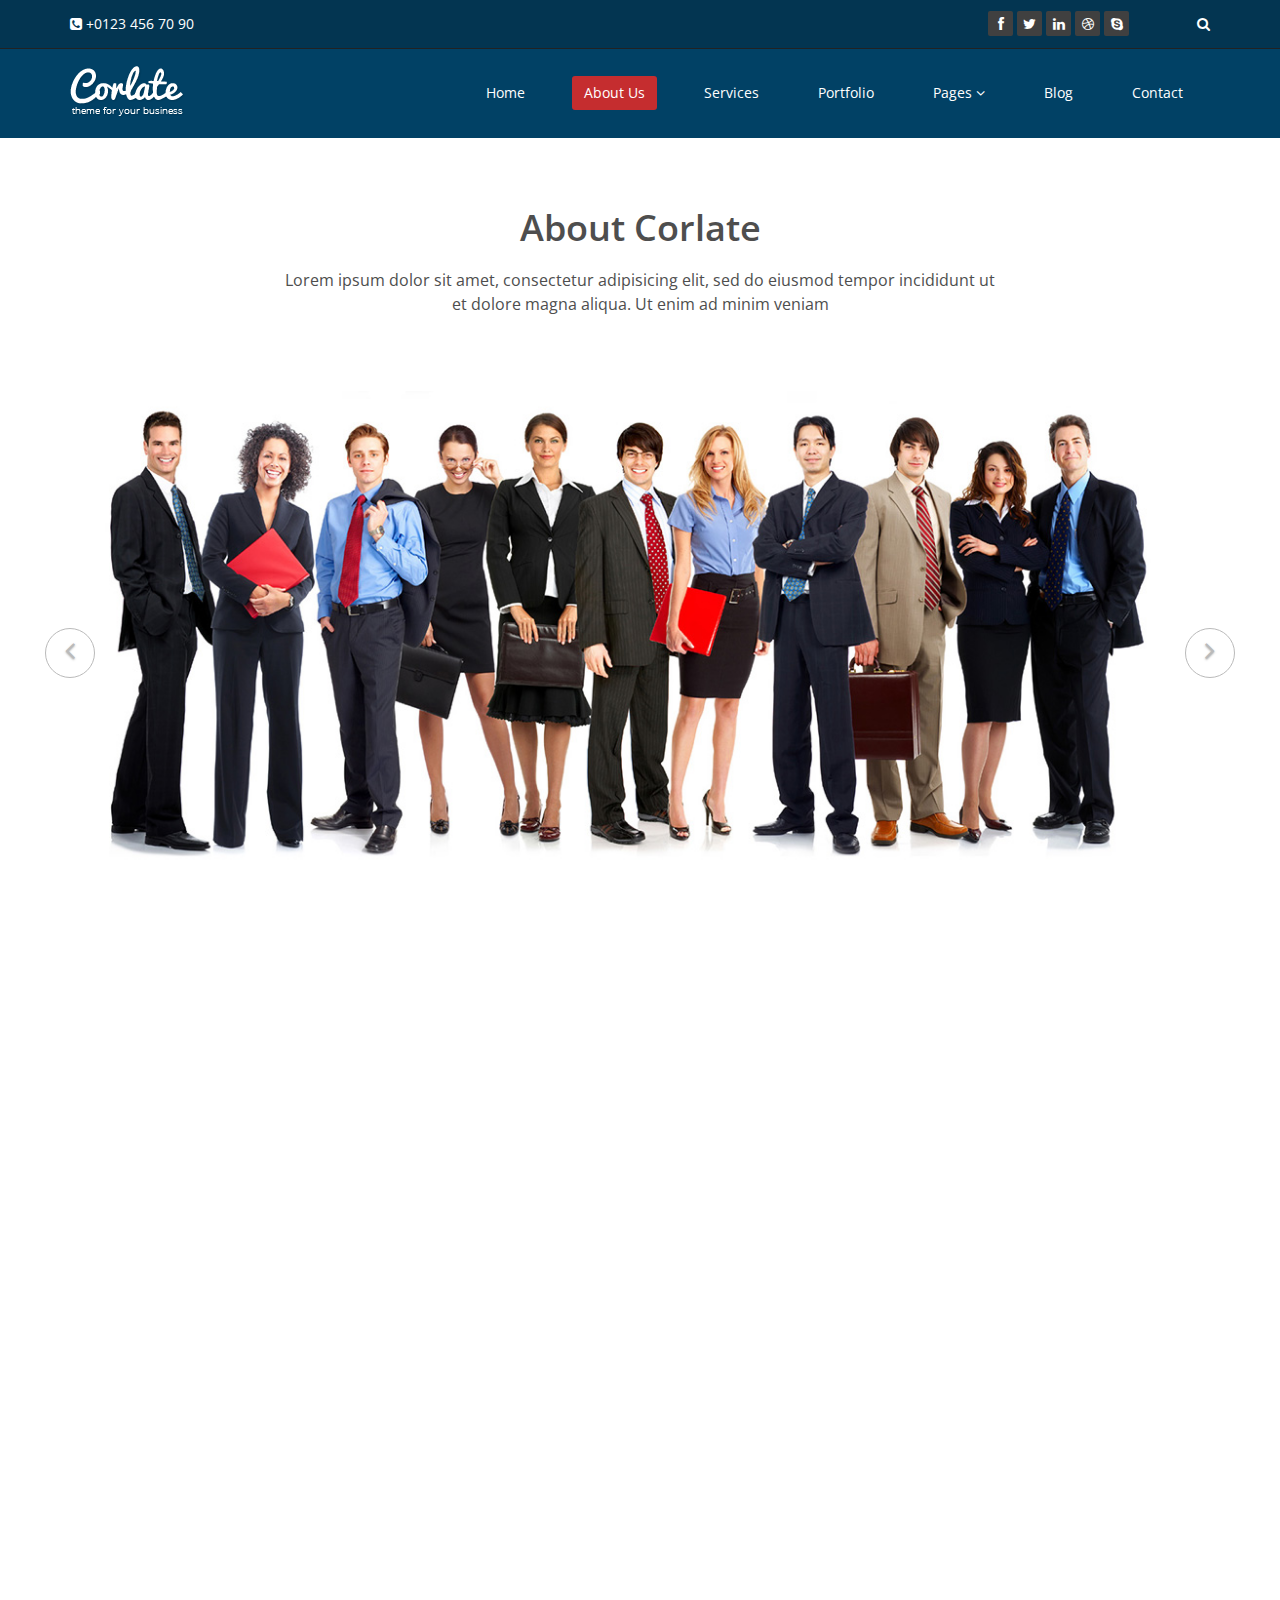
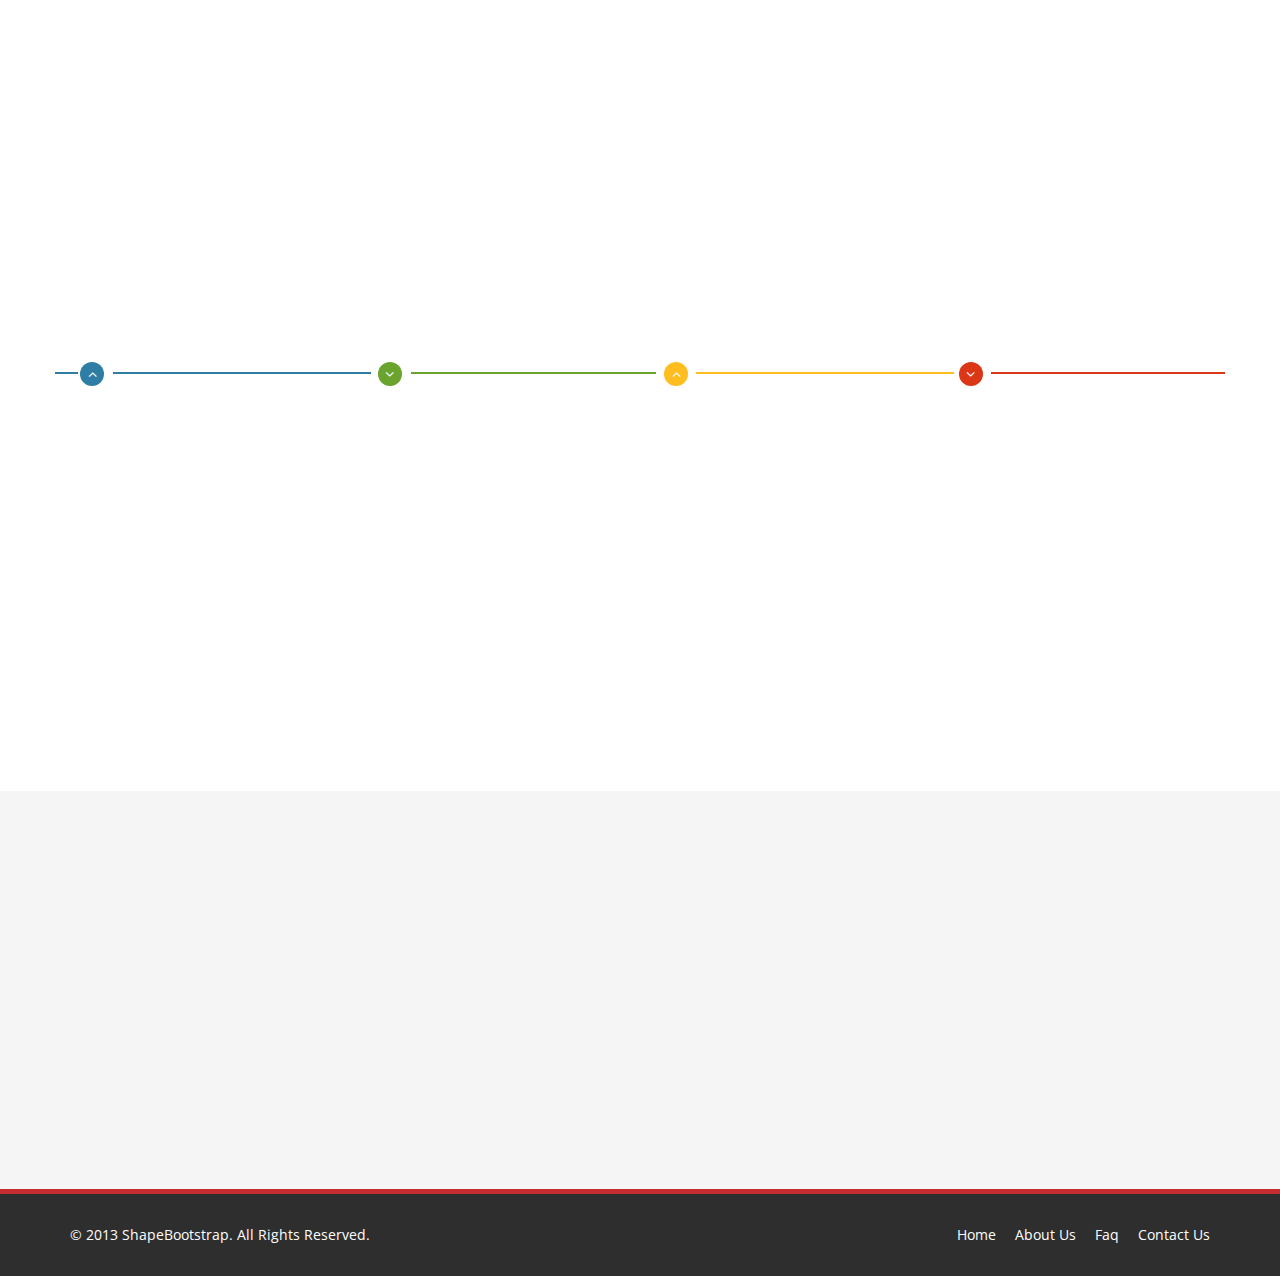
<file: about-us.html>
<!DOCTYPE html>
<html lang="en">
<head>
    <meta charset="utf-8">
    <meta name="viewport" content="width=device-width, initial-scale=1.0">
    <meta name="description" content="">
    <meta name="author" content="">
    <title>About Us | Corlate</title>
	
	<!-- core CSS -->
    <link href="css/bootstrap.min.css" rel="stylesheet">
    <link href="css/font-awesome.min.css" rel="stylesheet">
    <link href="css/prettyPhoto.css" rel="stylesheet">
    <link href="css/animate.min.css" rel="stylesheet">
	<link href="css/main.css" rel="stylesheet">
    <link href="css/responsive.css" rel="stylesheet">
	
    <!--[if lt IE 9]>
    <script src="js/html5shiv.js"></script>
    <script src="js/respond.min.js"></script>
    <![endif]-->       
    <link rel="shortcut icon" href="images/ico/favicon.ico">
    <link rel="apple-touch-icon-precomposed" sizes="144x144" href="images/ico/apple-touch-icon-144-precomposed.png">
    <link rel="apple-touch-icon-precomposed" sizes="114x114" href="images/ico/apple-touch-icon-114-precomposed.png">
    <link rel="apple-touch-icon-precomposed" sizes="72x72" href="images/ico/apple-touch-icon-72-precomposed.png">
    <link rel="apple-touch-icon-precomposed" href="images/ico/apple-touch-icon-57-precomposed.png">
</head><!--/head-->

<body>

    <header id="header">
        <div class="top-bar">
            <div class="container">
                <div class="row">
                    <div class="col-sm-6 col-xs-4">
                        <div class="top-number"><p><i class="fa fa-phone-square"></i>  +0123 456 70 90</p></div>
                    </div>
                    <div class="col-sm-6 col-xs-8">
                       <div class="social">
                            <ul class="social-share">
                                <li><a href="#"><i class="fa fa-facebook"></i></a></li>
                                <li><a href="#"><i class="fa fa-twitter"></i></a></li>
                                <li><a href="#"><i class="fa fa-linkedin"></i></a></li> 
                                <li><a href="#"><i class="fa fa-dribbble"></i></a></li>
                                <li><a href="#"><i class="fa fa-skype"></i></a></li>
                            </ul>
                            <div class="search">
                                <form role="form">
                                    <input type="text" class="search-form" autocomplete="off" placeholder="Search">
                                    <i class="fa fa-search"></i>
                                </form>
                           </div>
                       </div>
                    </div>
                </div>
            </div><!--/.container-->
        </div><!--/.top-bar-->

        <nav class="navbar navbar-inverse" role="banner">
            <div class="container">
                <div class="navbar-header">
                    <button type="button" class="navbar-toggle" data-toggle="collapse" data-target=".navbar-collapse">
                        <span class="sr-only">Toggle navigation</span>
                        <span class="icon-bar"></span>
                        <span class="icon-bar"></span>
                        <span class="icon-bar"></span>
                    </button>
                    <a class="navbar-brand" href="index.html"><img src="images/logo.png" alt="logo"></a>
                </div>
				
                <div class="collapse navbar-collapse navbar-right">
                    <ul class="nav navbar-nav">
                        <li><a href="index.html">Home</a></li>
                        <li class="active"><a href="about-us.html">About Us</a></li>
                        <li><a href="services.html">Services</a></li>
                        <li><a href="portfolio.html">Portfolio</a></li>
                        <li class="dropdown">
                            <a href="#" class="dropdown-toggle" data-toggle="dropdown">Pages <i class="fa fa-angle-down"></i></a>
                            <ul class="dropdown-menu">
                                <li><a href="blog-item.html">Blog Single</a></li>
                                <li><a href="pricing.html">Pricing</a></li>
                                <li><a href="404.html">404</a></li>
                                <li><a href="shortcodes.html">Shortcodes</a></li>
                            </ul>
                        </li>
                        <li><a href="blog.html">Blog</a></li> 
                        <li><a href="contact-us.html">Contact</a></li>                        
                    </ul>
                </div>
            </div><!--/.container-->
        </nav><!--/nav-->
	</header><!--/header-->

    <section id="about-us">
        <div class="container">
			<div class="center wow fadeInDown">
				<h2>About Corlate</h2>
				<p class="lead">Lorem ipsum dolor sit amet, consectetur adipisicing elit, sed do eiusmod tempor incididunt ut <br> et dolore magna aliqua. Ut enim ad minim veniam</p>
			</div>
			
			<!-- about us slider -->
			<div id="about-slider">
				<div id="carousel-slider" class="carousel slide" data-ride="carousel">
					<!-- Indicators -->
				  	<ol class="carousel-indicators visible-xs">
					    <li data-target="#carousel-slider" data-slide-to="0" class="active"></li>
					    <li data-target="#carousel-slider" data-slide-to="1"></li>
					    <li data-target="#carousel-slider" data-slide-to="2"></li>
				  	</ol>

					<div class="carousel-inner">
						<div class="item active">
							<img src="images/slider_one.jpg" class="img-responsive" alt=""> 
					   </div>
					   <div class="item">
							<img src="images/slider_one.jpg" class="img-responsive" alt=""> 
					   </div> 
					   <div class="item">
							<img src="images/slider_one.jpg" class="img-responsive" alt=""> 
					   </div> 
					</div>
					
					<a class="left carousel-control hidden-xs" href="#carousel-slider" data-slide="prev">
						<i class="fa fa-angle-left"></i> 
					</a>
					
					<a class=" right carousel-control hidden-xs"href="#carousel-slider" data-slide="next">
						<i class="fa fa-angle-right"></i> 
					</a>
				</div> <!--/#carousel-slider-->
			</div><!--/#about-slider-->
			
			
			<!-- Our Skill -->
			<div class="skill-wrap clearfix">
			
				<div class="center wow fadeInDown">
					<h2>Our Skill</h2>
					<p class="lead">Lorem ipsum dolor sit amet, consectetur adipisicing elit, sed do eiusmod tempor incididunt ut <br> et dolore magna aliqua. Ut enim ad minim veniam</p>
				</div>
				
				<div class="row">
		
					<div class="col-sm-3">
						<div class="sinlge-skill wow fadeInDown" data-wow-duration="1000ms" data-wow-delay="300ms">
							<div class="joomla-skill">                                   
								<p><em>85%</em></p>
								<p>Joomla</p>
							</div>
						</div>
					</div>
					
					 <div class="col-sm-3">
						<div class="sinlge-skill wow fadeInDown" data-wow-duration="1000ms" data-wow-delay="600ms">
							<div class="html-skill">                                  
								<p><em>95%</em></p>
								<p>HTML</p>
							</div>
						</div>
					</div>
					
					<div class="col-sm-3">
						<div class="sinlge-skill wow fadeInDown" data-wow-duration="1000ms" data-wow-delay="900ms">
							<div class="css-skill">                                    
								<p><em>80%</em></p>
								<p>CSS</p>
							</div>
						</div>
					</div>
					
					 <div class="col-sm-3">
						<div class="sinlge-skill wow fadeInDown" data-wow-duration="1000ms" data-wow-delay="1200ms">
							<div class="wp-skill">
								<p><em>90%</em></p>
								<p>Wordpress</p>                                     
							</div>
						</div>
					</div>
					
				</div>
	
            </div><!--/.our-skill-->
			

			<!-- our-team -->
			<div class="team">
				<div class="center wow fadeInDown">
					<h2>Team of Corlate</h2>
					<p class="lead">Lorem ipsum dolor sit amet, consectetur adipisicing elit, sed do eiusmod tempor incididunt ut <br> et dolore magna aliqua. Ut enim ad minim veniam</p>
				</div>

				<div class="row clearfix">
					<div class="col-md-4 col-sm-6">	
						<div class="single-profile-top wow fadeInDown" data-wow-duration="1000ms" data-wow-delay="300ms">
							<div class="media">
								<div class="pull-left">
									<a href="#"><img class="media-object" src="images/man1.jpg" alt=""></a>
								</div>
								<div class="media-body">
									<h4>Jhon Doe</h4>
									<h5>Founder and CEO</h5>
									<ul class="tag clearfix">
										<li class="btn"><a href="#">Web</a></li>
										<li class="btn"><a href="#">Ui</a></li>
										<li class="btn"><a href="#">Ux</a></li>
										<li class="btn"><a href="#">Photoshop</a></li>
									</ul>
									
									<ul class="social_icons">
										<li><a href="#"><i class="fa fa-facebook"></i></a></li>
										<li><a href="#"><i class="fa fa-twitter"></i></a></li> 
										<li><a href="#"><i class="fa fa-google-plus"></i></a></li>
									</ul>
								</div>
							</div><!--/.media -->
							<p>There are many variations of passages of Lorem Ipsum available, but the majority have suffered alteration in some form, by injected humour, or randomised words which don't look even slightly believable.</p>
						</div>
					</div><!--/.col-lg-4 -->
					
					
					<div class="col-md-4 col-sm-6 col-md-offset-2">	
						<div class="single-profile-top wow fadeInDown" data-wow-duration="1000ms" data-wow-delay="300ms">
							<div class="media">
								<div class="pull-left">
									<a href="#"><img class="media-object" src="images/man2.jpg" alt=""></a>
								</div>
								<div class="media-body">
									<h4>Jhon Doe</h4>
									<h5>Founder and CEO</h5>
									<ul class="tag clearfix">
										<li class="btn"><a href="#">Web</a></li>
										<li class="btn"><a href="#">Ui</a></li>
										<li class="btn"><a href="#">Ux</a></li>
										<li class="btn"><a href="#">Photoshop</a></li>
									</ul>
									<ul class="social_icons">
										<li><a href="#"><i class="fa fa-facebook"></i></a></li>
										<li><a href="#"><i class="fa fa-twitter"></i></a></li> 
										<li><a href="#"><i class="fa fa-google-plus"></i></a></li>
									</ul>
								</div>
							</div><!--/.media -->
							<p>There are many variations of passages of Lorem Ipsum available, but the majority have suffered alteration in some form, by injected humour, or randomised words which don't look even slightly believable.</p>
						</div>
					</div><!--/.col-lg-4 -->					
				</div> <!--/.row -->
				<div class="row team-bar">
					<div class="first-one-arrow hidden-xs">
						<hr>
					</div>
					<div class="first-arrow hidden-xs">
						<hr> <i class="fa fa-angle-up"></i>
					</div>
					<div class="second-arrow hidden-xs">
						<hr> <i class="fa fa-angle-down"></i>
					</div>
					<div class="third-arrow hidden-xs">
						<hr> <i class="fa fa-angle-up"></i>
					</div>
					<div class="fourth-arrow hidden-xs">
						<hr> <i class="fa fa-angle-down"></i>
					</div>
				</div> <!--skill_border-->       

				<div class="row clearfix">   
					<div class="col-md-4 col-sm-6 col-md-offset-2">	
						<div class="single-profile-bottom wow fadeInUp" data-wow-duration="1000ms" data-wow-delay="600ms">
							<div class="media">
								<div class="pull-left">
									<a href="#"><img class="media-object" src="images/man3.jpg" alt=""></a>
								</div>

								<div class="media-body">
									<h4>Jhon Doe</h4>
									<h5>Founder and CEO</h5>
									<ul class="tag clearfix">
										<li class="btn"><a href="#">Web</a></li>
										<li class="btn"><a href="#">Ui</a></li>
										<li class="btn"><a href="#">Ux</a></li>
										<li class="btn"><a href="#">Photoshop</a></li>
									</ul>
									<ul class="social_icons">
										<li><a href="#"><i class="fa fa-facebook"></i></a></li>
										<li><a href="#"><i class="fa fa-twitter"></i></a></li> 
										<li><a href="#"><i class="fa fa-google-plus"></i></a></li>
									</ul>
								</div>
							</div><!--/.media -->
							<p>There are many variations of passages of Lorem Ipsum available, but the majority have suffered alteration in some form, by injected humour, or randomised words which don't look even slightly believable.</p>
						</div>
					</div>
					<div class="col-md-4 col-sm-6 col-md-offset-2">
						<div class="single-profile-bottom wow fadeInUp" data-wow-duration="1000ms" data-wow-delay="600ms">
							<div class="media">
								<div class="pull-left">
									<a href="#"><img class="media-object" src="images/man4.jpg" alt=""></a>
								</div>
								<div class="media-body">
									<h4>Jhon Doe</h4>
									<h5>Founder and CEO</h5>
									<ul class="tag clearfix">
										<li class="btn"><a href="#">Web</a></li>
										<li class="btn"><a href="#">Ui</a></li>
										<li class="btn"><a href="#">Ux</a></li>
										<li class="btn"><a href="#">Photoshop</a></li>
									</ul>
									<ul class="social_icons">
										<li><a href="#"><i class="fa fa-facebook"></i></a></li>
										<li><a href="#"><i class="fa fa-twitter"></i></a></li> 
										<li><a href="#"><i class="fa fa-google-plus"></i></a></li>
									</ul>
								</div>
							</div><!--/.media -->
							<p>There are many variations of passages of Lorem Ipsum available, but the majority have suffered alteration in some form, by injected humour, or randomised words which don't look even slightly believable.</p>
						</div>
					</div>
				</div>	<!--/.row-->
			</div><!--section-->
		</div><!--/.container-->
    </section><!--/about-us-->
	
    <section id="bottom">
        <div class="container wow fadeInDown" data-wow-duration="1000ms" data-wow-delay="600ms">
            <div class="row">
                <div class="col-md-3 col-sm-6">
                    <div class="widget">
                        <h3>Company</h3>
                        <ul>
                            <li><a href="#">About us</a></li>
                            <li><a href="#">We are hiring</a></li>
                            <li><a href="#">Meet the team</a></li>
                            <li><a href="#">Copyright</a></li>
                            <li><a href="#">Terms of use</a></li>
                            <li><a href="#">Privacy policy</a></li>
                            <li><a href="#">Contact us</a></li>
                        </ul>
                    </div>    
                </div><!--/.col-md-3-->

                <div class="col-md-3 col-sm-6">
                    <div class="widget">
                        <h3>Support</h3>
                        <ul>
                            <li><a href="#">Faq</a></li>
                            <li><a href="#">Blog</a></li>
                            <li><a href="#">Forum</a></li>
                            <li><a href="#">Documentation</a></li>
                            <li><a href="#">Refund policy</a></li>
                            <li><a href="#">Ticket system</a></li>
                            <li><a href="#">Billing system</a></li>
                        </ul>
                    </div>    
                </div><!--/.col-md-3-->

                <div class="col-md-3 col-sm-6">
                    <div class="widget">
                        <h3>Developers</h3>
                        <ul>
                            <li><a href="#">Web Development</a></li>
                            <li><a href="#">SEO Marketing</a></li>
                            <li><a href="#">Theme</a></li>
                            <li><a href="#">Development</a></li>
                            <li><a href="#">Email Marketing</a></li>
                            <li><a href="#">Plugin Development</a></li>
                            <li><a href="#">Article Writing</a></li>
                        </ul>
                    </div>    
                </div><!--/.col-md-3-->

                <div class="col-md-3 col-sm-6">
                    <div class="widget">
                        <h3>Our Partners</h3>
                        <ul>
                            <li><a href="#">Adipisicing Elit</a></li>
                            <li><a href="#">Eiusmod</a></li>
                            <li><a href="#">Tempor</a></li>
                            <li><a href="#">Veniam</a></li>
                            <li><a href="#">Exercitation</a></li>
                            <li><a href="#">Ullamco</a></li>
                            <li><a href="#">Laboris</a></li>
                        </ul>
                    </div>    
                </div><!--/.col-md-3-->
            </div>
        </div>
    </section><!--/#bottom-->

    <footer id="footer" class="midnight-blue">
        <div class="container">
            <div class="row">
                <div class="col-sm-6">
                    &copy; 2013 <a target="_blank" href="http://shapebootstrap.net/" title="Free Twitter Bootstrap WordPress Themes and HTML templates">ShapeBootstrap</a>. All Rights Reserved.
                </div>
                <div class="col-sm-6">
                    <ul class="pull-right">
                        <li><a href="#">Home</a></li>
                        <li><a href="#">About Us</a></li>
                        <li><a href="#">Faq</a></li>
                        <li><a href="#">Contact Us</a></li>
                    </ul>
                </div>
            </div>
        </div>
    </footer><!--/#footer-->
    

    <script src="js/jquery.js"></script>
    <script type="text/javascript">
        $('.carousel').carousel()
    </script>
    <script src="js/bootstrap.min.js"></script>
    <script src="js/jquery.prettyPhoto.js"></script>
    <script src="js/jquery.isotope.min.js"></script>
    <script src="js/main.js"></script>
    <script src="js/wow.min.js"></script>
</body>
</html>
</file>
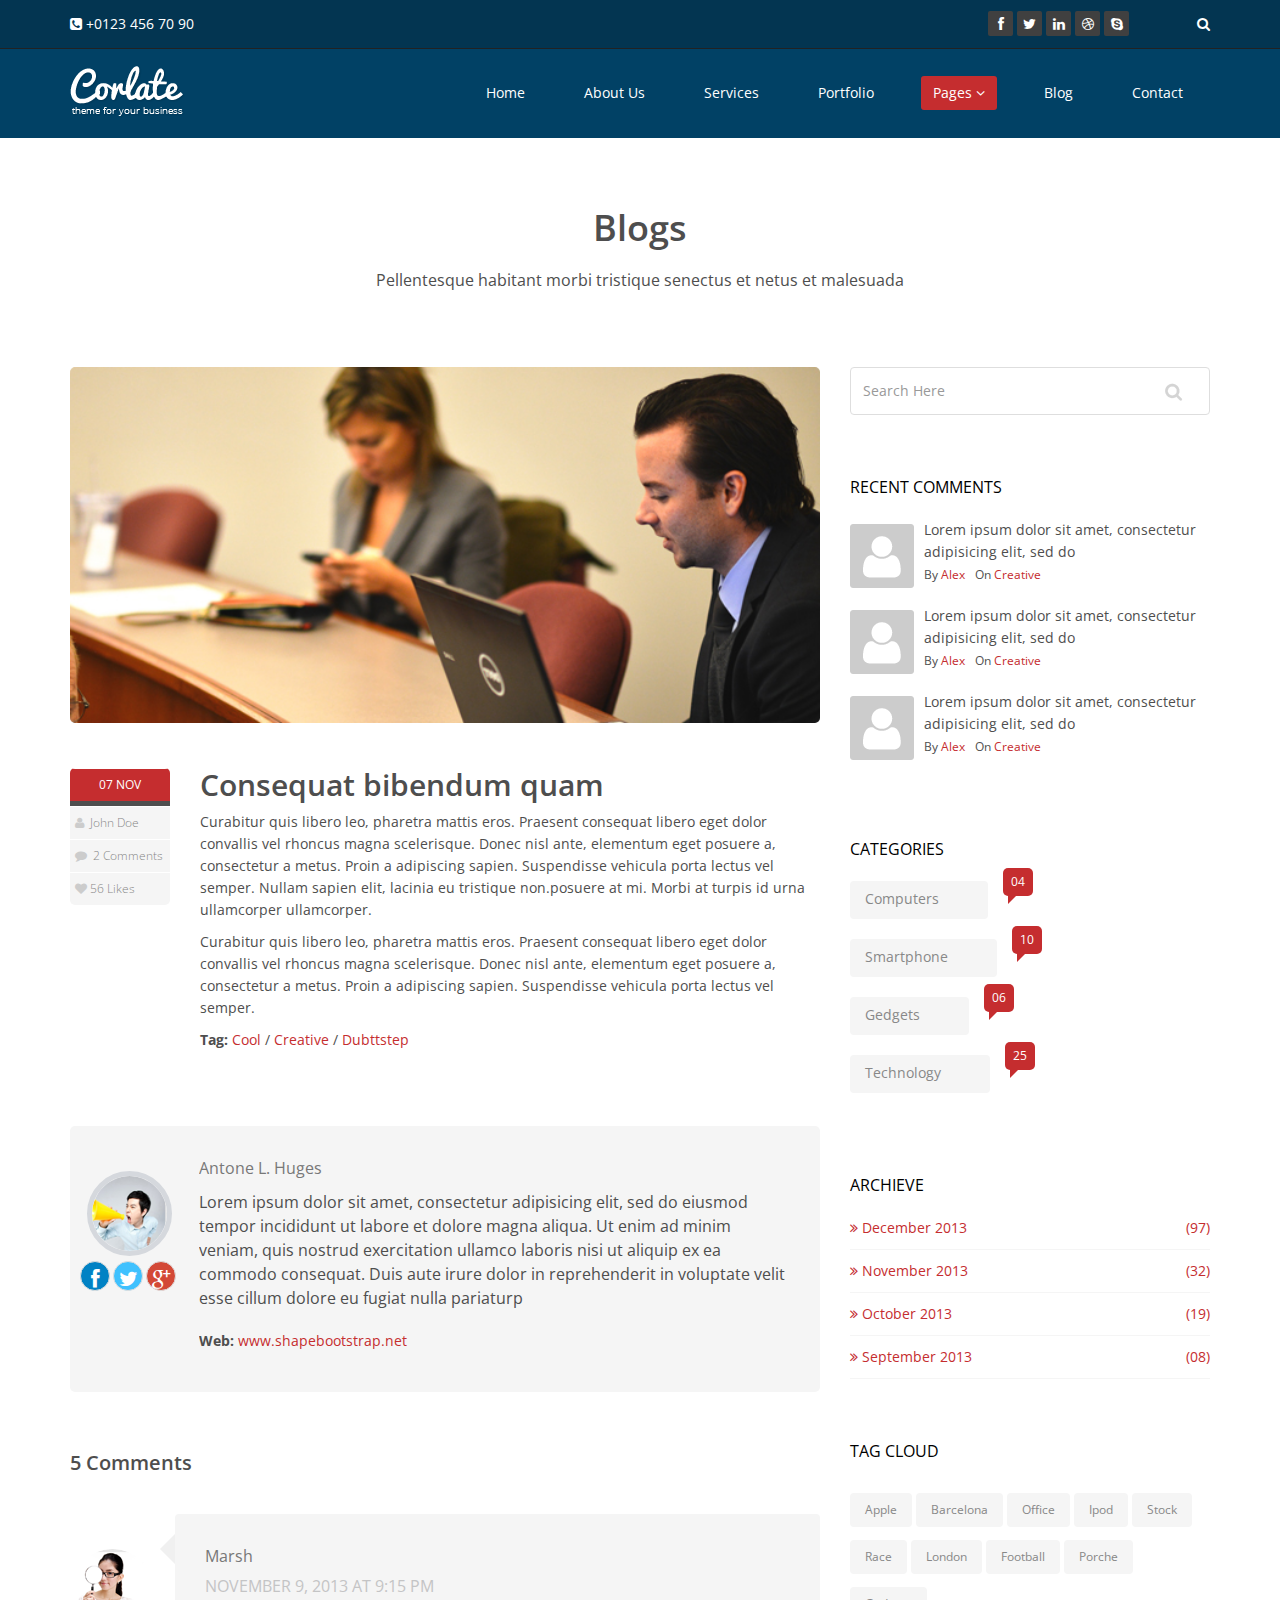
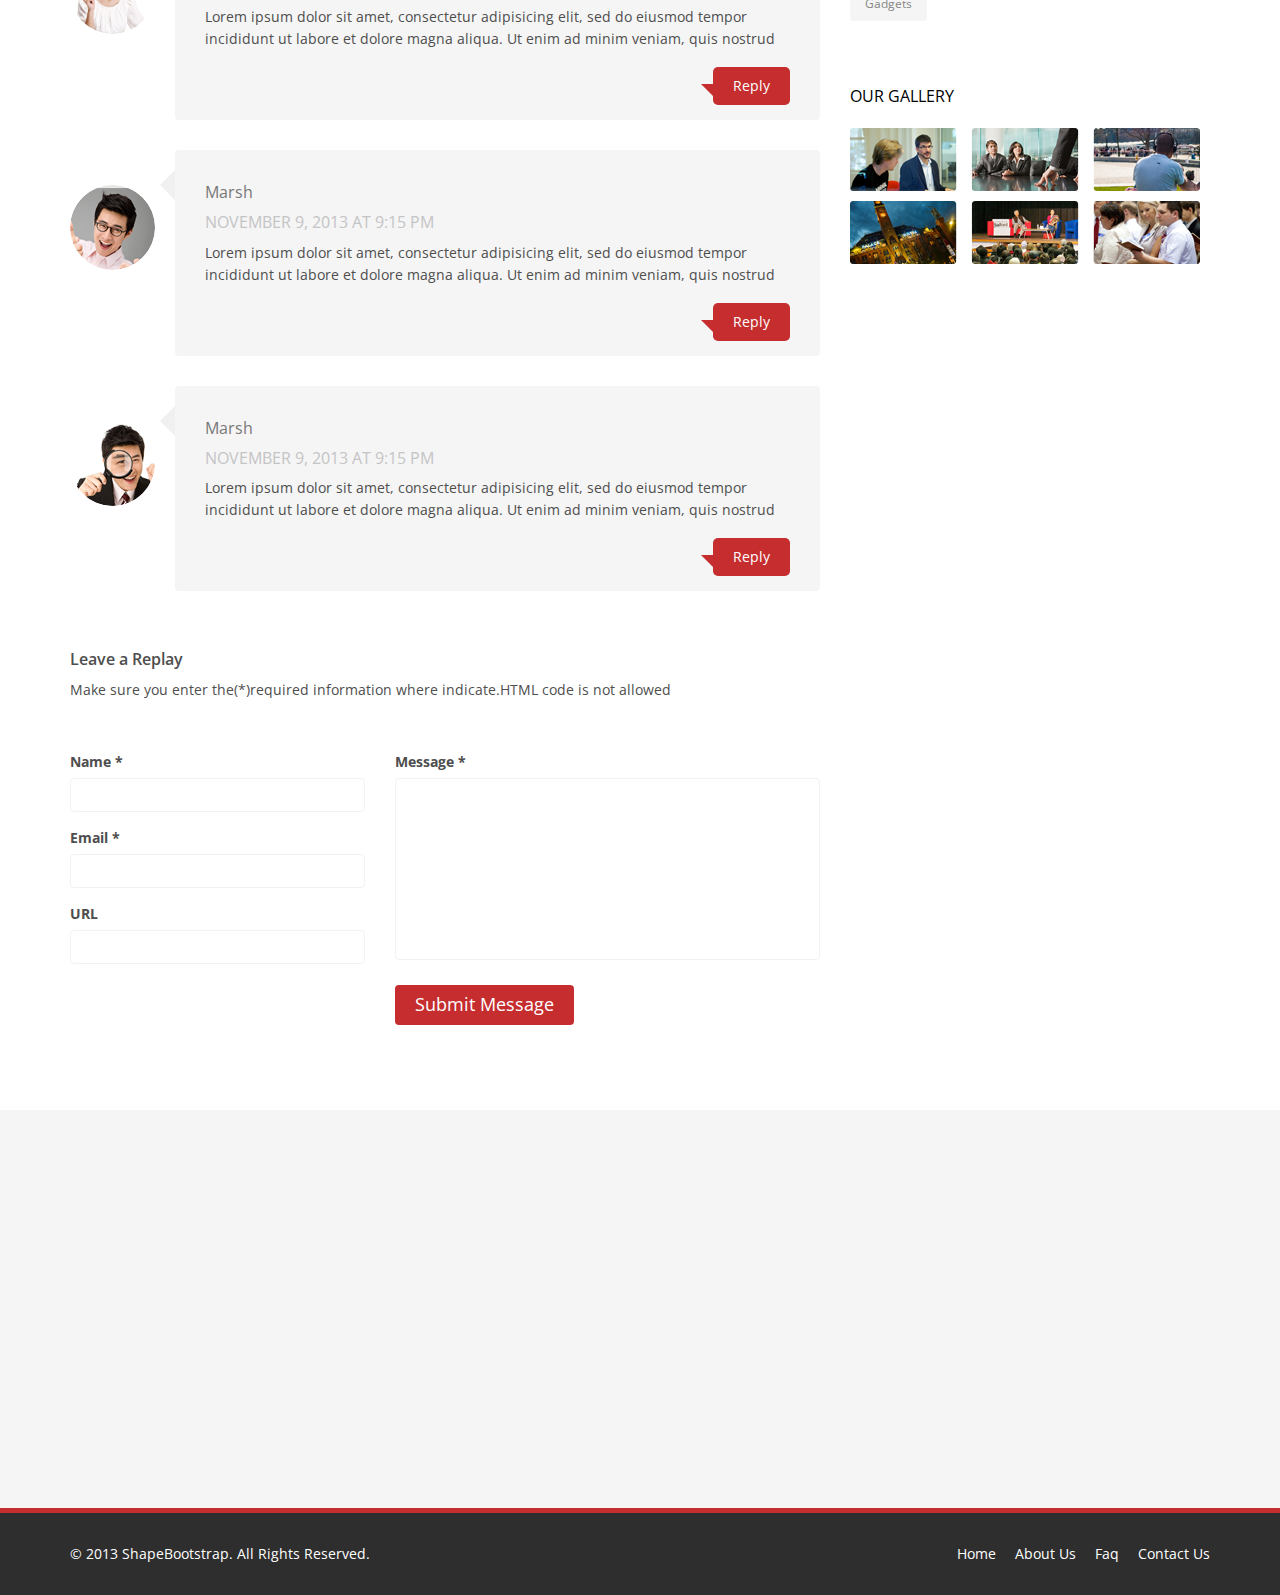
<file: blog-item.html>
<!DOCTYPE html>
<html lang="en">
<head>
    <meta charset="utf-8">
    <meta name="viewport" content="width=device-width, initial-scale=1.0">
    <meta name="description" content="">
    <meta name="author" content="">
    <title>Blog Single | Corlate</title>
    
    <!-- core CSS -->
    <link href="css/bootstrap.min.css" rel="stylesheet">
    <link href="css/font-awesome.min.css" rel="stylesheet">
    <link href="css/prettyPhoto.css" rel="stylesheet">
    <link href="css/animate.min.css" rel="stylesheet">
    <link href="css/main.css" rel="stylesheet">
    <link href="css/responsive.css" rel="stylesheet">
    
    <!--[if lt IE 9]>
    <script src="js/html5shiv.js"></script>
    <script src="js/respond.min.js"></script>
    <![endif]-->       
    <link rel="shortcut icon" href="images/ico/favicon.ico">
    <link rel="apple-touch-icon-precomposed" sizes="144x144" href="images/ico/apple-touch-icon-144-precomposed.png">
    <link rel="apple-touch-icon-precomposed" sizes="114x114" href="images/ico/apple-touch-icon-114-precomposed.png">
    <link rel="apple-touch-icon-precomposed" sizes="72x72" href="images/ico/apple-touch-icon-72-precomposed.png">
    <link rel="apple-touch-icon-precomposed" href="images/ico/apple-touch-icon-57-precomposed.png">
</head><!--/head-->

<body>

    <header id="header">
        <div class="top-bar">
            <div class="container">
                <div class="row">
                    <div class="col-sm-6 col-xs-4">
                        <div class="top-number"><p><i class="fa fa-phone-square"></i>  +0123 456 70 90</p></div>
                    </div>
                    <div class="col-sm-6 col-xs-8">
                       <div class="social">
                            <ul class="social-share">
                                <li><a href="#"><i class="fa fa-facebook"></i></a></li>
                                <li><a href="#"><i class="fa fa-twitter"></i></a></li>
                                <li><a href="#"><i class="fa fa-linkedin"></i></a></li> 
                                <li><a href="#"><i class="fa fa-dribbble"></i></a></li>
                                <li><a href="#"><i class="fa fa-skype"></i></a></li>
                            </ul>
                            <div class="search">
                                <form role="form">
                                    <input type="text" class="search-form" autocomplete="off" placeholder="Search">
                                    <i class="fa fa-search"></i>
                                </form>
                           </div>
                       </div>
                    </div>
                </div>
            </div><!--/.container-->
        </div><!--/.top-bar-->

        <nav class="navbar navbar-inverse" role="banner">
            <div class="container">
                <div class="navbar-header">
                    <button type="button" class="navbar-toggle" data-toggle="collapse" data-target=".navbar-collapse">
                        <span class="sr-only">Toggle navigation</span>
                        <span class="icon-bar"></span>
                        <span class="icon-bar"></span>
                        <span class="icon-bar"></span>
                    </button>
                    <a class="navbar-brand" href="index.html"><img src="images/logo.png" alt="logo"></a>
                </div>
                
                <div class="collapse navbar-collapse navbar-right">
                    <ul class="nav navbar-nav">
                        <li><a href="index.html">Home</a></li>
                        <li><a href="about-us.html">About Us</a></li>
                        <li><a href="services.html">Services</a></li>
                        <li><a href="portfolio.html">Portfolio</a></li>
                        <li class="dropdown active">
                            <a href="#" class="dropdown-toggle" data-toggle="dropdown">Pages <i class="fa fa-angle-down"></i></a>
                            <ul class="dropdown-menu">
                                <li class="active"><a href="blog-item.html">Blog Single</a></li>
                                <li><a href="pricing.html">Pricing</a></li>
                                <li><a href="404.html">404</a></li>
                                <li><a href="shortcodes.html">Shortcodes</a></li>
                            </ul>
                        </li>
                        <li><a href="blog.html">Blog</a></li> 
                        <li><a href="contact-us.html">Contact</a></li>                        
                    </ul>
                </div>
            </div><!--/.container-->
        </nav><!--/nav-->
        
    </header><!--/header-->


    <section id="blog" class="container">
        <div class="center">
            <h2>Blogs</h2>
            <p class="lead">Pellentesque habitant morbi tristique senectus et netus et malesuada</p>
        </div>

        <div class="blog">
            <div class="row">
                <div class="col-md-8">
                    <div class="blog-item">
                        <img class="img-responsive img-blog" src="images/blog/blog1.jpg" width="100%" alt="" />
                            <div class="row">  
                                <div class="col-xs-12 col-sm-2 text-center">
                                    <div class="entry-meta">
                                        <span id="publish_date">07  NOV</span>
                                        <span><i class="fa fa-user"></i> <a href="#"> John Doe</a></span>
                                        <span><i class="fa fa-comment"></i> <a href="blog-item.html#comments">2 Comments</a></span>
                                        <span><i class="fa fa-heart"></i><a href="#">56 Likes</a></span>
                                    </div>
                                </div>
                                <div class="col-xs-12 col-sm-10 blog-content">
                                    <h2>Consequat bibendum quam</h2>
                                    <p>Curabitur quis libero leo, pharetra mattis eros. Praesent consequat libero eget dolor convallis vel rhoncus magna scelerisque. Donec nisl ante, elementum eget posuere a, consectetur a metus. Proin a adipiscing sapien. Suspendisse vehicula porta lectus vel semper. Nullam sapien elit, lacinia eu tristique non.posuere at mi. Morbi at turpis id urna ullamcorper ullamcorper.</p>

                                    <p>Curabitur quis libero leo, pharetra mattis eros. Praesent consequat libero eget dolor convallis vel rhoncus magna scelerisque. Donec nisl ante, elementum eget posuere a, consectetur a metus. Proin a adipiscing sapien. Suspendisse vehicula porta lectus vel semper.</p>

                                    <div class="post-tags">
                                        <strong>Tag:</strong> <a href="#">Cool</a> / <a href="#">Creative</a> / <a href="#">Dubttstep</a>
                                    </div>

                                </div>
                            </div>
                        </div><!--/.blog-item-->
                        
                        <div class="media reply_section">
                            <div class="pull-left post_reply text-center">
                                <a href="#"><img src="images/blog/boy.png" class="img-circle" alt="" /></a>
                                <ul>
                                    <li><a href="#"><i class="fa fa-facebook"></i></a></li>
                                    <li><a href="#"><i class="fa fa-twitter"></i></a></li>
                                    <li><a href="#"><i class="fa fa-google-plus"></i> </a></li>
                                </ul>
                            </div>
                            <div class="media-body post_reply_content">
                                <h3>Antone L. Huges</h3>
                                <p class="lead">Lorem ipsum dolor sit amet, consectetur adipisicing elit, sed do eiusmod tempor incididunt ut labore et dolore magna aliqua. Ut enim ad minim veniam, quis nostrud exercitation ullamco laboris nisi ut aliquip ex ea commodo consequat. Duis aute irure dolor in reprehenderit in voluptate velit esse cillum dolore eu fugiat nulla pariaturp</p>
                                <p><strong>Web:</strong> <a href="#">www.shapebootstrap.net</a></p>
                            </div>
                        </div> 
                        
                        <h1 id="comments_title">5 Comments</h1>
                        <div class="media comment_section">
                            <div class="pull-left post_comments">
                                <a href="#"><img src="images/blog/girl.png" class="img-circle" alt="" /></a>
                            </div>
                            <div class="media-body post_reply_comments">
                                <h3>Marsh</h3>
                                <h4>NOVEMBER 9, 2013 AT 9:15 PM</h4>
                                <p>Lorem ipsum dolor sit amet, consectetur adipisicing elit, sed do eiusmod tempor incididunt ut labore et dolore magna aliqua. Ut enim ad minim veniam, quis nostrud</p>
                                <a href="#">Reply</a>
                            </div>
                        </div> 
                        <div class="media comment_section">
                            <div class="pull-left post_comments">
                                <a href="#"><img src="images/blog/boy2.png" class="img-circle" alt="" /></a>
                            </div>
                            <div class="media-body post_reply_comments">
                                <h3>Marsh</h3>
                                <h4>NOVEMBER 9, 2013 AT 9:15 PM</h4>
                                <p>Lorem ipsum dolor sit amet, consectetur adipisicing elit, sed do eiusmod tempor incididunt ut labore et dolore magna aliqua. Ut enim ad minim veniam, quis nostrud</p>
                                <a href="#">Reply</a>
                            </div>
                        </div> 
                        <div class="media comment_section">
                            <div class="pull-left post_comments">
                                <a href="#"><img src="images/blog/boy3.png" class="img-circle" alt="" /></a>
                            </div>
                            <div class="media-body post_reply_comments">
                                <h3>Marsh</h3>
                                <h4>NOVEMBER 9, 2013 AT 9:15 PM</h4>
                                <p>Lorem ipsum dolor sit amet, consectetur adipisicing elit, sed do eiusmod tempor incididunt ut labore et dolore magna aliqua. Ut enim ad minim veniam, quis nostrud</p>
                                <a href="#">Reply</a>
                            </div>
                        </div> 


                        <div id="contact-page clearfix">
                            <div class="status alert alert-success" style="display: none"></div>
                            <div class="message_heading">
                                <h4>Leave a Replay</h4>
                                <p>Make sure you enter the(*)required information where indicate.HTML code is not allowed</p>
                            </div> 
      
                            <form id="main-contact-form" class="contact-form" name="contact-form" method="post" action="sendemail.php" role="form">
                                <div class="row">
                                    <div class="col-sm-5">
                                        <div class="form-group">
                                            <label>Name *</label>
                                            <input type="text" class="form-control" required>
                                        </div>
                                        <div class="form-group">
                                            <label>Email *</label>
                                            <input type="email" class="form-control" required>
                                        </div>
                                        <div class="form-group">
                                            <label>URL</label>
                                            <input type="url" class="form-control">
                                        </div>                    
                                    </div>
                                    <div class="col-sm-7">                        
                                        <div class="form-group">
                                            <label>Message *</label>
                                            <textarea name="message" id="message" required class="form-control" rows="8"></textarea>
                                        </div>                        
                                        <div class="form-group">
                                            <button type="submit" class="btn btn-primary btn-lg" required="required">Submit Message</button>
                                        </div>
                                    </div>
                                </div>
                            </form>     
                        </div><!--/#contact-page-->
                    </div><!--/.col-md-8-->

                <aside class="col-md-4">
                    <div class="widget search">
                        <form role="form">
                                <input type="text" class="form-control search_box" autocomplete="off" placeholder="Search Here">
                        </form>
                    </div><!--/.search-->
    				
    				<div class="widget categories">
                        <h3>Recent Comments</h3>
                        <div class="row">
                            <div class="col-sm-12">
                                <div class="single_comments">
    								<img src="images/blog/avatar3.png" alt=""  />
    								<p>Lorem ipsum dolor sit amet, consectetur adipisicing elit, sed do </p>
                                    <div class="entry-meta small muted">
                                        <span>By <a href="#">Alex</a></span ><span>On <a href="#">Creative</a></span>
                                    </div>
    							</div>
    							<div class="single_comments">
    								<img src="images/blog/avatar3.png" alt=""  />
    								<p>Lorem ipsum dolor sit amet, consectetur adipisicing elit, sed do </p>
    								<div class="entry-meta small muted">
                                        <span>By <a href="#">Alex</a></span ><span>On <a href="#">Creative</a></span>
                                    </div>
    							</div>
    							<div class="single_comments">
    								<img src="images/blog/avatar3.png" alt=""  />
    								<p>Lorem ipsum dolor sit amet, consectetur adipisicing elit, sed do </p>
    								<div class="entry-meta small muted">
                                        <span>By <a href="#">Alex</a></span ><span>On <a href="#">Creative</a></span>
                                    </div>
    							</div>
    							
                            </div>
                        </div>                     
                    </div><!--/.recent comments-->
                     

                    <div class="widget categories">
                        <h3>Categories</h3>
                        <div class="row">
                            <div class="col-sm-6">
                                <ul class="blog_category">
                                    <li><a href="#">Computers <span class="badge">04</span></a></li>
                                    <li><a href="#">Smartphone <span class="badge">10</span></a></li>
                                    <li><a href="#">Gedgets <span class="badge">06</span></a></li>
                                    <li><a href="#">Technology <span class="badge">25</span></a></li>
                                </ul>
                            </div>
                        </div>                     
                    </div><!--/.categories-->
    				
    				<div class="widget archieve">
                        <h3>Archieve</h3>
                        <div class="row">
                            <div class="col-sm-12">
                                <ul class="blog_archieve">
                                    <li><a href="#"><i class="fa fa-angle-double-right"></i> December 2013 <span class="pull-right">(97)</span></a></li>
                                    <li><a href="#"><i class="fa fa-angle-double-right"></i> November 2013 <span class="pull-right">(32)</a></li>
                                    <li><a href="#"><i class="fa fa-angle-double-right"></i> October 2013 <span class="pull-right">(19)</a></li>
                                    <li><a href="#"><i class="fa fa-angle-double-right"></i> September 2013 <span class="pull-right">(08)</a></li>
                                </ul>
                            </div>
                        </div>                     
                    </div><!--/.archieve-->
    				
                    <div class="widget tags">
                        <h3>Tag Cloud</h3>
                        <ul class="tag-cloud">
                            <li><a class="btn btn-xs btn-primary" href="#">Apple</a></li>
                            <li><a class="btn btn-xs btn-primary" href="#">Barcelona</a></li>
                            <li><a class="btn btn-xs btn-primary" href="#">Office</a></li>
                            <li><a class="btn btn-xs btn-primary" href="#">Ipod</a></li>
                            <li><a class="btn btn-xs btn-primary" href="#">Stock</a></li>
                            <li><a class="btn btn-xs btn-primary" href="#">Race</a></li>
                            <li><a class="btn btn-xs btn-primary" href="#">London</a></li>
                            <li><a class="btn btn-xs btn-primary" href="#">Football</a></li>
                            <li><a class="btn btn-xs btn-primary" href="#">Porche</a></li>
                            <li><a class="btn btn-xs btn-primary" href="#">Gadgets</a></li>
                        </ul>
                    </div><!--/.tags-->
    				
    				<div class="widget blog_gallery">
                        <h3>Our Gallery</h3>
                        <ul class="sidebar-gallery">
                            <li><a href="#"><img src="images/blog/gallery1.png" alt="" /></a></li>
                            <li><a href="#"><img src="images/blog/gallery2.png" alt="" /></a></li>
                            <li><a href="#"><img src="images/blog/gallery3.png" alt="" /></a></li>
                            <li><a href="#"><img src="images/blog/gallery4.png" alt="" /></a></li>
                            <li><a href="#"><img src="images/blog/gallery5.png" alt="" /></a></li>
                            <li><a href="#"><img src="images/blog/gallery6.png" alt="" /></a></li>
                        </ul>
                    </div><!--/.blog_gallery-->
    					
    				
                </aside>     

            </div><!--/.row-->

         </div><!--/.blog-->

    </section><!--/#blog-->


    <section id="bottom">
        <div class="container wow fadeInDown" data-wow-duration="1000ms" data-wow-delay="600ms">
            <div class="row">
                <div class="col-md-3 col-sm-6">
                    <div class="widget">
                        <h3>Company</h3>
                        <ul>
                            <li><a href="#">About us</a></li>
                            <li><a href="#">We are hiring</a></li>
                            <li><a href="#">Meet the team</a></li>
                            <li><a href="#">Copyright</a></li>
                            <li><a href="#">Terms of use</a></li>
                            <li><a href="#">Privacy policy</a></li>
                            <li><a href="#">Contact us</a></li>
                        </ul>
                    </div>    
                </div><!--/.col-md-3-->

                <div class="col-md-3 col-sm-6">
                    <div class="widget">
                        <h3>Support</h3>
                        <ul>
                            <li><a href="#">Faq</a></li>
                            <li><a href="#">Blog</a></li>
                            <li><a href="#">Forum</a></li>
                            <li><a href="#">Documentation</a></li>
                            <li><a href="#">Refund policy</a></li>
                            <li><a href="#">Ticket system</a></li>
                            <li><a href="#">Billing system</a></li>
                        </ul>
                    </div>    
                </div><!--/.col-md-3-->

                <div class="col-md-3 col-sm-6">
                    <div class="widget">
                        <h3>Developers</h3>
                        <ul>
                            <li><a href="#">Web Development</a></li>
                            <li><a href="#">SEO Marketing</a></li>
                            <li><a href="#">Theme</a></li>
                            <li><a href="#">Development</a></li>
                            <li><a href="#">Email Marketing</a></li>
                            <li><a href="#">Plugin Development</a></li>
                            <li><a href="#">Article Writing</a></li>
                        </ul>
                    </div>    
                </div><!--/.col-md-3-->

                <div class="col-md-3 col-sm-6">
                    <div class="widget">
                        <h3>Our Partners</h3>
                        <ul>
                            <li><a href="#">Adipisicing Elit</a></li>
                            <li><a href="#">Eiusmod</a></li>
                            <li><a href="#">Tempor</a></li>
                            <li><a href="#">Veniam</a></li>
                            <li><a href="#">Exercitation</a></li>
                            <li><a href="#">Ullamco</a></li>
                            <li><a href="#">Laboris</a></li>
                        </ul>
                    </div>    
                </div><!--/.col-md-3-->
            </div>
        </div>
    </section><!--/#bottom-->

    <footer id="footer" class="midnight-blue">
        <div class="container">
            <div class="row">
                <div class="col-sm-6">
                    &copy; 2013 <a target="_blank" href="http://shapebootstrap.net/" title="Free Twitter Bootstrap WordPress Themes and HTML templates">ShapeBootstrap</a>. All Rights Reserved.
                </div>
                <div class="col-sm-6">
                    <ul class="pull-right">
                        <li><a href="#">Home</a></li>
                        <li><a href="#">About Us</a></li>
                        <li><a href="#">Faq</a></li>
                        <li><a href="#">Contact Us</a></li>
                    </ul>
                </div>
            </div>
        </div>
    </footer><!--/#footer-->

    <script src="js/jquery.js"></script>
    <script src="js/bootstrap.min.js"></script>
    <script src="js/jquery.prettyPhoto.js"></script>
    <script src="js/jquery.isotope.min.js"></script>
    <script src="js/main.js"></script>
    <script src="js/wow.min.js"></script>
</body>
</html>
</file>
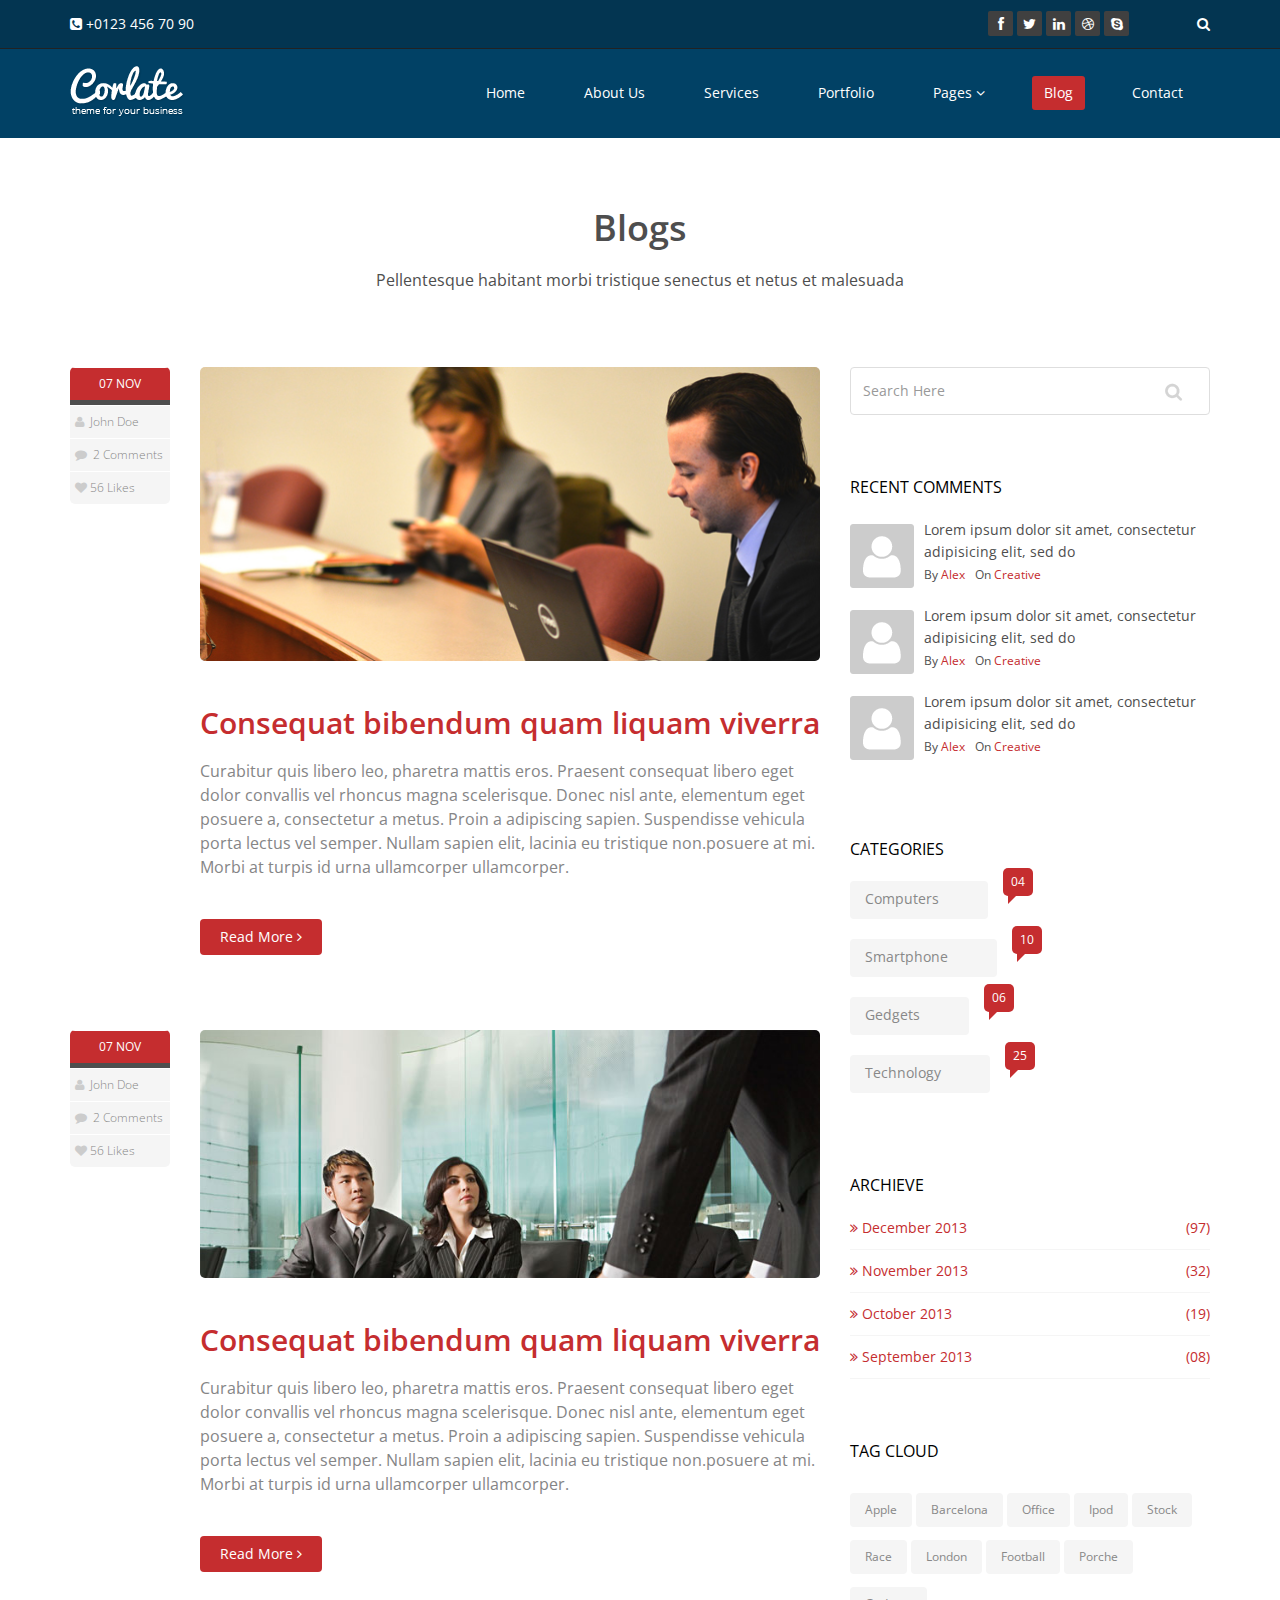
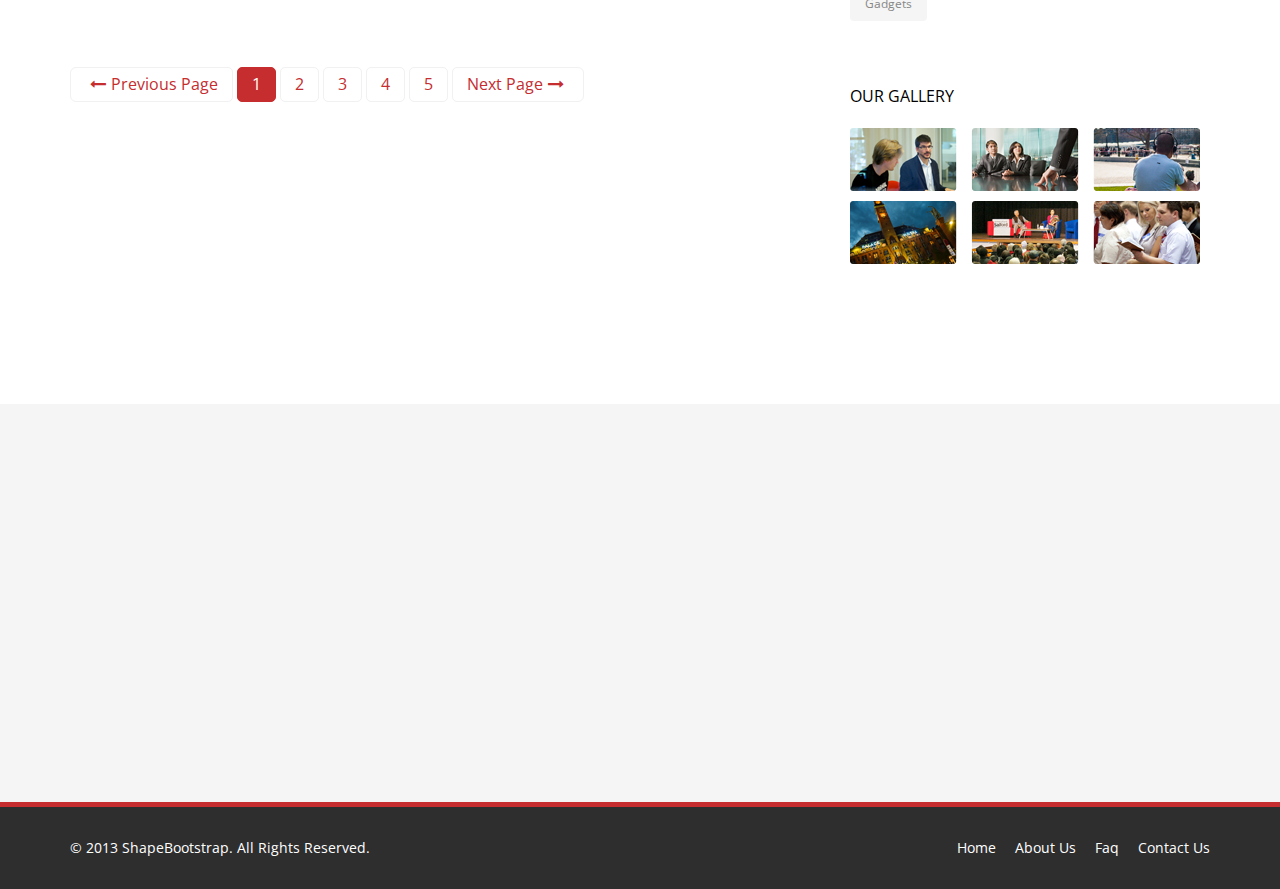
<file: blog.html>
<!DOCTYPE html>
<html lang="en">
<head>
    <meta charset="utf-8">
    <meta name="viewport" content="width=device-width, initial-scale=1.0">
    <meta name="description" content="">
    <meta name="author" content="">
    <title>Blog | Corlate</title>
    
    <!-- core CSS -->
    <link href="css/bootstrap.min.css" rel="stylesheet">
    <link href="css/font-awesome.min.css" rel="stylesheet">
    <link href="css/prettyPhoto.css" rel="stylesheet">
    <link href="css/animate.min.css" rel="stylesheet">
    <link href="css/main.css" rel="stylesheet">
    <link href="css/responsive.css" rel="stylesheet">
    
    <!--[if lt IE 9]>
    <script src="js/html5shiv.js"></script>
    <script src="js/respond.min.js"></script>
    <![endif]-->       
    <link rel="shortcut icon" href="images/ico/favicon.ico">
    <link rel="apple-touch-icon-precomposed" sizes="144x144" href="images/ico/apple-touch-icon-144-precomposed.png">
    <link rel="apple-touch-icon-precomposed" sizes="114x114" href="images/ico/apple-touch-icon-114-precomposed.png">
    <link rel="apple-touch-icon-precomposed" sizes="72x72" href="images/ico/apple-touch-icon-72-precomposed.png">
    <link rel="apple-touch-icon-precomposed" href="images/ico/apple-touch-icon-57-precomposed.png">
</head><!--/head-->

<body>

    <header id="header">
        <div class="top-bar">
            <div class="container">
                <div class="row">
                    <div class="col-sm-6 col-xs-4">
                        <div class="top-number"><p><i class="fa fa-phone-square"></i>  +0123 456 70 90</p></div>
                    </div>
                    <div class="col-sm-6 col-xs-8">
                       <div class="social">
                            <ul class="social-share">
                                <li><a href="#"><i class="fa fa-facebook"></i></a></li>
                                <li><a href="#"><i class="fa fa-twitter"></i></a></li>
                                <li><a href="#"><i class="fa fa-linkedin"></i></a></li> 
                                <li><a href="#"><i class="fa fa-dribbble"></i></a></li>
                                <li><a href="#"><i class="fa fa-skype"></i></a></li>
                            </ul>
                            <div class="search">
                                <form role="form">
                                    <input type="text" class="search-form" autocomplete="off" placeholder="Search">
                                    <i class="fa fa-search"></i>
                                </form>
                           </div>
                       </div>
                    </div>
                </div>
            </div><!--/.container-->
        </div><!--/.top-bar-->

        <nav class="navbar navbar-inverse" role="banner">
            <div class="container">
                <div class="navbar-header">
                    <button type="button" class="navbar-toggle" data-toggle="collapse" data-target=".navbar-collapse">
                        <span class="sr-only">Toggle navigation</span>
                        <span class="icon-bar"></span>
                        <span class="icon-bar"></span>
                        <span class="icon-bar"></span>
                    </button>
                    <a class="navbar-brand" href="index.html"><img src="images/logo.png" alt="logo"></a>
                </div>
                
                <div class="collapse navbar-collapse navbar-right">
                    <ul class="nav navbar-nav">
                        <li><a href="index.html">Home</a></li>
                        <li><a href="about-us.html">About Us</a></li>
                        <li><a href="services.html">Services</a></li>
                        <li><a href="portfolio.html">Portfolio</a></li>
                        <li class="dropdown">
                            <a href="#" class="dropdown-toggle" data-toggle="dropdown">Pages <i class="fa fa-angle-down"></i></a>
                            <ul class="dropdown-menu">
                                <li><a href="blog-item.html">Blog Single</a></li>
                                <li><a href="pricing.html">Pricing</a></li>
                                <li><a href="404.html">404</a></li>
                                <li><a href="shortcodes.html">Shortcodes</a></li>
                            </ul>
                        </li>
                        <li class="active"><a href="blog.html">Blog</a></li> 
                        <li><a href="contact-us.html">Contact</a></li>                        
                    </ul>
                </div>
            </div><!--/.container-->
        </nav><!--/nav-->
        
    </header><!--/header-->

    <section id="blog" class="container">
        <div class="center">
            <h2>Blogs</h2>
            <p class="lead">Pellentesque habitant morbi tristique senectus et netus et malesuada</p>
        </div>

        <div class="blog">
            <div class="row">
                 <div class="col-md-8">
                    <div class="blog-item">
                        <div class="row">
                            <div class="col-xs-12 col-sm-2 text-center">
                                <div class="entry-meta">
                                    <span id="publish_date">07  NOV</span>
                                    <span><i class="fa fa-user"></i> <a href="#">John Doe</a></span>
                                    <span><i class="fa fa-comment"></i> <a href="blog-item.html#comments">2 Comments</a></span>
                                    <span><i class="fa fa-heart"></i><a href="#">56 Likes</a></span>
                                </div>
                            </div>
                                
                            <div class="col-xs-12 col-sm-10 blog-content">
                                <a href="#"><img class="img-responsive img-blog" src="images/blog/blog1.jpg" width="100%" alt="" /></a>
                                <h2><a href="blog-item.html">Consequat bibendum quam liquam viverra</a></h2>
                                <h3>Curabitur quis libero leo, pharetra mattis eros. Praesent consequat libero eget dolor convallis vel rhoncus magna scelerisque. Donec nisl ante, elementum eget posuere a, consectetur a metus. Proin a adipiscing sapien. Suspendisse vehicula porta lectus vel semper. Nullam sapien elit, lacinia eu tristique non.posuere at mi. Morbi at turpis id urna ullamcorper ullamcorper.</h3>
                                <a class="btn btn-primary readmore" href="blog-item.html">Read More <i class="fa fa-angle-right"></i></a>
                            </div>
                        </div>    
                    </div><!--/.blog-item-->
                        
                    <div class="blog-item">
                        <div class="row">
                             <div class="col-sm-2 text-center">
                                <div class="entry-meta"> 
                                    <span id="publish_date">07  NOV</span>
                                    <span><i class="fa fa-user"></i> <a href="#">John Doe</a></span>
                                    <span><i class="fa fa-comment"></i> <a href="blog-item.html#comments">2 Comments</a></span>
                                    <span><i class="fa fa-heart"></i><a href="#">56 Likes</a></span>
                                </div>
                            </div>
                            <div class="col-sm-10 blog-content">
                                <a href=""><img class="img-responsive img-blog" src="images/blog/blog2.jpg" width="100%" alt="" /></a>
                                <h2><a href="blog-item.html">Consequat bibendum quam liquam viverra</a></h2>
                                <h3>Curabitur quis libero leo, pharetra mattis eros. Praesent consequat libero eget dolor convallis vel rhoncus magna scelerisque. Donec nisl ante, elementum eget posuere a, consectetur a metus. Proin a adipiscing sapien. Suspendisse vehicula porta lectus vel semper. Nullam sapien elit, lacinia eu tristique non.posuere at mi. Morbi at turpis id urna ullamcorper ullamcorper.</h3>
                                <a class="btn btn-primary readmore" href="blog-item.html">Read More <i class="fa fa-angle-right"></i></a>
                            </div>
                        </div>    
                    </div><!--/.blog-item-->
                        
                    <ul class="pagination pagination-lg">
                        <li><a href="#"><i class="fa fa-long-arrow-left"></i>Previous Page</a></li>
                        <li class="active"><a href="#">1</a></li>
                        <li><a href="#">2</a></li>
                        <li><a href="#">3</a></li>
                        <li><a href="#">4</a></li>
                        <li><a href="#">5</a></li>
                        <li><a href="#">Next Page<i class="fa fa-long-arrow-right"></i></a></li>
                    </ul><!--/.pagination-->
                </div><!--/.col-md-8-->

                <aside class="col-md-4">
                    <div class="widget search">
                        <form role="form">
                                <input type="text" class="form-control search_box" autocomplete="off" placeholder="Search Here">
                        </form>
                    </div><!--/.search-->
    				
    				<div class="widget categories">
                        <h3>Recent Comments</h3>
                        <div class="row">
                            <div class="col-sm-12">
                                <div class="single_comments">
                                    <img src="images/blog/avatar3.png" alt=""  />
                                    <p>Lorem ipsum dolor sit amet, consectetur adipisicing elit, sed do </p>
                                    <div class="entry-meta small muted">
                                        <span>By <a href="#">Alex</a></span <span>On <a href="#">Creative</a></span>
                                    </div>
                                </div>
                                <div class="single_comments">
                                    <img src="images/blog/avatar3.png" alt=""  />
                                    <p>Lorem ipsum dolor sit amet, consectetur adipisicing elit, sed do </p>
                                    <div class="entry-meta small muted">
                                        <span>By <a href="#">Alex</a></span <span>On <a href="#">Creative</a></span>
                                    </div>
                                </div>
                                <div class="single_comments">
                                    <img src="images/blog/avatar3.png" alt=""  />
                                    <p>Lorem ipsum dolor sit amet, consectetur adipisicing elit, sed do </p>
                                    <div class="entry-meta small muted">
                                        <span>By <a href="#">Alex</a></span <span>On <a href="#">Creative</a></span>
                                    </div>
                                </div>
                                
                            </div>
                        </div>                     
                    </div><!--/.recent comments-->
                     

                    <div class="widget categories">
                        <h3>Categories</h3>
                        <div class="row">
                            <div class="col-sm-6">
                                <ul class="blog_category">
                                    <li><a href="#">Computers <span class="badge">04</span></a></li>
                                    <li><a href="#">Smartphone <span class="badge">10</span></a></li>
                                    <li><a href="#">Gedgets <span class="badge">06</span></a></li>
                                    <li><a href="#">Technology <span class="badge">25</span></a></li>
                                </ul>
                            </div>
                        </div>                     
                    </div><!--/.categories-->
    				
    				<div class="widget archieve">
                        <h3>Archieve</h3>
                        <div class="row">
                            <div class="col-sm-12">
                                <ul class="blog_archieve">
                                    <li><a href="#"><i class="fa fa-angle-double-right"></i> December 2013 <span class="pull-right">(97)</span></a></li>
                                    <li><a href="#"><i class="fa fa-angle-double-right"></i> November 2013 <span class="pull-right">(32)</a></li>
                                    <li><a href="#"><i class="fa fa-angle-double-right"></i> October 2013 <span class="pull-right">(19)</a></li>
                                    <li><a href="#"><i class="fa fa-angle-double-right"></i> September 2013 <span class="pull-right">(08)</a></li>
                                </ul>
                            </div>
                        </div>                     
                    </div><!--/.archieve-->
    				
                    <div class="widget tags">
                        <h3>Tag Cloud</h3>
                        <ul class="tag-cloud">
                            <li><a class="btn btn-xs btn-primary" href="#">Apple</a></li>
                            <li><a class="btn btn-xs btn-primary" href="#">Barcelona</a></li>
                            <li><a class="btn btn-xs btn-primary" href="#">Office</a></li>
                            <li><a class="btn btn-xs btn-primary" href="#">Ipod</a></li>
                            <li><a class="btn btn-xs btn-primary" href="#">Stock</a></li>
                            <li><a class="btn btn-xs btn-primary" href="#">Race</a></li>
                            <li><a class="btn btn-xs btn-primary" href="#">London</a></li>
                            <li><a class="btn btn-xs btn-primary" href="#">Football</a></li>
                            <li><a class="btn btn-xs btn-primary" href="#">Porche</a></li>
                            <li><a class="btn btn-xs btn-primary" href="#">Gadgets</a></li>
                        </ul>
                    </div><!--/.tags-->
    				
    				<div class="widget blog_gallery">
                        <h3>Our Gallery</h3>
                        <ul class="sidebar-gallery">
                            <li><a href="#"><img src="images/blog/gallery1.png" alt="" /></a></li>
                            <li><a href="#"><img src="images/blog/gallery2.png" alt="" /></a></li>
                            <li><a href="#"><img src="images/blog/gallery3.png" alt="" /></a></li>
                            <li><a href="#"><img src="images/blog/gallery4.png" alt="" /></a></li>
                            <li><a href="#"><img src="images/blog/gallery5.png" alt="" /></a></li>
                            <li><a href="#"><img src="images/blog/gallery6.png" alt="" /></a></li>
                        </ul>
                    </div><!--/.blog_gallery-->
    			</aside>  
            </div><!--/.row-->
        </div>
    </section><!--/#blog-->

    <section id="bottom">
        <div class="container wow fadeInDown" data-wow-duration="1000ms" data-wow-delay="600ms">
            <div class="row">
                <div class="col-md-3 col-sm-6">
                    <div class="widget">
                        <h3>Company</h3>
                        <ul>
                            <li><a href="#">About us</a></li>
                            <li><a href="#">We are hiring</a></li>
                            <li><a href="#">Meet the team</a></li>
                            <li><a href="#">Copyright</a></li>
                            <li><a href="#">Terms of use</a></li>
                            <li><a href="#">Privacy policy</a></li>
                            <li><a href="#">Contact us</a></li>
                        </ul>
                    </div>    
                </div><!--/.col-md-3-->

                <div class="col-md-3 col-sm-6">
                    <div class="widget">
                        <h3>Support</h3>
                        <ul>
                            <li><a href="#">Faq</a></li>
                            <li><a href="#">Blog</a></li>
                            <li><a href="#">Forum</a></li>
                            <li><a href="#">Documentation</a></li>
                            <li><a href="#">Refund policy</a></li>
                            <li><a href="#">Ticket system</a></li>
                            <li><a href="#">Billing system</a></li>
                        </ul>
                    </div>    
                </div><!--/.col-md-3-->

                <div class="col-md-3 col-sm-6">
                    <div class="widget">
                        <h3>Developers</h3>
                        <ul>
                            <li><a href="#">Web Development</a></li>
                            <li><a href="#">SEO Marketing</a></li>
                            <li><a href="#">Theme</a></li>
                            <li><a href="#">Development</a></li>
                            <li><a href="#">Email Marketing</a></li>
                            <li><a href="#">Plugin Development</a></li>
                            <li><a href="#">Article Writing</a></li>
                        </ul>
                    </div>    
                </div><!--/.col-md-3-->

                <div class="col-md-3 col-sm-6">
                    <div class="widget">
                        <h3>Our Partners</h3>
                        <ul>
                            <li><a href="#">Adipisicing Elit</a></li>
                            <li><a href="#">Eiusmod</a></li>
                            <li><a href="#">Tempor</a></li>
                            <li><a href="#">Veniam</a></li>
                            <li><a href="#">Exercitation</a></li>
                            <li><a href="#">Ullamco</a></li>
                            <li><a href="#">Laboris</a></li>
                        </ul>
                    </div>    
                </div><!--/.col-md-3-->
            </div>
        </div>
    </section><!--/#bottom-->

    <footer id="footer" class="midnight-blue">
        <div class="container">
            <div class="row">
                <div class="col-sm-6">
                    &copy; 2013 <a target="_blank" href="http://shapebootstrap.net/" title="Free Twitter Bootstrap WordPress Themes and HTML templates">ShapeBootstrap</a>. All Rights Reserved.
                </div>
                <div class="col-sm-6">
                    <ul class="pull-right">
                        <li><a href="#">Home</a></li>
                        <li><a href="#">About Us</a></li>
                        <li><a href="#">Faq</a></li>
                        <li><a href="#">Contact Us</a></li>
                    </ul>
                </div>
            </div>
        </div>
    </footer><!--/#footer-->

    <script src="js/jquery.js"></script>
    <script src="js/bootstrap.min.js"></script>
    <script src="js/jquery.prettyPhoto.js"></script>
    <script src="js/jquery.isotope.min.js"></script>
    <script src="js/main.js"></script>
    <script src="js/wow.min.js"></script>
</body>
</html>
</file>
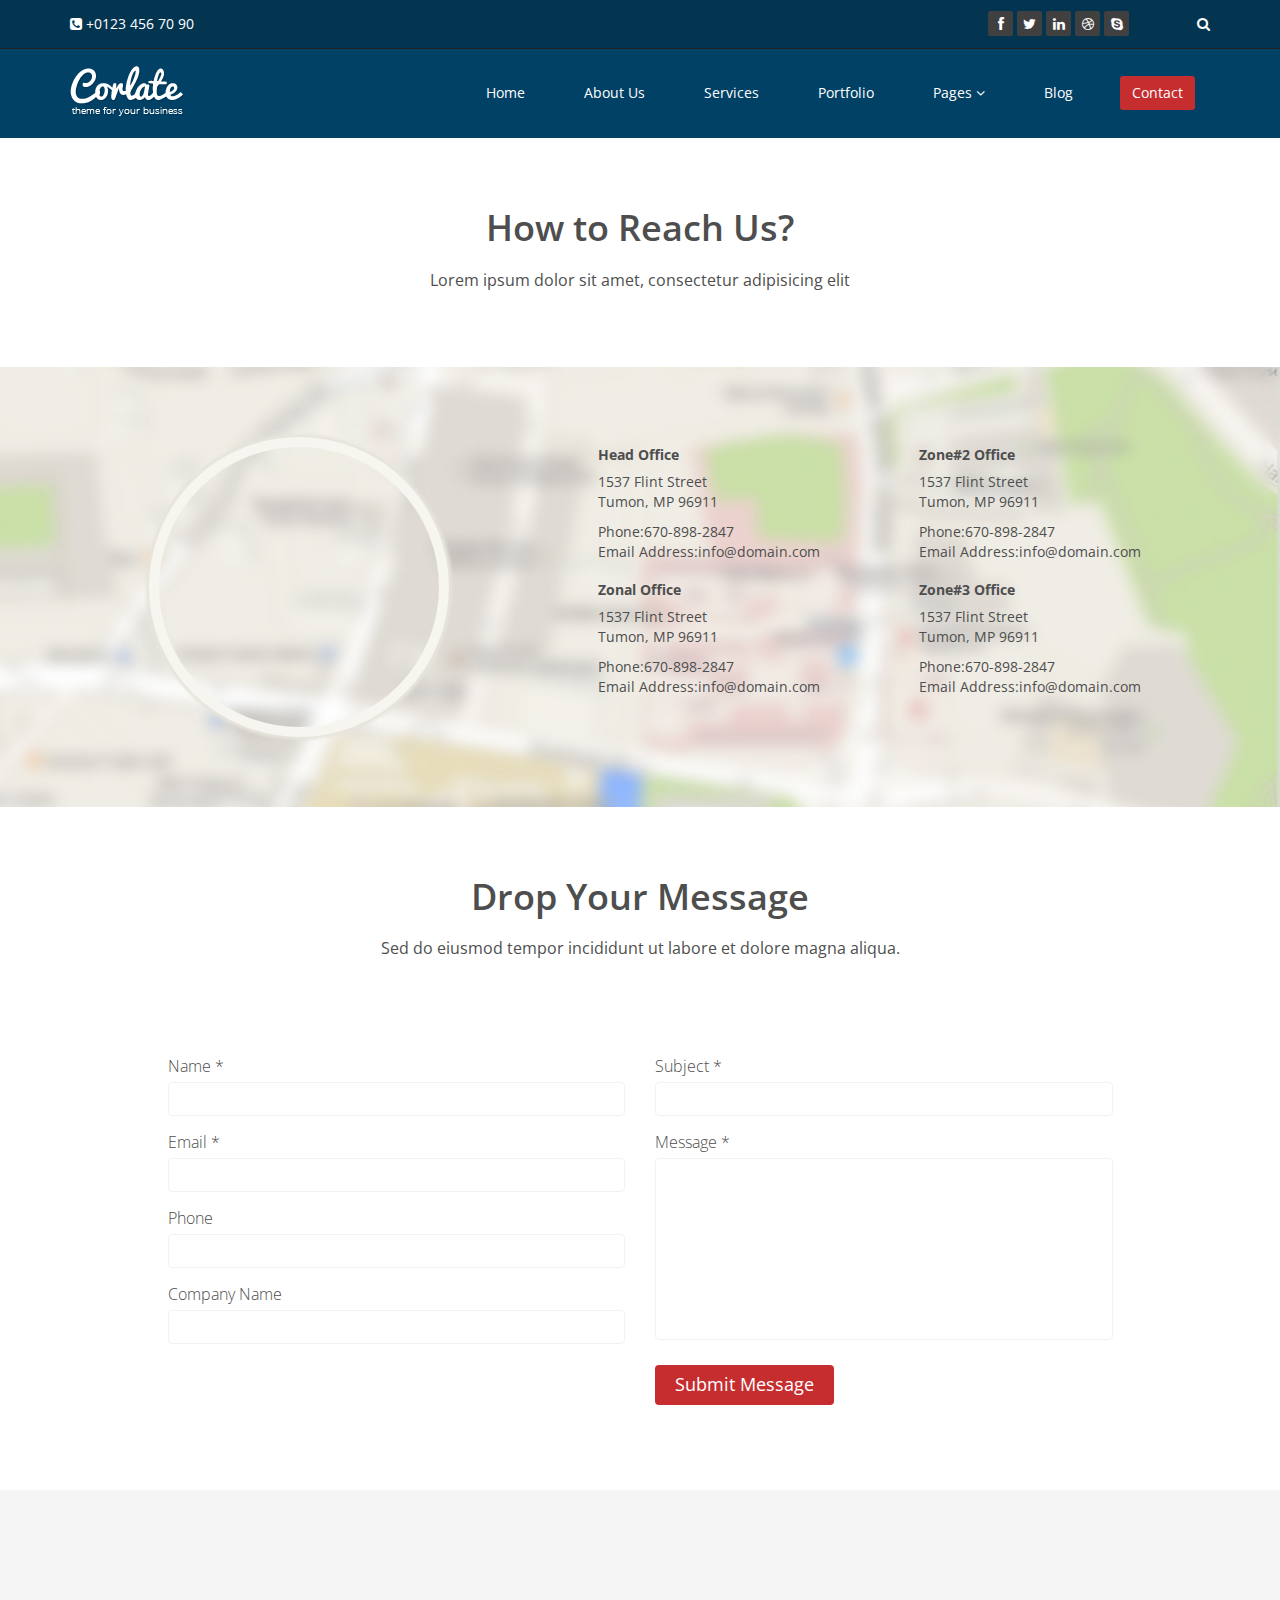
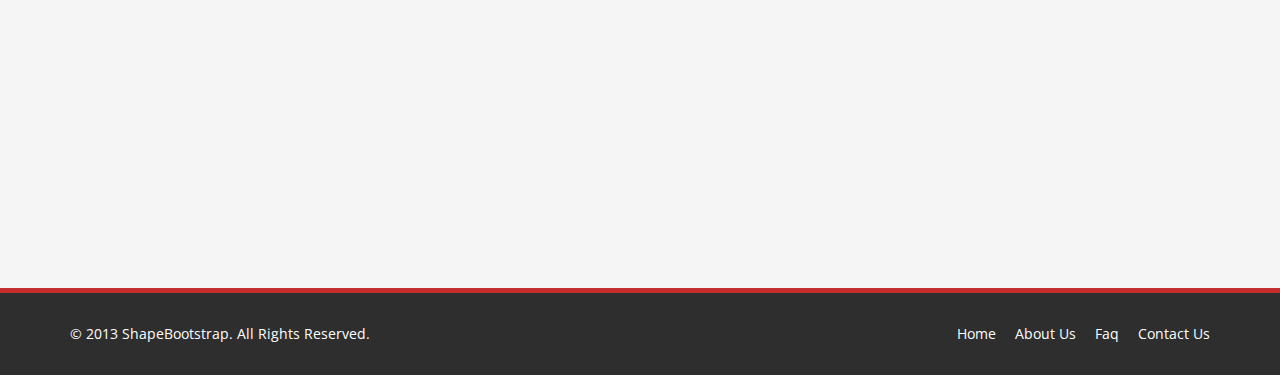
<file: contact-us.html>
<!DOCTYPE html>
<html lang="en">
<head>
    <meta charset="utf-8">
    <meta name="viewport" content="width=device-width, initial-scale=1.0">
    <meta name="description" content="">
    <meta name="author" content="">
    <title>Blog Single | Corlate</title>
    
    <!-- core CSS -->
    <link href="css/bootstrap.min.css" rel="stylesheet">
    <link href="css/font-awesome.min.css" rel="stylesheet">
    <link href="css/prettyPhoto.css" rel="stylesheet">
    <link href="css/animate.min.css" rel="stylesheet">
    <link href="css/main.css" rel="stylesheet">
    <link href="css/responsive.css" rel="stylesheet">
    
    <!--[if lt IE 9]>
    <script src="js/html5shiv.js"></script>
    <script src="js/respond.min.js"></script>
    <![endif]-->       
    <link rel="shortcut icon" href="images/ico/favicon.ico">
    <link rel="apple-touch-icon-precomposed" sizes="144x144" href="images/ico/apple-touch-icon-144-precomposed.png">
    <link rel="apple-touch-icon-precomposed" sizes="114x114" href="images/ico/apple-touch-icon-114-precomposed.png">
    <link rel="apple-touch-icon-precomposed" sizes="72x72" href="images/ico/apple-touch-icon-72-precomposed.png">
    <link rel="apple-touch-icon-precomposed" href="images/ico/apple-touch-icon-57-precomposed.png">
</head><!--/head-->

<body>

    <header id="header">
        <div class="top-bar">
            <div class="container">
                <div class="row">
                    <div class="col-sm-6 col-xs-4">
                        <div class="top-number"><p><i class="fa fa-phone-square"></i>  +0123 456 70 90</p></div>
                    </div>
                    <div class="col-sm-6 col-xs-8">
                       <div class="social">
                            <ul class="social-share">
                                <li><a href="#"><i class="fa fa-facebook"></i></a></li>
                                <li><a href="#"><i class="fa fa-twitter"></i></a></li>
                                <li><a href="#"><i class="fa fa-linkedin"></i></a></li> 
                                <li><a href="#"><i class="fa fa-dribbble"></i></a></li>
                                <li><a href="#"><i class="fa fa-skype"></i></a></li>
                            </ul>
                            <div class="search">
                                <form role="form">
                                    <input type="text" class="search-form" autocomplete="off" placeholder="Search">
                                    <i class="fa fa-search"></i>
                                </form>
                           </div>
                       </div>
                    </div>
                </div>
            </div><!--/.container-->
        </div><!--/.top-bar-->

        <nav class="navbar navbar-inverse" role="banner">
            <div class="container">
                <div class="navbar-header">
                    <button type="button" class="navbar-toggle" data-toggle="collapse" data-target=".navbar-collapse">
                        <span class="sr-only">Toggle navigation</span>
                        <span class="icon-bar"></span>
                        <span class="icon-bar"></span>
                        <span class="icon-bar"></span>
                    </button>
                    <a class="navbar-brand" href="index.html"><img src="images/logo.png" alt="logo"></a>
                </div>
                
                <div class="collapse navbar-collapse navbar-right">
                    <ul class="nav navbar-nav">
                        <li><a href="index.html">Home</a></li>
                        <li><a href="about-us.html">About Us</a></li>
                        <li><a href="services.html">Services</a></li>
                        <li><a href="portfolio.html">Portfolio</a></li>
                        <li class="dropdown">
                            <a href="#" class="dropdown-toggle" data-toggle="dropdown">Pages <i class="fa fa-angle-down"></i></a>
                            <ul class="dropdown-menu">
                                <li><a href="blog-item.html">Blog Single</a></li>
                                <li><a href="pricing.html">Pricing</a></li>
                                <li><a href="404.html">404</a></li>
                                <li><a href="shortcodes.html">Shortcodes</a></li>
                            </ul>
                        </li>
                        <li><a href="blog.html">Blog</a></li> 
                        <li class="active"><a href="contact-us.html">Contact</a></li>                        
                    </ul>
                </div>
            </div><!--/.container-->
        </nav><!--/nav-->
    </header><!--/header-->

    <section id="contact-info">
        <div class="center">                
            <h2>How to Reach Us?</h2>
            <p class="lead">Lorem ipsum dolor sit amet, consectetur adipisicing elit</p>
        </div>
        <div class="gmap-area">
            <div class="container">
                <div class="row">
                    <div class="col-sm-5 text-center">
                        <div class="gmap">
                            <iframe frameborder="0" scrolling="no" marginheight="0" marginwidth="0" src="https://maps.google.com/maps?f=q&amp;source=s_q&amp;hl=en&amp;geocode=&amp;q=JoomShaper,+Dhaka,+Dhaka+Division,+Bangladesh&amp;aq=0&amp;oq=joomshaper&amp;sll=37.0625,-95.677068&amp;sspn=42.766543,80.332031&amp;ie=UTF8&amp;hq=JoomShaper,&amp;hnear=Dhaka,+Dhaka+Division,+Bangladesh&amp;ll=23.73854,90.385504&amp;spn=0.001515,0.002452&amp;t=m&amp;z=14&amp;iwloc=A&amp;cid=1073661719450182870&amp;output=embed"></iframe>
                        </div>
                    </div>

                    <div class="col-sm-7 map-content">
                        <ul class="row">
                            <li class="col-sm-6">
                                <address>
                                    <h5>Head Office</h5>
                                    <p>1537 Flint Street <br>
                                    Tumon, MP 96911</p>
                                    <p>Phone:670-898-2847 <br>
                                    Email Address:info@domain.com</p>
                                </address>

                                <address>
                                    <h5>Zonal Office</h5>
                                    <p>1537 Flint Street <br>
                                    Tumon, MP 96911</p>                                
                                    <p>Phone:670-898-2847 <br>
                                    Email Address:info@domain.com</p>
                                </address>
                            </li>


                            <li class="col-sm-6">
                                <address>
                                    <h5>Zone#2 Office</h5>
                                    <p>1537 Flint Street <br>
                                    Tumon, MP 96911</p>
                                    <p>Phone:670-898-2847 <br>
                                    Email Address:info@domain.com</p>
                                </address>

                                <address>
                                    <h5>Zone#3 Office</h5>
                                    <p>1537 Flint Street <br>
                                    Tumon, MP 96911</p>
                                    <p>Phone:670-898-2847 <br>
                                    Email Address:info@domain.com</p>
                                </address>
                            </li>
                        </ul>
                    </div>
                </div>
            </div>
        </div>
    </section>  <!--/gmap_area -->

    <section id="contact-page">
        <div class="container">
            <div class="center">        
                <h2>Drop Your Message</h2>
                <p class="lead">Sed do eiusmod tempor incididunt ut labore et dolore magna aliqua.</p>
            </div> 
            <div class="row contact-wrap"> 
                <div class="status alert alert-success" style="display: none"></div>
                <form id="main-contact-form" class="contact-form" name="contact-form" method="post" action="sendemail.php">
                    <div class="col-sm-5 col-sm-offset-1">
                        <div class="form-group">
                            <label>Name *</label>
                            <input type="text" name="name" class="form-control" required="required">
                        </div>
                        <div class="form-group">
                            <label>Email *</label>
                            <input type="email" name="email" class="form-control" required="required">
                        </div>
                        <div class="form-group">
                            <label>Phone</label>
                            <input type="number" class="form-control">
                        </div>
                        <div class="form-group">
                            <label>Company Name</label>
                            <input type="text" class="form-control">
                        </div>                        
                    </div>
                    <div class="col-sm-5">
                        <div class="form-group">
                            <label>Subject *</label>
                            <input type="text" name="subject" class="form-control" required="required">
                        </div>
                        <div class="form-group">
                            <label>Message *</label>
                            <textarea name="message" id="message" required="required" class="form-control" rows="8"></textarea>
                        </div>                        
                        <div class="form-group">
                            <button type="submit" name="submit" class="btn btn-primary btn-lg" required="required">Submit Message</button>
                        </div>
                    </div>
                </form> 
            </div><!--/.row-->
        </div><!--/.container-->
    </section><!--/#contact-page-->

    <section id="bottom">
        <div class="container wow fadeInDown" data-wow-duration="1000ms" data-wow-delay="600ms">
            <div class="row">
                <div class="col-md-3 col-sm-6">
                    <div class="widget">
                        <h3>Company</h3>
                        <ul>
                            <li><a href="#">About us</a></li>
                            <li><a href="#">We are hiring</a></li>
                            <li><a href="#">Meet the team</a></li>
                            <li><a href="#">Copyright</a></li>
                            <li><a href="#">Terms of use</a></li>
                            <li><a href="#">Privacy policy</a></li>
                            <li><a href="#">Contact us</a></li>
                        </ul>
                    </div>    
                </div><!--/.col-md-3-->

                <div class="col-md-3 col-sm-6">
                    <div class="widget">
                        <h3>Support</h3>
                        <ul>
                            <li><a href="#">Faq</a></li>
                            <li><a href="#">Blog</a></li>
                            <li><a href="#">Forum</a></li>
                            <li><a href="#">Documentation</a></li>
                            <li><a href="#">Refund policy</a></li>
                            <li><a href="#">Ticket system</a></li>
                            <li><a href="#">Billing system</a></li>
                        </ul>
                    </div>    
                </div><!--/.col-md-3-->

                <div class="col-md-3 col-sm-6">
                    <div class="widget">
                        <h3>Developers</h3>
                        <ul>
                            <li><a href="#">Web Development</a></li>
                            <li><a href="#">SEO Marketing</a></li>
                            <li><a href="#">Theme</a></li>
                            <li><a href="#">Development</a></li>
                            <li><a href="#">Email Marketing</a></li>
                            <li><a href="#">Plugin Development</a></li>
                            <li><a href="#">Article Writing</a></li>
                        </ul>
                    </div>    
                </div><!--/.col-md-3-->

                <div class="col-md-3 col-sm-6">
                    <div class="widget">
                        <h3>Our Partners</h3>
                        <ul>
                            <li><a href="#">Adipisicing Elit</a></li>
                            <li><a href="#">Eiusmod</a></li>
                            <li><a href="#">Tempor</a></li>
                            <li><a href="#">Veniam</a></li>
                            <li><a href="#">Exercitation</a></li>
                            <li><a href="#">Ullamco</a></li>
                            <li><a href="#">Laboris</a></li>
                        </ul>
                    </div>    
                </div><!--/.col-md-3-->
            </div>
        </div>
    </section><!--/#bottom-->

    <footer id="footer" class="midnight-blue">
        <div class="container">
            <div class="row">
                <div class="col-sm-6">
                    &copy; 2013 <a target="_blank" href="http://shapebootstrap.net/" title="Free Twitter Bootstrap WordPress Themes and HTML templates">ShapeBootstrap</a>. All Rights Reserved.
                </div>
                <div class="col-sm-6">
                    <ul class="pull-right">
                        <li><a href="#">Home</a></li>
                        <li><a href="#">About Us</a></li>
                        <li><a href="#">Faq</a></li>
                        <li><a href="#">Contact Us</a></li>
                    </ul>
                </div>
            </div>
        </div>
    </footer><!--/#footer-->

    <script src="js/jquery.js"></script>
    <script src="js/bootstrap.min.js"></script>
    <script src="js/jquery.prettyPhoto.js"></script>
    <script src="js/jquery.isotope.min.js"></script>
    <script src="js/main.js"></script>
    <script src="js/wow.min.js"></script>
</body>
</html>
</file>
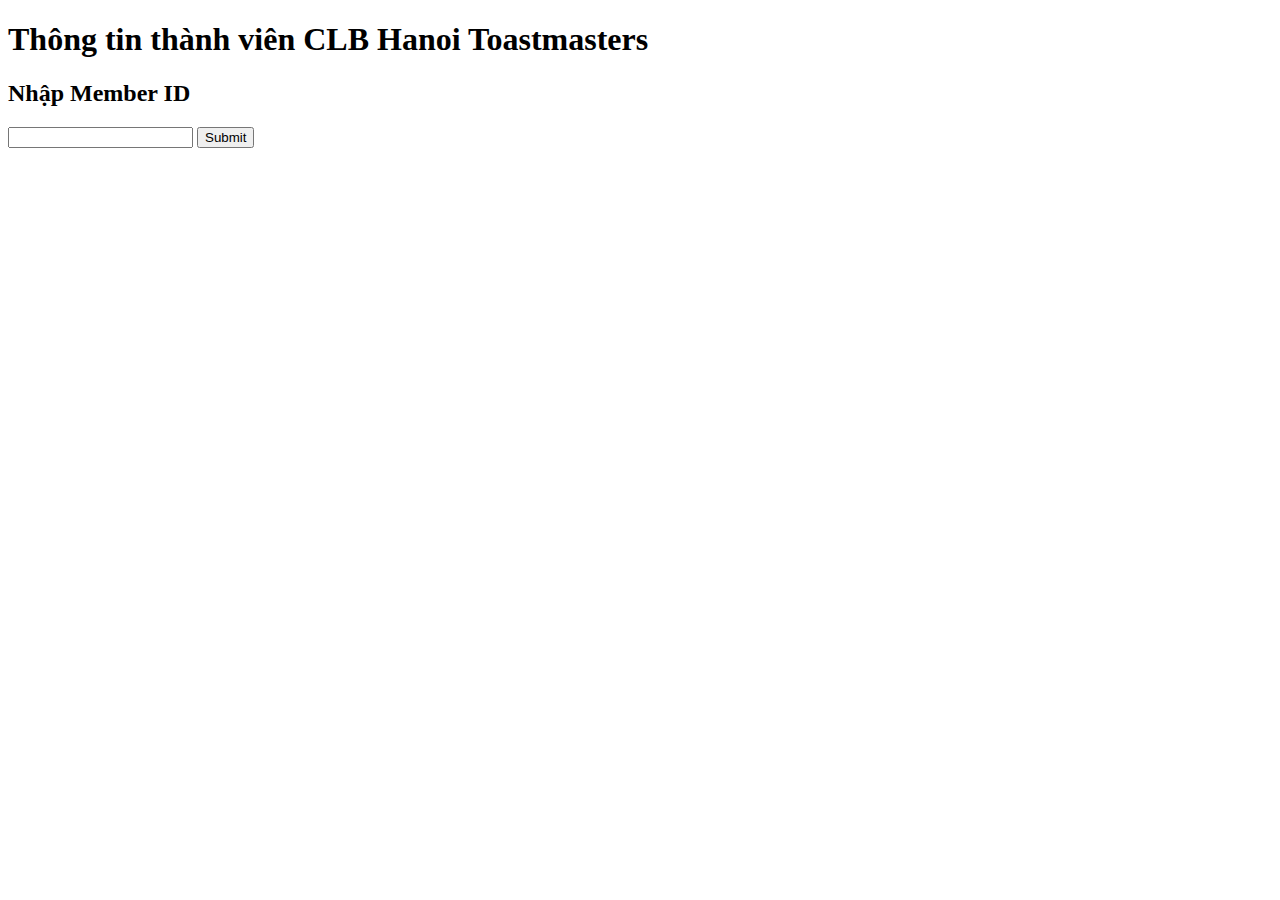
<file: member.html>
<!DOCTYPE html>
<html>

<head>
    <title>Thông tin thành viên CLB Hanoi Toastmasters</title>
    <style>
        table {
            width: 100%;
            border-collapse: collapse;
            margin: 4px 0;
            font-size: 12px;
            text-align: left;
        }

        th,
        td {
            padding: 4px;
            word-wrap: break-word;
        }

        th {
            text-align: left;
            background-color: #04AA6D;
            color: white;
            border: 1px solid #ddd;
        }

        tr:nth-child(even) {
            background-color: #f2f2f2;
            width: 100%;
        }

        tr,
        td {
            white-space: nowrap;
        }

        #content {
            display: none;
        }
    </style>
</head>

<body>
    <h1>Thông tin thành viên CLB Hanoi Toastmasters</h1>
    <div id="password-protect">
        <h2>Nhập Member ID</h2>
        <input type="text" id="member-id" />
        <button onclick="checkMemberID()">Submit</button>
        <p id="error-message" style="color: red;"></p>
    </div>
    <div id="content">
        <table id="data-table">
            <thead>
                <tr id="header-row">
                    <th>STT</th>
                    <th>Mã thành viên</th>
                    <th>Thành viên từ</th>
                    <th>Họ tên đầy đủ</th>
                    <th>Chức năng</th>
                    <th>Ngày sinh</th>
                    <th>SĐT</th>
                    <th>Địa chỉ email</th>
                    <th>Địa chỉ thường trú ở Hà Nội</th>
                    <th>Con đường/Pathway</th>
                    <th>Nơi làm việc</th>
                    <th>Vị trí, lĩnh vực công việc/Chuyên ngành tại trường </th>
                    <th>Địa chỉ nhà theo hộ khẩu hoặc theo Chứng Minh Thư</th>
                </tr>
            </thead>
            <tbody id="data-rows"></tbody>
        </table>
    </div>
    <script>
        let memberIDs = [];

        async function fetchData() {
            const response = await fetch('https://docs.google.com/spreadsheets/d/e/2PACX-1vQ4YmtJRWRDVy_xcrwdTpHrncGHyzZYQzeIhfHDvztZdUmDCa_2IS7e_neKuGoX0xUEiYz10XnPH5rF/pubhtml');
            const text = await response.text();
            return text;
        }

        function extractTableData(html) {
            const parser = new DOMParser();
            const doc = parser.parseFromString(html, 'text/html');
            const table = doc.querySelector('table');
            return table;
        }

        function displayData(table) {
            const tableElement = document.getElementById('data-table');
            const headerRow = document.getElementById('header-row');
            const dataRows = document.getElementById('data-rows');

            const rows = table.querySelectorAll('tbody tr');

            // Hiển thị dữ liệu thành viên đang hoạt động
            for (let i = 2; i < rows.length; i++) {
                const tr = document.createElement('tr');
                const cells = rows[i].querySelectorAll('td');
                if (cells[0].textContent == '') {
                    break;
                }

                // Lưu lại các Member ID
                memberIDs.push(cells[1].textContent.trim());

                cells.forEach((cell, index) => {
                    if (index > 13 || index == 4) {
                        return;
                    }
                    const td = document.createElement('td');
                    td.textContent = cell.textContent;
                    tr.appendChild(td);
                });
                dataRows.appendChild(tr);
            }
        }

        function checkMemberID() {
            const memberID = document.getElementById('member-id').value.trim();
            const errorMessage = document.getElementById('error-message');
            if (memberIDs.includes(memberID)) {
                // Store the Member ID in session storage
                sessionStorage.setItem('memberID', memberID);
                displayContent();
            } else {
                errorMessage.textContent = "Member ID không đúng. Vui lòng thử lại.";
            }
        }

        function displayContent() {
            document.getElementById('password-protect').style.display = 'none';
            document.getElementById('content').style.display = 'block';
        }

        // Check session storage on page load
        window.onload = function () {
            const storedMemberID = sessionStorage.getItem('memberID');
            if (storedMemberID && memberIDs.includes(storedMemberID)) {
                displayContent();
            }
        };

        fetchData().then(html => {
            const table = extractTableData(html);
            displayData(table);
        });
    </script>
</body>

</html>
</file>
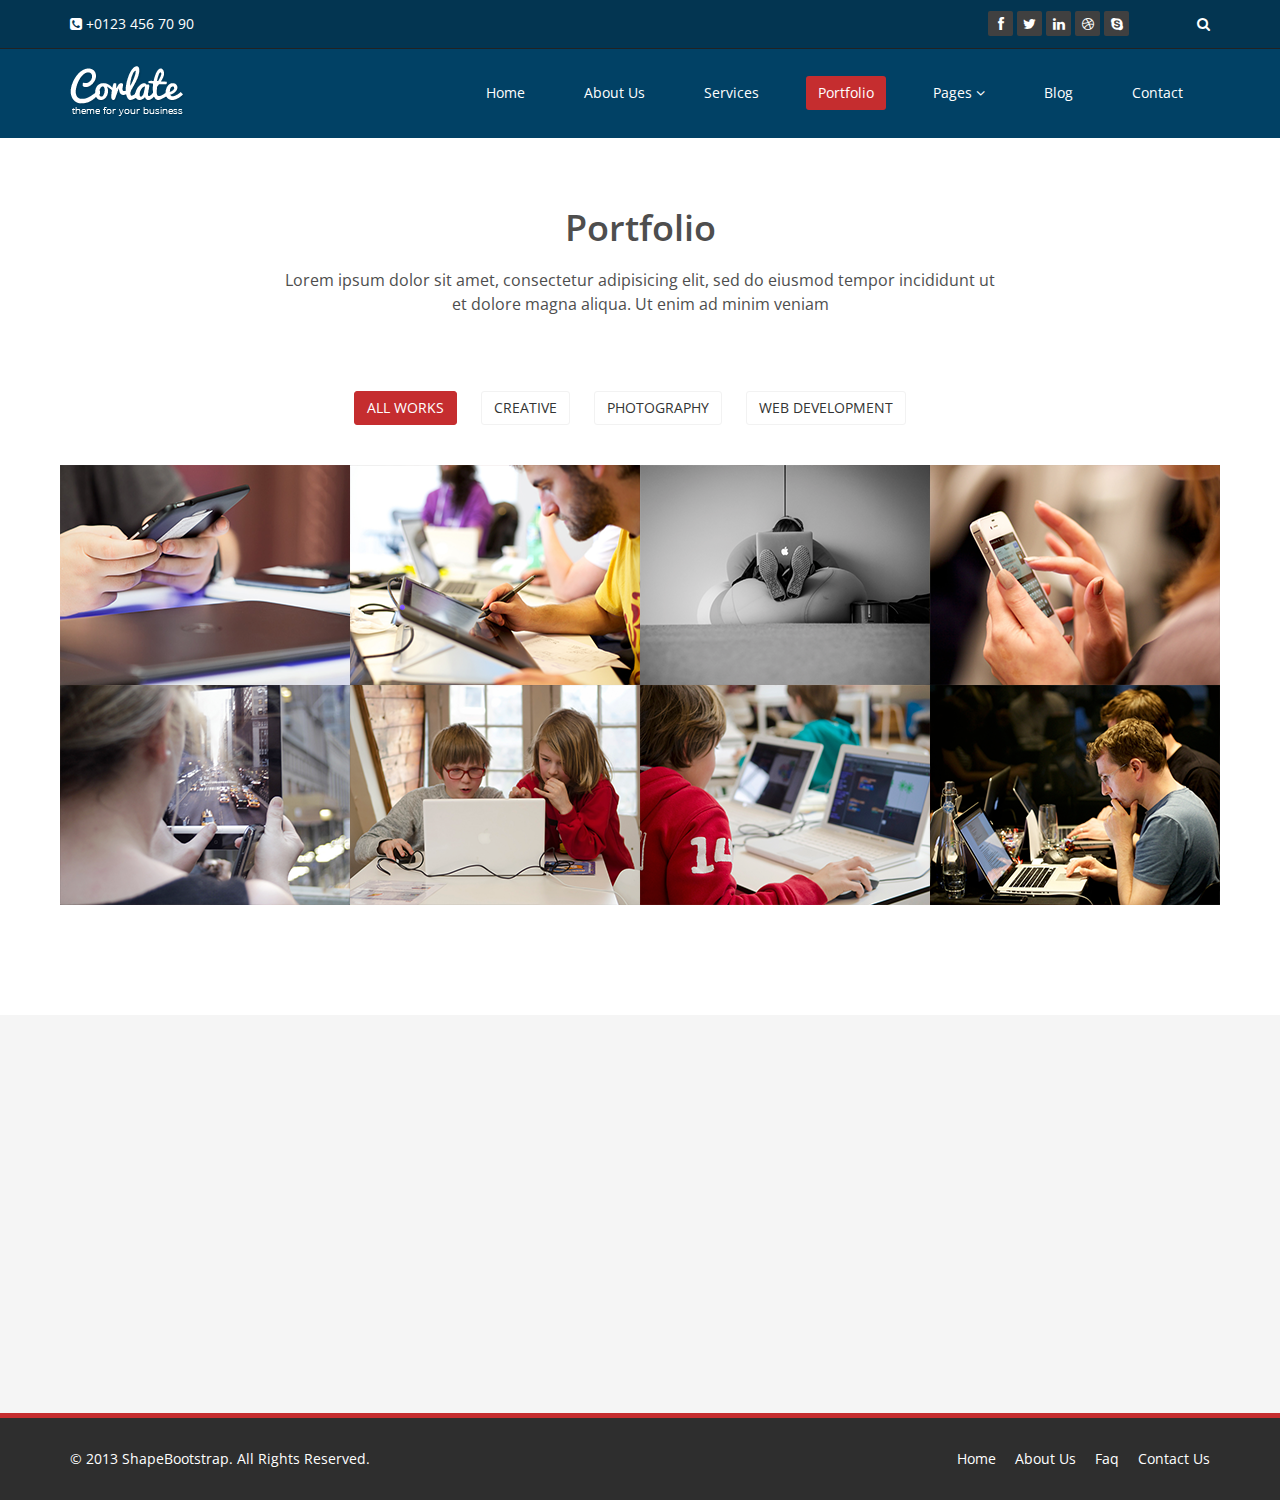
<file: portfolio.html>
<!DOCTYPE html>
<html lang="en">
<head>
    <meta charset="utf-8">
    <meta name="viewport" content="width=device-width, initial-scale=1.0">
    <meta name="description" content="">
    <meta name="author" content="">
    <title>Portfolio | Corlate</title>
    <link href="css/bootstrap.min.css" rel="stylesheet">
    <link href="css/font-awesome.min.css" rel="stylesheet">
    <link href="css/prettyPhoto.css" rel="stylesheet">
    <link href="css/animate.min.css" rel="stylesheet">
    <link href="css/main.css" rel="stylesheet">
    <link href="css/responsive.css" rel="stylesheet">
    <!--[if lt IE 9]>
    <script src="js/html5shiv.js"></script>
    <script src="js/respond.min.js"></script>
    <![endif]-->       
    <link rel="shortcut icon" href="images/ico/favicon.ico">
    <link rel="apple-touch-icon-precomposed" sizes="144x144" href="images/ico/apple-touch-icon-144-precomposed.png">
    <link rel="apple-touch-icon-precomposed" sizes="114x114" href="images/ico/apple-touch-icon-114-precomposed.png">
    <link rel="apple-touch-icon-precomposed" sizes="72x72" href="images/ico/apple-touch-icon-72-precomposed.png">
    <link rel="apple-touch-icon-precomposed" href="images/ico/apple-touch-icon-57-precomposed.png">
</head><!--/head-->
<body>

    <header id="header">
        <div class="top-bar">
            <div class="container">
                <div class="row">
                    <div class="col-sm-6 col-xs-4">
                        <div class="top-number"><p><i class="fa fa-phone-square"></i>  +0123 456 70 90</p></div>
                    </div>
                    <div class="col-sm-6 col-xs-8">
                       <div class="social">
                            <ul class="social-share">
                                <li><a href="#"><i class="fa fa-facebook"></i></a></li>
                                <li><a href="#"><i class="fa fa-twitter"></i></a></li>
                                <li><a href="#"><i class="fa fa-linkedin"></i></a></li> 
                                <li><a href="#"><i class="fa fa-dribbble"></i></a></li>
                                <li><a href="#"><i class="fa fa-skype"></i></a></li>
                            </ul>
                            <div class="search">
                                <form role="form">
                                    <input type="text" class="search-form" autocomplete="off" placeholder="Search">
                                    <i class="fa fa-search"></i>
                                </form>
                           </div>
                       </div>
                    </div>
                </div>
            </div><!--/.container-->
        </div><!--/.top-bar-->

        <nav class="navbar navbar-inverse" role="banner">
            <div class="container">
                <div class="navbar-header">
                    <button type="button" class="navbar-toggle" data-toggle="collapse" data-target=".navbar-collapse">
                        <span class="sr-only">Toggle navigation</span>
                        <span class="icon-bar"></span>
                        <span class="icon-bar"></span>
                        <span class="icon-bar"></span>
                    </button>
                    <a class="navbar-brand" href="index.html"><img src="images/logo.png" alt="logo"></a>
                </div>
                
                <div class="collapse navbar-collapse navbar-right">
                    <ul class="nav navbar-nav">
                        <li><a href="index.html">Home</a></li>
                        <li><a href="about-us.html">About Us</a></li>
                        <li><a href="services.html">Services</a></li>
                        <li class="active"><a href="portfolio.html">Portfolio</a></li>
                        <li class="dropdown">  
                            <a href="#" class="dropdown-toggle" data-toggle="dropdown">Pages <i class="fa fa-angle-down"></i></a>
                            <ul class="dropdown-menu">
                                <li><a href="blog-item.html">Blog Single</a></li>
                                <li><a href="pricing.html">Pricing</a></li>
                                <li><a href="404.html">404</a></li>
                                <li><a href="shortcodes.html">Shortcodes</a></li>
                            </ul>
                        </li>
                        <li><a href="blog.html">Blog</a></li> 
                        <li><a href="contact-us.html">Contact</a></li>                        
                    </ul>
                </div>
            </div><!--/.container-->
        </nav><!--/nav-->
        
    </header><!--/header-->
    <section id="portfolio">
        <div class="container">
            <div class="center">
               <h2>Portfolio</h2>
               <p class="lead">Lorem ipsum dolor sit amet, consectetur adipisicing elit, sed do eiusmod tempor incididunt ut <br> et dolore magna aliqua. Ut enim ad minim veniam</p>
            </div>
        

            <ul class="portfolio-filter text-center">
                <li><a class="btn btn-default active" href="#" data-filter="*">All Works</a></li>
                <li><a class="btn btn-default" href="#" data-filter=".bootstrap">Creative</a></li>
                <li><a class="btn btn-default" href="#" data-filter=".html">Photography</a></li>
                <li><a class="btn btn-default" href="#" data-filter=".wordpress">Web Development</a></li>
            </ul><!--/#portfolio-filter-->

            <div class="row">
                <div class="portfolio-items">
                    <div class="portfolio-item apps col-xs-12 col-sm-4 col-md-3">
                        <div class="recent-work-wrap">
                            <img class="img-responsive" src="images/portfolio/recent/item1.png" alt="">
                            <div class="overlay">
                                <div class="recent-work-inner">
                                    <h3><a href="#">Business theme</a></h3>
                                    <p>There are many variations of passages of Lorem Ipsum available, but the majority</p>
                                    <a class="preview" href="images/portfolio/full/item1.png" rel="prettyPhoto"><i class="fa fa-eye"></i> View</a>
                                </div> 
                            </div>
                        </div>
                    </div><!--/.portfolio-item-->

                    <div class="portfolio-item joomla bootstrap col-xs-12 col-sm-4 col-md-3">
                        <div class="recent-work-wrap">
                            <img class="img-responsive" src="images/portfolio/recent/item2.png" alt="">
                            <div class="overlay">
                                <div class="recent-work-inner">
                                    <h3><a href="#">Business theme</a></h3>
                                    <p>There are many variations of passages of Lorem Ipsum available, but the majority</p>
                                    <a class="preview" href="images/portfolio/full/item2.png" rel="prettyPhoto"><i class="fa fa-eye"></i> View</a>
                                </div> 
                            </div>
                        </div>          
                    </div><!--/.portfolio-item-->

                    <div class="portfolio-item bootstrap wordpress col-xs-12 col-sm-4 col-md-3">
                        <div class="recent-work-wrap">
                            <img class="img-responsive" src="images/portfolio/recent/item3.png" alt="">
                            <div class="overlay">
                                <div class="recent-work-inner">
                                    <h3><a href="#">Business theme</a></h3>
                                    <p>There are many variations of passages of Lorem Ipsum available, but the majority</p>
                                    <a class="preview" href="images/portfolio/full/item3.png" rel="prettyPhoto"><i class="fa fa-eye"></i> View</a>
                                </div> 
                            </div>
                        </div>        
                    </div><!--/.portfolio-item-->

                    <div class="portfolio-item joomla wordpress apps col-xs-12 col-sm-4 col-md-3">
                        <div class="recent-work-wrap">
                            <img class="img-responsive" src="images/portfolio/recent/item4.png" alt="">
                            <div class="overlay">
                                <div class="recent-work-inner">
                                    <h3><a href="#">Business theme</a></h3>
                                    <p>There are many variations of passages of Lorem Ipsum available, but the majority</p>
                                    <a class="preview" href="images/portfolio/full/item4.png" rel="prettyPhoto"><i class="fa fa-eye"></i> View</a>
                                </div> 
                            </div>
                        </div>           
                    </div><!--/.portfolio-item-->
          
                    <div class="portfolio-item joomla html bootstrap col-xs-12 col-sm-4 col-md-3">
                        <div class="recent-work-wrap">
                            <img class="img-responsive" src="images/portfolio/recent/item5.png" alt="">
                            <div class="overlay">
                                <div class="recent-work-inner">
                                    <h3><a href="#">Business theme</a></h3>
                                    <p>There are many variations of passages of Lorem Ipsum available, but the majority</p>
                                    <a class="preview" href="images/portfolio/full/item5.png" rel="prettyPhoto"><i class="fa fa-eye"></i> View</a>
                                </div> 
                            </div>
                        </div>      
                    </div><!--/.portfolio-item-->

                    <div class="portfolio-item wordpress html apps col-xs-12 col-sm-4 col-md-3">
                        <div class="recent-work-wrap">
                            <img class="img-responsive" src="images/portfolio/recent/item6.png" alt="">
                            <div class="overlay">
                                <div class="recent-work-inner">
                                    <h3><a href="#">Business theme</a></h3>
                                    <p>There are many variations of passages of Lorem Ipsum available, but the majority</p>
                                    <a class="preview" href="images/portfolio/full/item6.png" rel="prettyPhoto"><i class="fa fa-eye"></i> View</a>
                                </div> 
                            </div>
                        </div>         
                    </div><!--/.portfolio-item-->

                    <div class="portfolio-item wordpress html col-xs-12 col-sm-4 col-md-3">
                        <div class="recent-work-wrap">
                            <img class="img-responsive" src="images/portfolio/recent/item7.png" alt="">
                            <div class="overlay">
                                <div class="recent-work-inner">
                                    <h3><a href="#">Business theme</a></h3>
                                    <p>There are many variations of passages of Lorem Ipsum available, but the majority</p>
                                    <a class="preview" href="images/portfolio/full/item7.png" rel="prettyPhoto"><i class="fa fa-eye"></i> View</a>
                                </div> 
                            </div>
                        </div>          
                    </div><!--/.portfolio-item-->

                    <div class="portfolio-item wordpress html bootstrap col-xs-12 col-sm-4 col-md-3">
                        <div class="recent-work-wrap">
                            <img class="img-responsive" src="images/portfolio/recent/item8.png" alt="">
                            <div class="overlay">
                                <div class="recent-work-inner">
                                    <h3><a href="#">Business theme</a></h3>
                                    <p>There are many variations of passages of Lorem Ipsum available, but the majority</p>
                                    <a class="preview" href="images/portfolio/full/item8.png" rel="prettyPhoto"><i class="fa fa-eye"></i> View</a>
                                </div> 
                            </div>
                        </div>          
                    </div><!--/.portfolio-item-->
                </div>
            </div>
        </div>
    </section><!--/#portfolio-item-->
    
    <section id="bottom">
        <div class="container wow fadeInDown" data-wow-duration="1000ms" data-wow-delay="600ms">
            <div class="row">
                <div class="col-md-3 col-sm-6">
                    <div class="widget">
                        <h3>Company</h3>
                        <ul>
                            <li><a href="#">About us</a></li>
                            <li><a href="#">We are hiring</a></li>
                            <li><a href="#">Meet the team</a></li>
                            <li><a href="#">Copyright</a></li>
                            <li><a href="#">Terms of use</a></li>
                            <li><a href="#">Privacy policy</a></li>
                            <li><a href="#">Contact us</a></li>
                        </ul>
                    </div>    
                </div><!--/.col-md-3-->

                <div class="col-md-3 col-sm-6">
                    <div class="widget">
                        <h3>Support</h3>
                        <ul>
                            <li><a href="#">Faq</a></li>
                            <li><a href="#">Blog</a></li>
                            <li><a href="#">Forum</a></li>
                            <li><a href="#">Documentation</a></li>
                            <li><a href="#">Refund policy</a></li>
                            <li><a href="#">Ticket system</a></li>
                            <li><a href="#">Billing system</a></li>
                        </ul>
                    </div>    
                </div><!--/.col-md-3-->

                <div class="col-md-3 col-sm-6">
                    <div class="widget">
                        <h3>Developers</h3>
                        <ul>
                            <li><a href="#">Web Development</a></li>
                            <li><a href="#">SEO Marketing</a></li>
                            <li><a href="#">Theme</a></li>
                            <li><a href="#">Development</a></li>
                            <li><a href="#">Email Marketing</a></li>
                            <li><a href="#">Plugin Development</a></li>
                            <li><a href="#">Article Writing</a></li>
                        </ul>
                    </div>    
                </div><!--/.col-md-3-->

                <div class="col-md-3 col-sm-6">
                    <div class="widget">
                        <h3>Our Partners</h3>
                        <ul>
                            <li><a href="#">Adipisicing Elit</a></li>
                            <li><a href="#">Eiusmod</a></li>
                            <li><a href="#">Tempor</a></li>
                            <li><a href="#">Veniam</a></li>
                            <li><a href="#">Exercitation</a></li>
                            <li><a href="#">Ullamco</a></li>
                            <li><a href="#">Laboris</a></li>
                        </ul>
                    </div>    
                </div><!--/.col-md-3-->
            </div>
        </div>
    </section><!--/#bottom-->

    <footer id="footer" class="midnight-blue">
        <div class="container">
            <div class="row">
                <div class="col-sm-6">
                    &copy; 2013 <a target="_blank" href="http://shapebootstrap.net/" title="Free Twitter Bootstrap WordPress Themes and HTML templates">ShapeBootstrap</a>. All Rights Reserved.
                </div>
                <div class="col-sm-6">
                    <ul class="pull-right">
                        <li><a href="#">Home</a></li>
                        <li><a href="#">About Us</a></li>
                        <li><a href="#">Faq</a></li>
                        <li><a href="#">Contact Us</a></li>
                    </ul>
                </div>
            </div>
        </div>
    </footer><!--/#footer-->

    <script src="js/jquery.js"></script>
    <script src="js/bootstrap.min.js"></script>
    <script src="js/jquery.prettyPhoto.js"></script>
    <script src="js/jquery.isotope.min.js"></script>
    <script src="js/main.js"></script>
    <script src="js/wow.min.js"></script>
</body>
</html>
</file>
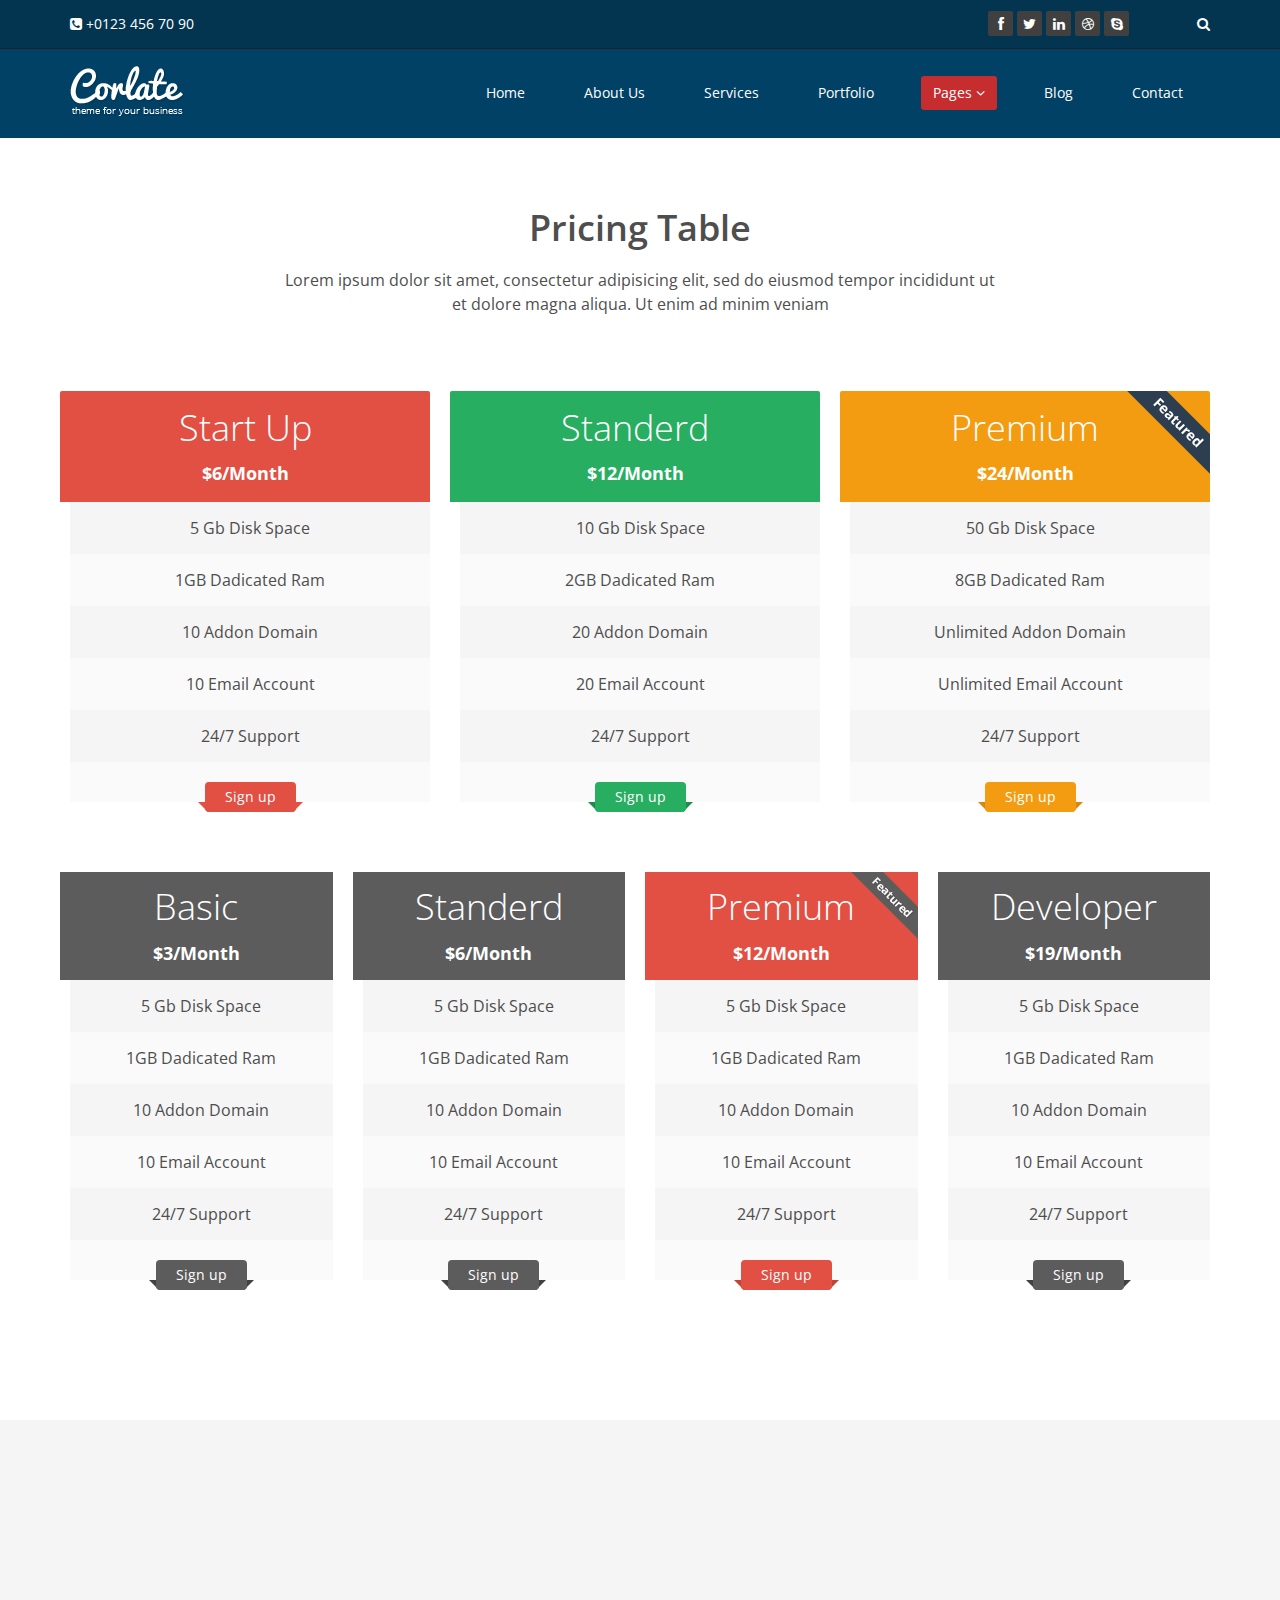
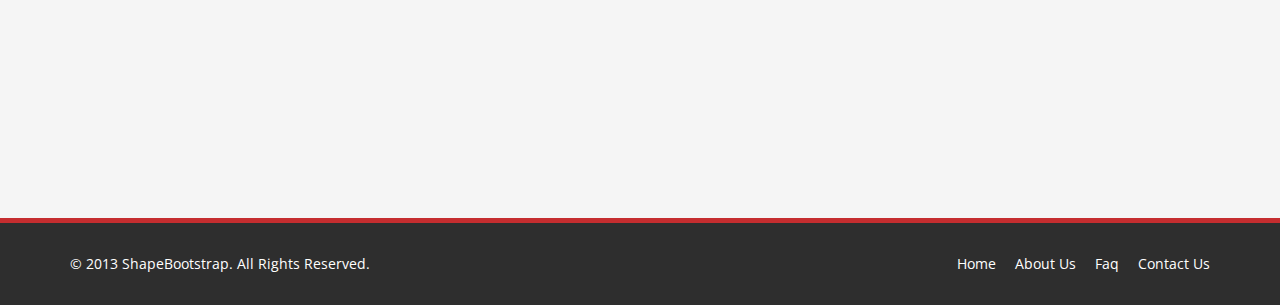
<file: pricing.html>
<!DOCTYPE html>
<html lang="en">
<head>
    <meta charset="utf-8">
    <meta name="viewport" content="width=device-width, initial-scale=1.0">
    <meta name="description" content="">
    <meta name="author" content="">
    <title>About Us | Corlate</title>
    
    <!-- core CSS -->
    <link href="css/bootstrap.min.css" rel="stylesheet">
    <link href="css/font-awesome.min.css" rel="stylesheet">
    <link href="css/prettyPhoto.css" rel="stylesheet">
    <link href="css/animate.min.css" rel="stylesheet">
    <link href="css/main.css" rel="stylesheet">
    <link href="css/responsive.css" rel="stylesheet">
    
    <!--[if lt IE 9]>
    <script src="js/html5shiv.js"></script>
    <script src="js/respond.min.js"></script>
    <![endif]-->       
    <link rel="shortcut icon" href="images/ico/favicon.ico">
    <link rel="apple-touch-icon-precomposed" sizes="144x144" href="images/ico/apple-touch-icon-144-precomposed.png">
    <link rel="apple-touch-icon-precomposed" sizes="114x114" href="images/ico/apple-touch-icon-114-precomposed.png">
    <link rel="apple-touch-icon-precomposed" sizes="72x72" href="images/ico/apple-touch-icon-72-precomposed.png">
    <link rel="apple-touch-icon-precomposed" href="images/ico/apple-touch-icon-57-precomposed.png">
</head><!--/head-->

<body>

    <header id="header">
        <div class="top-bar">
            <div class="container">
                <div class="row">
                    <div class="col-sm-6 col-xs-4">
                        <div class="top-number"><p><i class="fa fa-phone-square"></i>  +0123 456 70 90</p></div>
                    </div>
                    <div class="col-sm-6 col-xs-8">
                       <div class="social">
                            <ul class="social-share">
                                <li><a href="#"><i class="fa fa-facebook"></i></a></li>
                                <li><a href="#"><i class="fa fa-twitter"></i></a></li>
                                <li><a href="#"><i class="fa fa-linkedin"></i></a></li> 
                                <li><a href="#"><i class="fa fa-dribbble"></i></a></li>
                                <li><a href="#"><i class="fa fa-skype"></i></a></li>
                            </ul>
                            <div class="search">
                                <form role="form">
                                    <input type="text" class="search-form" autocomplete="off" placeholder="Search">
                                    <i class="fa fa-search"></i>
                                </form>
                           </div>
                       </div>
                    </div>
                </div>
            </div><!--/.container-->
        </div><!--/.top-bar-->

        <nav class="navbar navbar-inverse" role="banner">
            <div class="container">
                <div class="navbar-header">
                    <button type="button" class="navbar-toggle" data-toggle="collapse" data-target=".navbar-collapse">
                        <span class="sr-only">Toggle navigation</span>
                        <span class="icon-bar"></span>
                        <span class="icon-bar"></span>
                        <span class="icon-bar"></span>
                    </button>
                    <a class="navbar-brand" href="index.html"><img src="images/logo.png" alt="logo"></a>
                </div>
                
                <div class="collapse navbar-collapse navbar-right">
                    <ul class="nav navbar-nav">
                        <li><a href="index.html">Home</a></li>
                        <li><a href="about-us.html">About Us</a></li>
                        <li><a href="services.html">Services</a></li>
                        <li><a href="portfolio.html">Portfolio</a></li>
                        <li class="dropdown active">
                            <a href="#" class="dropdown-toggle" data-toggle="dropdown">Pages <i class="fa fa-angle-down"></i></a>
                            <ul class="dropdown-menu">
                                <li><a href="blog-item.html">Blog Single</a></li>
                                <li class="active"><a href="pricing.html">Pricing</a></li>
                                <li><a href="404.html">404</a></li>
                                <li><a href="shortcodes.html">Shortcodes</a></li>
                            </ul>
                        </li>
                        <li><a href="blog.html">Blog</a></li> 
                        <li><a href="contact-us.html">Contact</a></li>                        
                    </ul>
                </div>
            </div><!--/.container-->
        </nav><!--/nav-->
        
    </header><!--/header-->

    <section class="pricing-page">
        <div class="container">
            <div class="center">  
                <h2>Pricing Table</h2>
                <p class="lead">Lorem ipsum dolor sit amet, consectetur adipisicing elit, sed do eiusmod tempor incididunt ut <br> et dolore magna aliqua. Ut enim ad minim veniam</p>
            </div>  
            <div class="pricing-area text-center">
                <div class="row">
                    <div class="col-sm-4 plan price-one wow fadeInDown">
                        <ul>
                            <li class="heading-one">
                                <h1>Start Up</h1>
                                <span>$6/Month</span>
                            </li>
                            <li>5 Gb Disk Space</li>
                            <li>1GB Dadicated Ram</li>
                            <li>10 Addon Domain</li>
                            <li>10 Email Account</li>
                            <li>24/7 Support</li>
                            <li class="plan-action">
                                <a href="" class="btn btn-primary">Sign up</a>
                            </li>
                        </ul>
                    </div>

                    <div class="col-sm-4 plan price-two wow fadeInDown">
                        <ul>
                            <li class="heading-two">
                                <h1>Standerd</h1>
                                <span>$12/Month</span>
                            </li>
                            <li>10 Gb Disk Space</li>
                            <li>2GB Dadicated Ram</li>
                            <li>20 Addon Domain</li>
                            <li>20 Email Account</li>
                            <li>24/7 Support</li>
                            <li class="plan-action">
                                <a href="" class="btn btn-primary">Sign up</a>
                            </li>
                        </ul>
                    </div>

                    <div class="col-sm-4 plan price-three wow fadeInDown">
                        <img src="images/ribon_one.png">
                        <ul>
                            <li class="heading-three">
                                <h1>Premium</h1>
                                <span>$24/Month</span>
                            </li>
                            <li>50 Gb Disk Space</li>
                            <li>8GB Dadicated Ram</li>
                            <li>Unlimited Addon Domain</li>
                            <li>Unlimited Email Account</li>
                            <li>24/7 Support</li>
                            <li class="plan-action">
                                <a href="" class="btn btn-primary">Sign up</a>
                            </li>
                        </ul>
                    </div>

                    <div class="col-sm-6 col-md-3 plan price-four wow fadeInDown">
                        <ul>
                            <li class="heading-four">
                                <h1>Basic</h1>
                                <span>$3/Month</span>
                            </li>
                            <li>5 Gb Disk Space</li>
                            <li>1GB Dadicated Ram</li>
                            <li>10 Addon Domain</li>
                            <li>10 Email Account</li>
                            <li>24/7 Support</li>
                            <li class="plan-action">
                                <a href="" class="btn btn-primary">Sign up</a>
                            </li>
                        </ul>
                    </div>

                    <div class="col-sm-6 col-md-3 plan price-five wow fadeInDown">
                        <ul>
                            <li class="heading-five">
                                <h1>Standerd</h1>
                                <span>$6/Month</span>
                            </li>
                            <li>5 Gb Disk Space</li>
                            <li>1GB Dadicated Ram</li>
                            <li>10 Addon Domain</li>
                            <li>10 Email Account</li>
                            <li>24/7 Support</li>
                            <li class="plan-action">
                                <a href="" class="btn btn-primary">Sign up</a>
                            </li>
                        </ul>
                    </div>

                    <div class="col-sm-6 col-md-3 plan price-six wow fadeInDown">
                         <img src="images/ribon_two.png">
                        <ul>
                            <li class="heading-six">
                                <h1>Premium</h1>
                                <span>$12/Month</span>
                            </li>
                            <li>5 Gb Disk Space</li>
                            <li>1GB Dadicated Ram</li>
                            <li>10 Addon Domain</li>
                            <li>10 Email Account</li>
                            <li>24/7 Support</li>
                            <li class="plan-action">
                                <a href="" class="btn btn-primary">Sign up</a>
                            </li>
                        </ul>
                    </div>

                     <div class="col-sm-6 col-md-3 plan price-seven wow fadeInDown">
                        <ul>
                            <li class="heading-seven">
                                <h1>Developer</h1>
                                <span>$19/Month</span>
                            </li>
                            <li>5 Gb Disk Space</li>
                            <li>1GB Dadicated Ram</li>
                            <li>10 Addon Domain</li>
                            <li>10 Email Account</li>
                            <li>24/7 Support</li>
                            <li class="plan-action">
                                <a href="" class="btn btn-primary">Sign up</a>
                            </li>
                        </ul>
                    </div>
                </div>
            </div><!--/pricing-area-->
        </div><!--/container-->
    </section><!--/pricing-page-->
           
    <section id="bottom">
        <div class="container wow fadeInDown" data-wow-duration="1000ms" data-wow-delay="600ms">
            <div class="row">
                <div class="col-md-3 col-sm-6">
                    <div class="widget">
                        <h3>Company</h3>
                        <ul>
                            <li><a href="#">About us</a></li>
                            <li><a href="#">We are hiring</a></li>
                            <li><a href="#">Meet the team</a></li>
                            <li><a href="#">Copyright</a></li>
                            <li><a href="#">Terms of use</a></li>
                            <li><a href="#">Privacy policy</a></li>
                            <li><a href="#">Contact us</a></li>
                        </ul>
                    </div>    
                </div><!--/.col-md-3-->

                <div class="col-md-3 col-sm-6">
                    <div class="widget">
                        <h3>Support</h3>
                        <ul>
                            <li><a href="#">Faq</a></li>
                            <li><a href="#">Blog</a></li>
                            <li><a href="#">Forum</a></li>
                            <li><a href="#">Documentation</a></li>
                            <li><a href="#">Refund policy</a></li>
                            <li><a href="#">Ticket system</a></li>
                            <li><a href="#">Billing system</a></li>
                        </ul>
                    </div>    
                </div><!--/.col-md-3-->

                <div class="col-md-3 col-sm-6">
                    <div class="widget">
                        <h3>Developers</h3>
                        <ul>
                            <li><a href="#">Web Development</a></li>
                            <li><a href="#">SEO Marketing</a></li>
                            <li><a href="#">Theme</a></li>
                            <li><a href="#">Development</a></li>
                            <li><a href="#">Email Marketing</a></li>
                            <li><a href="#">Plugin Development</a></li>
                            <li><a href="#">Article Writing</a></li>
                        </ul>
                    </div>    
                </div><!--/.col-md-3-->

                <div class="col-md-3 col-sm-6">
                    <div class="widget">
                        <h3>Our Partners</h3>
                        <ul>
                            <li><a href="#">Adipisicing Elit</a></li>
                            <li><a href="#">Eiusmod</a></li>
                            <li><a href="#">Tempor</a></li>
                            <li><a href="#">Veniam</a></li>
                            <li><a href="#">Exercitation</a></li>
                            <li><a href="#">Ullamco</a></li>
                            <li><a href="#">Laboris</a></li>
                        </ul>
                    </div>    
                </div><!--/.col-md-3-->
            </div>
        </div>
    </section><!--/#bottom-->

    <footer id="footer" class="midnight-blue">
        <div class="container">
            <div class="row">
                <div class="col-sm-6">
                    &copy; 2013 <a target="_blank" href="http://shapebootstrap.net/" title="Free Twitter Bootstrap WordPress Themes and HTML templates">ShapeBootstrap</a>. All Rights Reserved.
                </div>
                <div class="col-sm-6">
                    <ul class="pull-right">
                        <li><a href="#">Home</a></li>
                        <li><a href="#">About Us</a></li>
                        <li><a href="#">Faq</a></li>
                        <li><a href="#">Contact Us</a></li>
                    </ul>
                </div>
            </div>
        </div>
    </footer><!--/#footer-->

    <script src="js/jquery.js"></script>
    <script type="text/javascript">
        $('.carousel').carousel()
    </script>
    <script src="js/bootstrap.min.js"></script>
    <script src="js/jquery.prettyPhoto.js"></script>
    <script src="js/jquery.isotope.min.js"></script>
    <script src="js/main.js"></script>
    <script src="js/wow.min.js"></script>
</body>
</html>
</file>
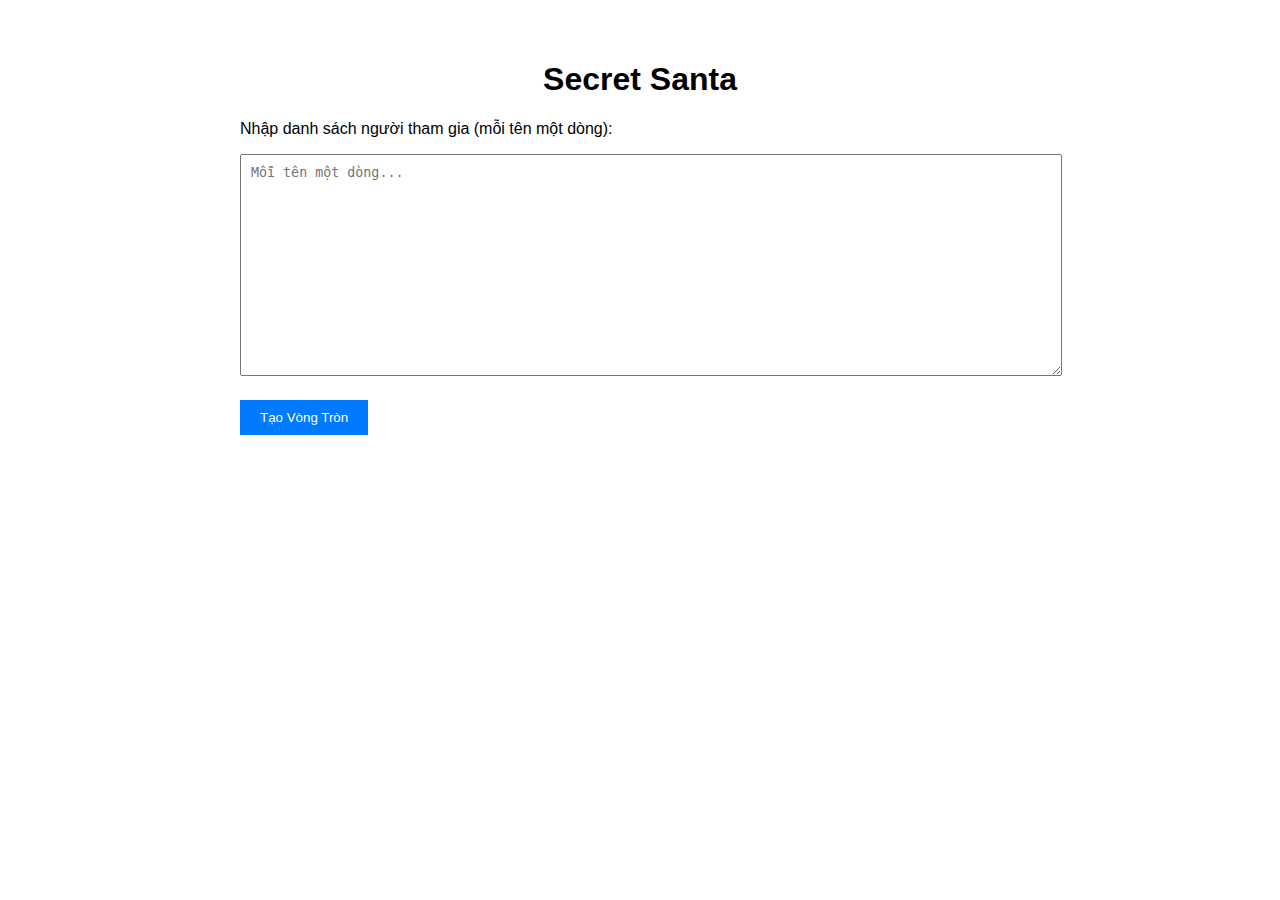
<file: secret_santa.html>
<!DOCTYPE html>
<html lang="vi">
<head>
    <meta charset="UTF-8">
    <meta name="viewport" content="width=device-width, initial-scale=1.0">
    <title>Secret Santa Circle</title>
    <style>
        body {
            font-family: Arial, sans-serif;
            max-width: 800px;
            margin: 20px auto;
            padding: 20px;
        }

        h1 {
            text-align: center;
        }

        textarea {
            width: 100%;
            height: 200px;
            margin-bottom: 20px;
            padding: 10px;
        }

        button {
            margin-bottom: 20px;
            padding: 10px 20px;
            background: #007bff;
            color: white;
            border: none;
            cursor: pointer;
            margin-right: 10px;
        }

        button:hover {
            background: #0056b3;
        }

        table {
            width: 100%;
            border-collapse: collapse;
            margin-top: 20px;
        }

        th, td {
            text-align: left;
            border: 1px solid #ccc;
            padding: 10px;
        }

        th {
            background: #f5f5f5;
        }

        #downloadBtn {
            display: none;
        }
    </style>
</head>
<body>
    <h1>Secret Santa</h1>
    <p>Nhập danh sách người tham gia (mỗi tên một dòng):</p>
    <textarea id="participantList" placeholder="Mỗi tên một dòng..."></textarea><br/>
    <button onclick="createCircle()">Tạo Vòng Tròn</button>
    <button id="downloadBtn" onclick="downloadCSV()" style="background-color: green;">Tải về Excel</button>

    <table id="resultTable" style="display:none;">
        <thead>
            <tr>
                <th>Santa</th>
                <th>Baby</th>
            </tr>
        </thead>
        <tbody id="resultBody">
        </tbody>
    </table>

    <script>
        function createCircle() {
            const textarea = document.getElementById('participantList');
            let participants = textarea.value.split('\n').map(p => p.trim()).filter(p => p !== '');

            if (participants.length < 2) {
                alert("Cần ít nhất 2 người tham gia để tạo vòng tròn.");
                return;
            }

            // Trộn ngẫu nhiên
            for (let i = participants.length - 1; i > 0; i--) {
                const j = Math.floor(Math.random() * (i + 1));
                [participants[i], participants[j]] = [participants[j], participants[i]];
            }

            const resultBody = document.getElementById('resultBody');
            resultBody.innerHTML = '';

            // Tạo vòng tròn: người i là Santa cho người i+1
            // Người cuối cùng là Santa cho người đầu tiên
            for (let i = 0; i < participants.length; i++) {
                const santa = participants[i];
                const baby = participants[(i + 1) % participants.length];

                const row = document.createElement('tr');
                const santaCell = document.createElement('td');
                santaCell.textContent = santa;
                const babyCell = document.createElement('td');
                babyCell.textContent = baby;

                row.appendChild(santaCell);
                row.appendChild(babyCell);
                resultBody.appendChild(row);
            }

            document.getElementById('resultTable').style.display = 'table';
            document.getElementById('downloadBtn').style.display = 'inline-block';
        }

        function downloadCSV() {
            // Lấy dữ liệu từ bảng
            const rows = document.querySelectorAll('#resultTable tr');
            let csvContent = "";
            rows.forEach((row, index) => {
                let cols = row.querySelectorAll('th, td');
                let rowData = [];
                cols.forEach(col => {
                    // Escape " to "" trong nội dung
                    let text = col.innerText.replace(/"/g, '""');
                    // Thêm vào mảng
                    rowData.push('"' + text + '"');
                });
                csvContent += rowData.join(',') + "\n";
            });

            // Tạo link tải
            const blob = new Blob([csvContent], { type: 'text/csv;charset=utf-8;' });
            const url = URL.createObjectURL(blob);

            const a = document.createElement('a');
            a.href = url;
            a.download = 'secret_santa_circle.csv'; // tên file
            a.style.display = 'none';
            document.body.appendChild(a);
            a.click();
            document.body.removeChild(a);
            URL.revokeObjectURL(url);
        }
    </script>
</body>
</html>
</file>
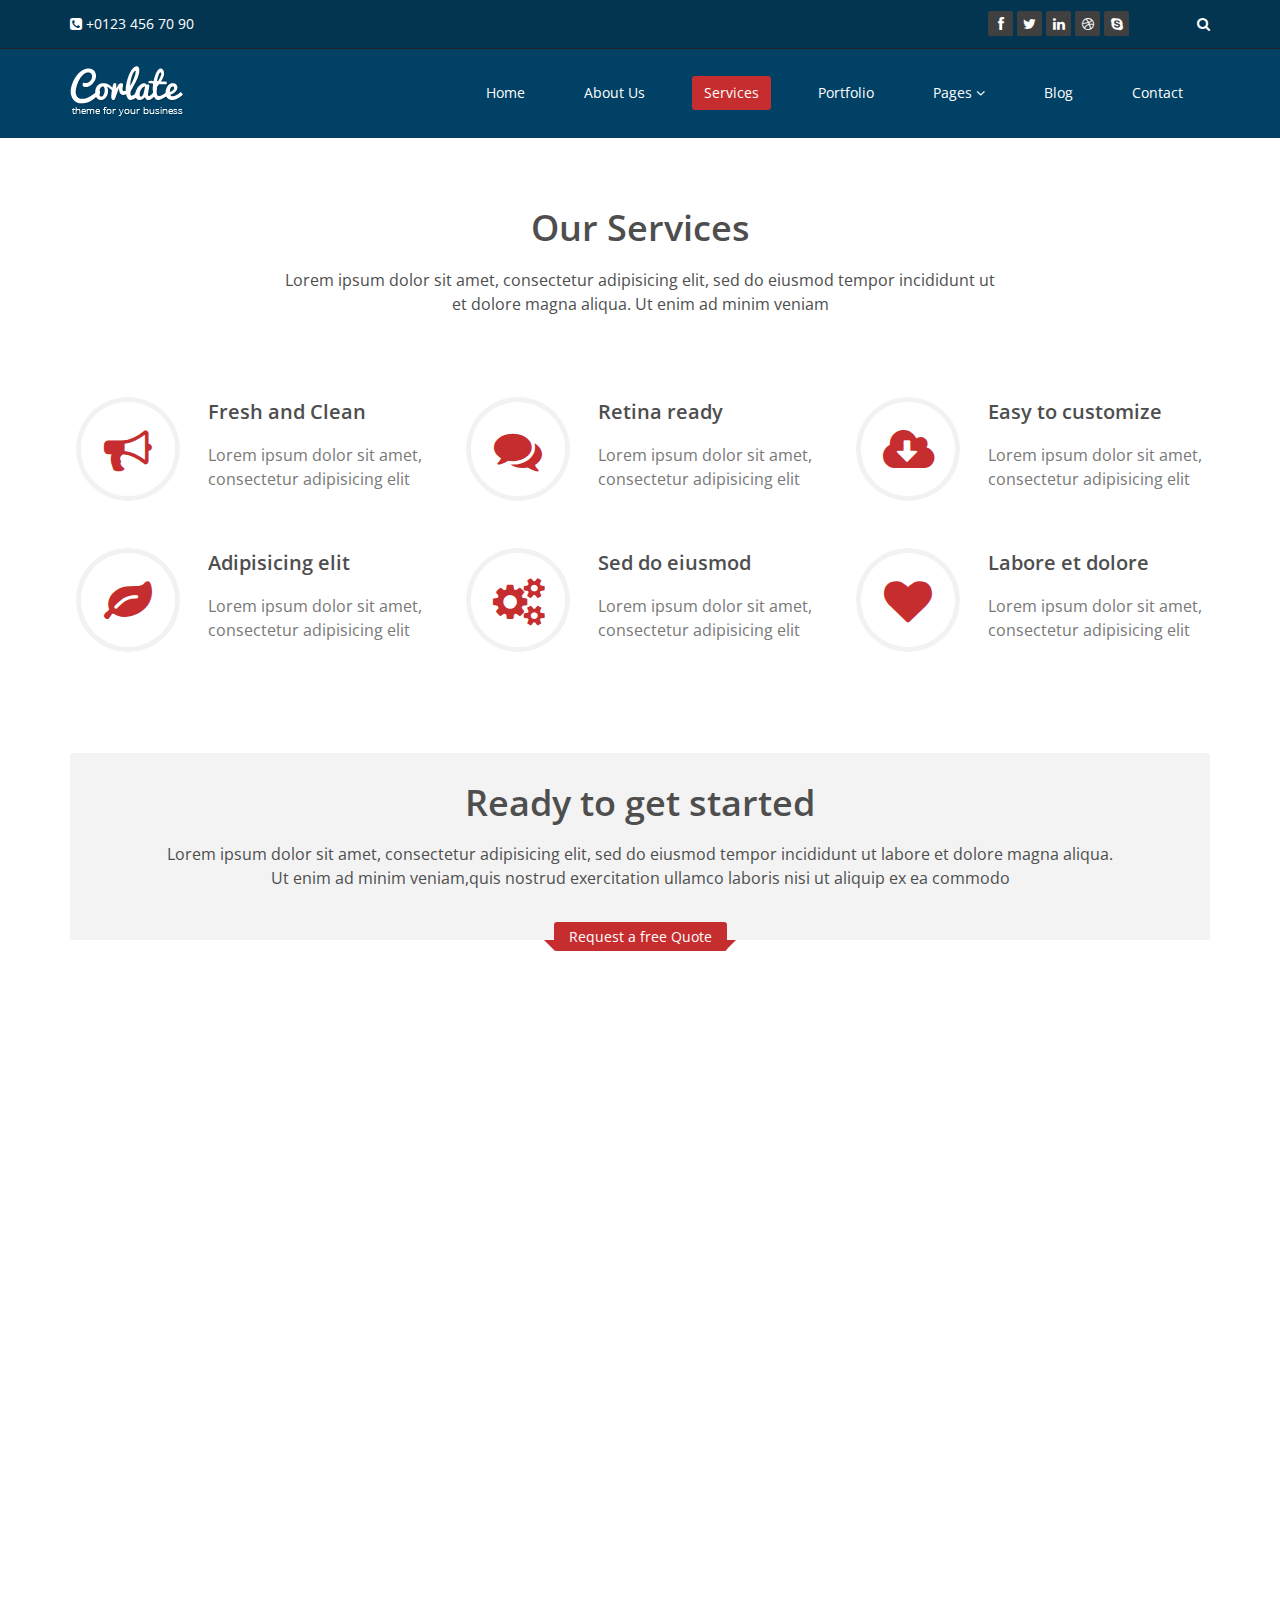
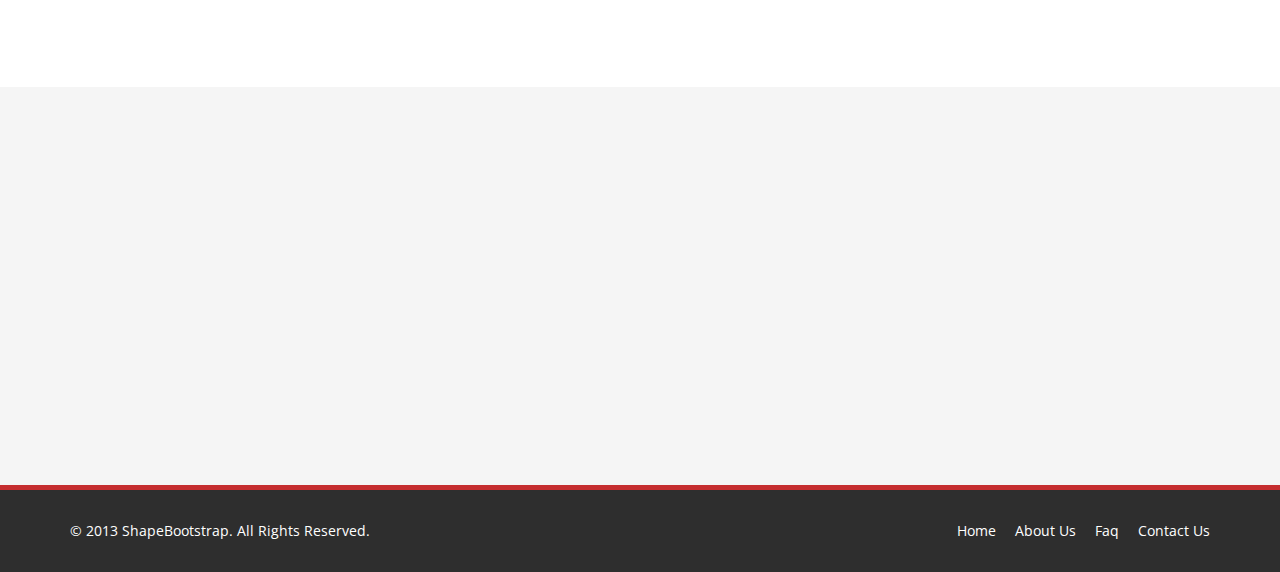
<file: services.html>
<!DOCTYPE html>
<html lang="en">
<head>
    <meta charset="utf-8">
    <meta name="viewport" content="width=device-width, initial-scale=1.0">
    <meta name="description" content="">
    <meta name="author" content="">
    <title>Services | Corlate</title>
    
    <!-- core CSS -->
    <link href="css/bootstrap.min.css" rel="stylesheet">
    <link href="css/font-awesome.min.css" rel="stylesheet">
    <link href="css/prettyPhoto.css" rel="stylesheet">
    <link href="css/animate.min.css" rel="stylesheet">
    <link href="css/main.css" rel="stylesheet">
    <link href="css/responsive.css" rel="stylesheet">
    
    <!--[if lt IE 9]>
    <script src="js/html5shiv.js"></script>
    <script src="js/respond.min.js"></script>
    <![endif]-->       
    <link rel="shortcut icon" href="images/ico/favicon.ico">
    <link rel="apple-touch-icon-precomposed" sizes="144x144" href="images/ico/apple-touch-icon-144-precomposed.png">
    <link rel="apple-touch-icon-precomposed" sizes="114x114" href="images/ico/apple-touch-icon-114-precomposed.png">
    <link rel="apple-touch-icon-precomposed" sizes="72x72" href="images/ico/apple-touch-icon-72-precomposed.png">
    <link rel="apple-touch-icon-precomposed" href="images/ico/apple-touch-icon-57-precomposed.png">
</head><!--/head-->

<body>

    <header id="header">
        <div class="top-bar">
            <div class="container">
                <div class="row">
                    <div class="col-sm-6 col-xs-4">
                        <div class="top-number"><p><i class="fa fa-phone-square"></i>  +0123 456 70 90</p></div>
                    </div>
                    <div class="col-sm-6 col-xs-8">
                       <div class="social">
                            <ul class="social-share">
                                <li><a href="#"><i class="fa fa-facebook"></i></a></li>
                                <li><a href="#"><i class="fa fa-twitter"></i></a></li>
                                <li><a href="#"><i class="fa fa-linkedin"></i></a></li> 
                                <li><a href="#"><i class="fa fa-dribbble"></i></a></li>
                                <li><a href="#"><i class="fa fa-skype"></i></a></li>
                            </ul>
                            <div class="search">
                                <form role="form">
                                    <input type="text" class="search-form" autocomplete="off" placeholder="Search">
                                    <i class="fa fa-search"></i>
                                </form>
                           </div>
                       </div>
                    </div>
                </div>
            </div><!--/.container-->
        </div><!--/.top-bar-->

        <nav class="navbar navbar-inverse" role="banner">
            <div class="container">
                <div class="navbar-header">
                    <button type="button" class="navbar-toggle" data-toggle="collapse" data-target=".navbar-collapse">
                        <span class="sr-only">Toggle navigation</span>
                        <span class="icon-bar"></span>
                        <span class="icon-bar"></span>
                        <span class="icon-bar"></span>
                    </button>
                    <a class="navbar-brand" href="index.html"><img src="images/logo.png" alt="logo"></a>
                </div>
                
                <div class="collapse navbar-collapse navbar-right">
                    <ul class="nav navbar-nav">
                        <li><a href="index.html">Home</a></li>
                        <li><a href="about-us.html">About Us</a></li>
                        <li class="active"><a href="services.html">Services</a></li>
                        <li><a href="portfolio.html">Portfolio</a></li>
                        <li class="dropdown">
                            <a href="#" class="dropdown-toggle" data-toggle="dropdown">Pages <i class="fa fa-angle-down"></i></a>
                            <ul class="dropdown-menu">
                                <li><a href="blog-item.html">Blog Single</a></li>
                                <li><a href="pricing.html">Pricing</a></li>
                                <li><a href="404.html">404</a></li>
                                <li><a href="shortcodes.html">Shortcodes</a></li>
                            </ul>
                        </li>
                        <li><a href="blog.html">Blog</a></li> 
                        <li><a href="contact-us.html">Contact</a></li>                        
                    </ul>
                </div>
            </div><!--/.container-->
        </nav><!--/nav-->
        
    </header><!--/header-->

    <section id="feature" class="transparent-bg">
        <div class="container">
           <div class="center wow fadeInDown">
                <h2>Our Services</h2>
                <p class="lead">Lorem ipsum dolor sit amet, consectetur adipisicing elit, sed do eiusmod tempor incididunt ut <br> et dolore magna aliqua. Ut enim ad minim veniam</p>
            </div>

            <div class="row">
                <div class="features">
                    <div class="col-md-4 col-sm-6 wow fadeInDown" data-wow-duration="1000ms" data-wow-delay="600ms">
                        <div class="feature-wrap">
                            <i class="fa fa-bullhorn"></i>
                            <h2>Fresh and Clean</h2>
                            <h3>Lorem ipsum dolor sit amet, consectetur adipisicing elit</h3>
                        </div>
                    </div><!--/.col-md-4-->

                    <div class="col-md-4 col-sm-6 wow fadeInDown" data-wow-duration="1000ms" data-wow-delay="600ms">
                        <div class="feature-wrap">
                            <i class="fa fa-comments"></i>
                            <h2>Retina ready</h2>
                            <h3>Lorem ipsum dolor sit amet, consectetur adipisicing elit</h3>
                        </div>
                    </div><!--/.col-md-4-->

                    <div class="col-md-4 col-sm-6 wow fadeInDown" data-wow-duration="1000ms" data-wow-delay="600ms">
                        <div class="feature-wrap">
                            <i class="fa fa-cloud-download"></i>
                            <h2>Easy to customize</h2>
                            <h3>Lorem ipsum dolor sit amet, consectetur adipisicing elit</h3>
                        </div>
                    </div><!--/.col-md-4-->
                
                    <div class="col-md-4 col-sm-6 wow fadeInDown" data-wow-duration="1000ms" data-wow-delay="600ms">
                        <div class="feature-wrap">
                            <i class="fa fa-leaf"></i>
                            <h2>Adipisicing elit</h2>
                            <h3>Lorem ipsum dolor sit amet, consectetur adipisicing elit</h3>
                        </div>
                    </div><!--/.col-md-4-->

                    <div class="col-md-4 col-sm-6 wow fadeInDown" data-wow-duration="1000ms" data-wow-delay="600ms">
                        <div class="feature-wrap">
                            <i class="fa fa-cogs"></i>
                            <h2>Sed do eiusmod</h2>
                            <h3>Lorem ipsum dolor sit amet, consectetur adipisicing elit</h3>
                        </div>
                    </div><!--/.col-md-4-->

                    <div class="col-md-4 col-sm-6 wow fadeInDown" data-wow-duration="1000ms" data-wow-delay="600ms">
                        <div class="feature-wrap">
                            <i class="fa fa-heart"></i>
                            <h2>Labore et dolore</h2>
                            <h3>Lorem ipsum dolor sit amet, consectetur adipisicing elit</h3>
                        </div>
                    </div><!--/.col-md-4-->
                </div><!--/.services-->
            </div><!--/.row--> 


            <div class="get-started center wow fadeInDown">
                <h2>Ready to get started</h2>
                <p class="lead">Lorem ipsum dolor sit amet, consectetur adipisicing elit, sed do eiusmod tempor incididunt ut labore et dolore  magna aliqua. <br>  Ut enim ad minim veniam,quis nostrud exercitation ullamco laboris nisi ut aliquip ex ea commodo</p>
                <div class="request">
                    <h4><a href="#">Request a free Quote</a></h4>
                </div>
            </div><!--/.get-started-->

            <div class="clients-area center wow fadeInDown">
                <h2>What our client says</h2>
                <p class="lead">Lorem ipsum dolor sit amet, consectetur adipisicing elit, sed do eiusmod tempor incididunt ut <br> et dolore magna aliqua. Ut enim ad minim veniam</p>
            </div>

            <div class="row">
                <div class="col-md-4 wow fadeInDown">
                    <div class="clients-comments text-center">
                        <img src="images/client1.png" class="img-circle" alt="">
                        <h3>Lorem ipsum dolor sit amet, consectetur adipisicing elit, sed do eiusmod tempor incididunt</h3>
                        <h4><span>-John Doe /</span>  Director of corlate.com</h4>
                    </div>
                </div>
                <div class="col-md-4 wow fadeInDown">
                    <div class="clients-comments text-center">
                        <img src="images/client2.png" class="img-circle" alt="">
                        <h3>Lorem ipsum dolor sit amet, consectetur adipisicing elit, sed do eiusmod tempor incididunt</h3>
                        <h4><span>-John Doe /</span>  Director of corlate.com</h4>
                    </div>
                </div>
                <div class="col-md-4 wow fadeInDown">
                    <div class="clients-comments text-center">
                        <img src="images/client3.png" class="img-circle" alt="">
                        <h3>Lorem ipsum dolor sit amet, consectetur adipisicing elit, sed do eiusmod tempor incididunt</h3>
                        <h4><span>-John Doe /</span>  Director of corlate.com</h4>
                    </div>
                </div>
           </div>

        </div><!--/.container-->
    </section><!--/#feature-->


    <section id="bottom">
        <div class="container wow fadeInDown" data-wow-duration="1000ms" data-wow-delay="600ms">
            <div class="row">
                <div class="col-md-3 col-sm-6">
                    <div class="widget">
                        <h3>Company</h3>
                        <ul>
                            <li><a href="#">About us</a></li>
                            <li><a href="#">We are hiring</a></li>
                            <li><a href="#">Meet the team</a></li>
                            <li><a href="#">Copyright</a></li>
                            <li><a href="#">Terms of use</a></li>
                            <li><a href="#">Privacy policy</a></li>
                            <li><a href="#">Contact us</a></li>
                        </ul>
                    </div>    
                </div><!--/.col-md-3-->

                <div class="col-md-3 col-sm-6">
                    <div class="widget">
                        <h3>Support</h3>
                        <ul>
                            <li><a href="#">Faq</a></li>
                            <li><a href="#">Blog</a></li>
                            <li><a href="#">Forum</a></li>
                            <li><a href="#">Documentation</a></li>
                            <li><a href="#">Refund policy</a></li>
                            <li><a href="#">Ticket system</a></li>
                            <li><a href="#">Billing system</a></li>
                        </ul>
                    </div>    
                </div><!--/.col-md-3-->

                <div class="col-md-3 col-sm-6">
                    <div class="widget">
                        <h3>Developers</h3>
                        <ul>
                            <li><a href="#">Web Development</a></li>
                            <li><a href="#">SEO Marketing</a></li>
                            <li><a href="#">Theme</a></li>
                            <li><a href="#">Development</a></li>
                            <li><a href="#">Email Marketing</a></li>
                            <li><a href="#">Plugin Development</a></li>
                            <li><a href="#">Article Writing</a></li>
                        </ul>
                    </div>    
                </div><!--/.col-md-3-->

                <div class="col-md-3 col-sm-6">
                    <div class="widget">
                        <h3>Our Partners</h3>
                        <ul>
                            <li><a href="#">Adipisicing Elit</a></li>
                            <li><a href="#">Eiusmod</a></li>
                            <li><a href="#">Tempor</a></li>
                            <li><a href="#">Veniam</a></li>
                            <li><a href="#">Exercitation</a></li>
                            <li><a href="#">Ullamco</a></li>
                            <li><a href="#">Laboris</a></li>
                        </ul>
                    </div>    
                </div><!--/.col-md-3-->
            </div>
        </div>
    </section><!--/#bottom-->

    <footer id="footer" class="midnight-blue">
        <div class="container">
            <div class="row">
                <div class="col-sm-6">
                    &copy; 2013 <a target="_blank" href="http://shapebootstrap.net/" title="Free Twitter Bootstrap WordPress Themes and HTML templates">ShapeBootstrap</a>. All Rights Reserved.
                </div>
                <div class="col-sm-6">
                    <ul class="pull-right">
                        <li><a href="#">Home</a></li>
                        <li><a href="#">About Us</a></li>
                        <li><a href="#">Faq</a></li>
                        <li><a href="#">Contact Us</a></li>
                    </ul>
                </div>
            </div>
        </div>
    </footer><!--/#footer-->

    <script src="js/jquery.js"></script>
    <script src="js/bootstrap.min.js"></script>
    <script src="js/jquery.prettyPhoto.js"></script>
    <script src="js/jquery.isotope.min.js"></script>
    <script src="js/main.js"></script>
    <script src="js/wow.min.js"></script>
</body>
</html>
</file>
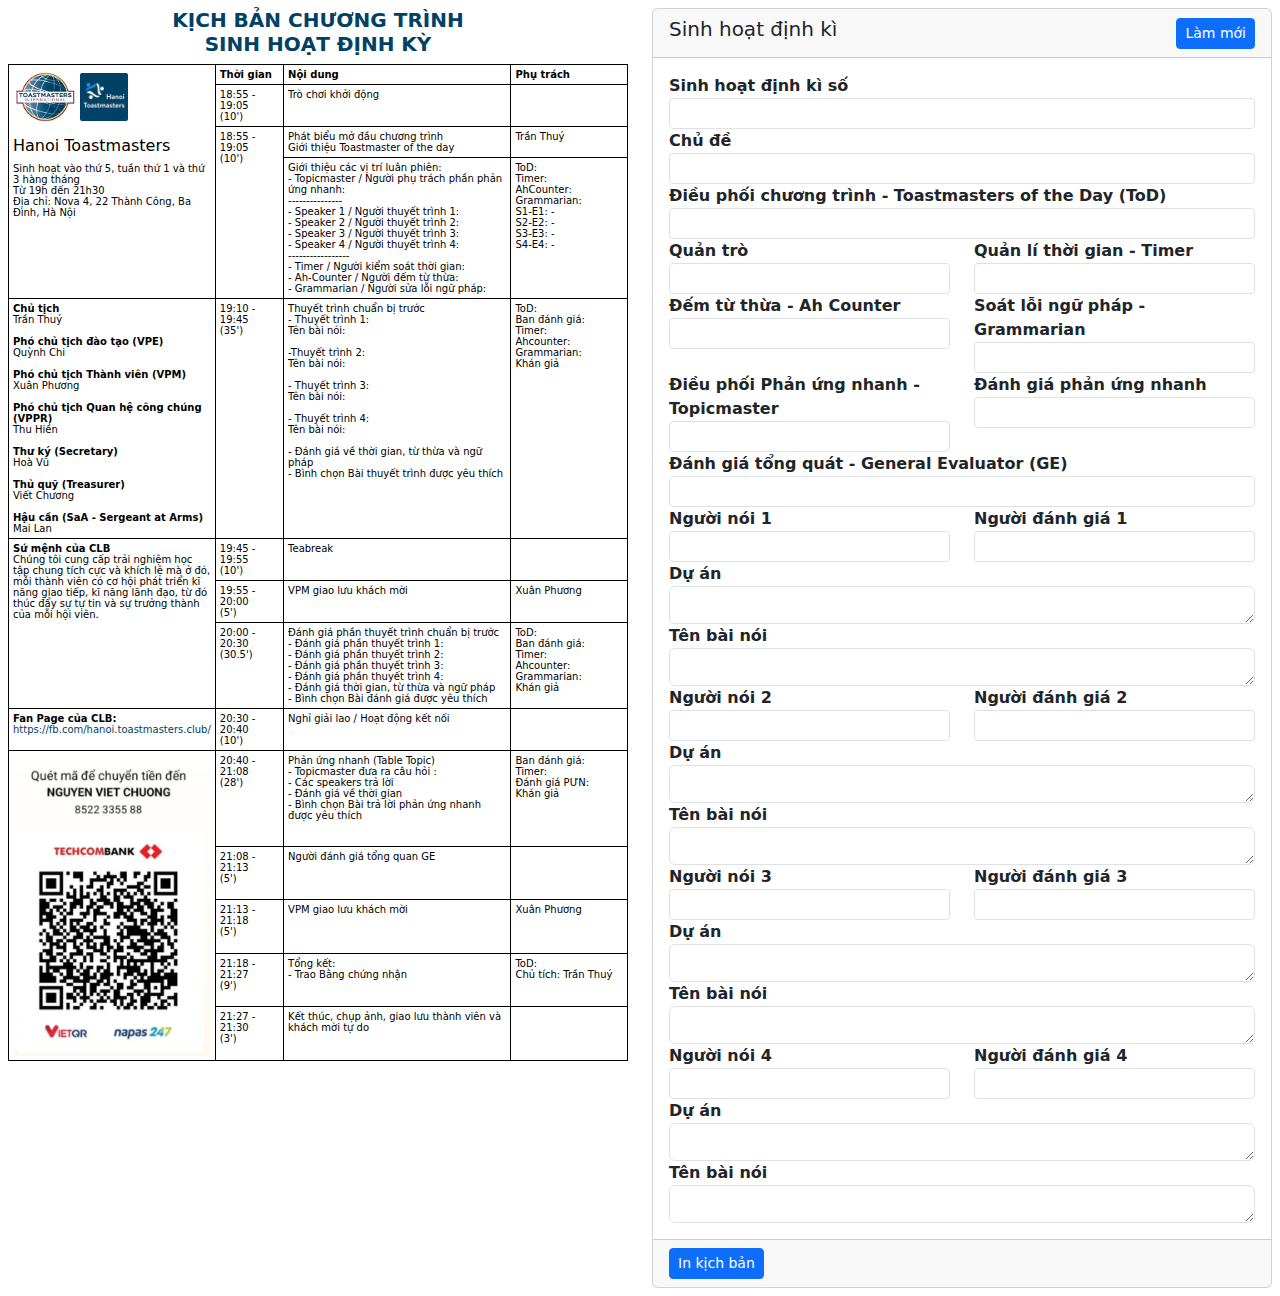
<file: shdk copy.html>
<!DOCTYPE html>
<html lang="en">

<head>
    <meta charset="UTF-8">
    <meta name="viewport" content="width=device-width, initial-scale=1.0">
    <title>Kịch bản sinh hoạt định kì <span id="shdk-number"></span></title>
    <style type="text/css" media="print">
        @page {
            size: auto;
            margin: 4mm;
        }

        @media print {
            body {
                visibility: hidden;
            }

            #print-area {
                visibility: visible;
                position: absolute;
                left: 0;
                top: 0;
            }
        }
    </style>
    <style>
        body {
            padding: 8px 8px;
        }

        #title {
            text-align: center;
            color: #004165;
        }


        a:link {
            color: #004165;
            background-color: transparent;
            text-decoration: none;
        }

        .table,
        tr,
        td {
            border: 1px solid black;
            border-collapse: collapse;
            font-size: 10px;
            line-height: normal;
        }

        .table {
            border: 1px solid black;
        }

        .table-bordered>thead>tr>th,
        .table-bordered>tbody>tr>th,
        .table-bordered>tfoot>tr>th,
        .table-bordered>thead>tr>td,
        .table-bordered>tbody>tr>td,
        .table-bordered>tfoot>tr>td {
            border: 1px solid black;
        }

        .time {
            width: 15%;
        }

        .content {
            width: 60%;
        }

        .pic {
            width: 25%;
        }

        lable {
            font-weight: 700;
        }
    </style>
    <link href="https://cdn.jsdelivr.net/npm/bootstrap@5.3.3/dist/css/bootstrap.min.css" rel="stylesheet"
        integrity="sha384-QWTKZyjpPEjISv5WaRU9OFeRpok6YctnYmDr5pNlyT2bRjXh0JMhjY6hW+ALEwIH" crossorigin="anonymous">
</head>

<body>
    <div class="row">
        <div id="print-area" class="col">
            <h5 id="title"><b>KỊCH BẢN CHƯƠNG TRÌNH<br>SINH HOẠT ĐỊNH KỲ <span id="shdk-number"></span><br><span
                        id="shdk-subject"></span></b></h5>
            <table id="table" class="table table-sm table-bordered">
                <tr>
                    <td rowspan="4">
                        <img src="www/logo_toastmasters.png" width="64"/>
                        <img src="www/logo_hanoitoastmasters.jpg" width="48" style="border-radius: 2px"/> <br/><br/>
                        <h6>Hanoi Toastmasters</h6>
                            Sinh hoạt vào thứ 5, tuần thứ 1 và thứ 3 hàng tháng<br>
                            Từ 19h đến 21h30<br/>
                            Địa chỉ: Nova 4, 22 Thành Công, Ba Đình, Hà Nội
                    </td>
                    <td class="time"><b>Thời gian</b></td>
                    <td class="content"><b>Nội dung</b></td>
                    <td class="pic"><b>Phụ trách</b></td>
                </tr>
                <tr>
                    <td class="time">18:55 - 19:05<br>(10&#39;)</td>
                    <td class="content">Trò chơi khởi động</td>
                    <td class="pic"><span id="shdk-gamer"> </span> </td>
                </tr>
                <tr>
                    <td class="time" rowspan="2">18:55 - 19:05<br>(10&#39;)</td>
                    <td class="content">Phát biểu mở đầu chương trình<br>Giới thiệu Toastmaster of the day</td>
                    <td class="pic">Trần Thuý</td>
                </tr>
                <tr>
                    <td class="time">Giới thiệu các vị trí luân phiên:<br>
                        - Topicmaster / Người phụ trách phần phản ứng nhanh: <span id="shdk-topicmaster"></span><br>
                        ---------------<br>
                        - Speaker 1 / Người thuyết trình 1: <span id="shdk-speaker1"></span><br>
                        - Speaker 2 / Người thuyết trình 2: <span id="shdk-speaker2"></span><br>
                        - Speaker 3 / Người thuyết trình 3: <span id="shdk-speaker3"></span><br>
                        - Speaker 4 / Người thuyết trình 4: <span id="shdk-speaker4"></span> <br>
                        -----------------<br>
                        - Timer / Người kiểm soát thời gian: <span id="shdk-timer"></span><br>
                        - Ah-Counter / Người đếm từ thừa: <span id="shdk-ahcounter"></span><br>
                        - Grammarian / Người sửa lỗi ngữ pháp: <span id="shdk-grammarian"></span><br>
                    </td>
                    <td class="pic">
                        ToD: <span id="shdk-tod"></span><br>
                        Timer: <span id="shdk-timer"></span><br>
                        AhCounter: <span id="shdk-ahcounter"></span><br>
                        Grammarian: <span id="shdk-grammarian"></span><br>
                        S1-E1: <span id="shdk-speaker1"></span> - <span id="shdk-eva1"></span><br>
                        S2-E2: <span id="shdk-speaker2"></span> - <span id="shdk-eva2"></span><br>
                        S3-E3: <span id="shdk-speaker3"></span> - <span id="shdk-eva3"></span><br>
                        S4-E4: <span id="shdk-speaker4"></span> - <span id="shdk-eva4"></span><br>
                    </td>
                </tr>
                <tr>
                    <td>

                            <b>Chủ tịch</b> <br>Trần Thuý<br><br>
                            <b>Phó chủ tịch đào tạo (VPE)</b><br>Quỳnh Chi<br><br>
                            <b>Phó chủ tịch Thành viên (VPM)</b><br>Xuân Phương<br><br>
                            <b>Phó chủ tịch Quan hệ công chúng (VPPR) </b><br>Thu Hiền<br><br>
                            <b>Thư ký (Secretary)</b><br>Hoà Vũ<br><br>
                            <b>Thủ quỹ (Treasurer)</b><br>Viết Chương<br><br>
                            <b>Hậu cần (SaA - Sergeant at Arms)</b><br>Mai Lan
                    </td>
                    <td class="time">19:10 - 19:45<br>(35&#39;)</td>
                    <td class="content">Thuyết trình chuẩn bị trước<br>
                        - Thuyết trình 1: <span id="shdk-project1"></span><br>
                        Tên bài nói: <span id="shdk-speakname1"></span><br> <br>
                        -Thuyết trình 2: <span id="shdk-project2"></span><br>
                        Tên bài nói: <span id="shdk-speakname2"></span><br> <br>
                        - Thuyết trình 3: <span id="shdk-project3"></span><br>
                        Tên bài nói: <span id="shdk-speakname3"></span><br> <br>
                        - Thuyết trình 4: <span id="shdk-project4"></span><br>
                        Tên bài nói: <span id="shdk-speakname4"></span><br> <br>
                        - Đánh giá về thời gian, từ thừa và ngữ pháp<br>
                        - Bình chọn Bài thuyết trình được yêu thích
                    </td>
                    <td class="pic">
                        ToD: <span id="shdk-tod"></span><br>
                        Ban đánh giá: <br>
                        Timer: <span id="shdk-timer"></span><br>
                        Ahcounter: <span id="shdk-ahcounter"></span><br>
                        Grammarian: <span id="shdk-grammarian"></span><br>
                        Khán giả
                    </td>
                </tr>
                <tr>
                    <td rowspan="3"><b>Sứ mệnh của CLB</b> <br>
                        Chúng tôi cung cấp trải nghiệm học tập chung tích cực và khích lệ mà ở đó, mỗi thành viên có cơ
                        hội phát triển kĩ năng giao tiếp, kĩ năng lãnh đạo, từ đó thúc đẩy sự tự tin và sự trưởng thành
                        của mỗi hội viên. </td>
                        <td class="time">19:45 - 19:55<br>(10&#39;)</td>
                    <td class="content">Teabreak</td>
                    <td class="pic"></td>

                </tr>
                <tr>
                    <td class="time">19:55 - 20:00<br>(5&#39;)</td>
                    <td class="content">VPM giao lưu khách mời</td>
                    <td class="pic">Xuân Phương</td>
                </tr>
                <tr>
                    <td class="time">20:00 - 20:30<br>(30.5&#39;)</td>
                    <td class="content">Đánh giá phần thuyết trình chuẩn bị trước<br>
                        - Đánh giá phần thuyết trình 1: <span id="shdk-eva1"></span><br>
                        - Đánh giá phần thuyết trình 2: <span id="shdk-eva2"></span><br>
                        - Đánh giá phần thuyết trình 3: <span id="shdk-eva3"></span><br>
                        - Đánh giá phần thuyết trình 4: <span id="shdk-eva4"></span><br>
                        - Đánh giá thời gian, từ thừa và ngữ pháp<br>
                        - Bình chọn Bài đánh giá được yêu thích</td>
                    <td class="pic">
                        ToD: <span id="shdk-tod"></span><br>
                        Ban đánh giá:
                        <br>Timer: <span id="shdk-timer"></span><br>
                        Ahcounter: <span id="shdk-ahcounter"></span><br>
                        Grammarian:<span id="shdk-grammarian"></span><br>
                        Khán giả
                    </td>
                </tr>
                <tr>
                    <td><b>Fan Page của CLB:</b><br><a
                            href="https://www.fb.com/hanoi.toastmasters.club/">https://fb.com/hanoi.toastmasters.club/</a>
                    </td>
                    <td class="time">20:30 - 20:40<br>(10&#39;)</td>
                    <td class="content"> Nghỉ giải lao / Hoạt động kết nối</td>
                    <td class="pic"></td>
                </tr>
                <tr>
                    <td rowspan="5"><img src="qr.jpg" width="100%" /></td>
                    <td>20:40 - 21:08<br>(28&#39;)</td>
                    <td>Phản ứng nhanh (Table Topic) <br>
                        - Topicmaster đưa ra câu hỏi : <span id="shdk-topicmaster"></span><br>
                        - Các speakers trả lời <br>
                        - Đánh giá về thời gian<br>
                        - Bình chọn Bài trả lời phản ứng nhanh được yêu thích
                    </td>
                    <td class="pic">
                        Ban đánh giá:
                        <br>Timer: <span id="shdk-timer"></span>
                        <br>Đánh giá PƯN: <span id="shdk-evatopicmaster"></span><br/>
                        Khán giả
                    </td>
                </tr>
                <tr>
                    <td class="time">21:08 - 21:13<br>(5&#39;)</td>
                    <td class="content">Người đánh giá tổng quan GE</td>
                    <td class="pic"><span id="shdk-ge"></span></td>
                </tr>
                <tr>
                    <td class="time">21:13 - 21:18<br>(5&#39;)</td>
                    <td class="content">VPM giao lưu khách mời </td>
                    <td class="pic">Xuân Phương</td>
                </tr>
                <tr>
                    <td class="time">21:18 - 21:27<br>(9&#39;)</td>
                    <td class="content">Tổng kết: <br>- Trao Bằng chứng nhận</td>
                    <td class="pic">ToD: <span id="shdk-tod"></span><br>Chủ tích: Trần Thuý</td>
                </tr>
                <tr>
                    <td class="time">21:27 - 21:30<br>(3&#39;)</td>
                    <td class="content">Kết thúc, chụp ảnh, giao lưu thành viên và khách mời tự do</td>
                    <td class="pic"></td>
                </tr>
            </table>
        </div>
        <div class="col pl-2">
            <div class="card card-primary">
                <div class="card-header d-flex justify-content-between align-items-center">
                    <h5 class="card-title">Sinh hoạt định kì</h5>
                    <button class="btn btn-sm btn-primary" onclick="onSHDKChanged()">Làm mới</button>
                </div>
                <!-- /.card-header -->
                <!-- form start -->
                <form>
                    <div class="card-body">
                        <div class="form-group">
                            <label class="fw-bold">Sinh hoạt định kì số</label>
                            <select class="form-control form-control-sm" id="select-number" onchange="onSHDKChanged()">
                            </select>
                        </div>
                        <div class="form-group">
                            <label class="fw-bold" for="input-subject">Chủ đề</label>
                            <input type="text" class="form-control form-control-sm" id="input-subject"
                                onkeydown="onSubjectChanged()">
                        </div>
                        <div class="form-group">
                            <label class="fw-bold" for="input-tod">Điều phối chương trình - Toastmasters of
                                the Day (ToD)</label>
                            <input type="text" class="form-control  form-control-sm" id="input-tod">
                        </div>
                        <div class="row">
                            <div class="form-group col">
                                <label class="fw-bold" for="input-gamer">Quản trò</label>
                                <input type="text" class="form-control  form-control-sm" id="input-gamer">
                            </div>
                            <div class="form-group col">
                                <label class="fw-bold" for="input-timer">Quản lí thời gian - Timer</label>
                                <input type="text" class="form-control  form-control-sm" id="input-timer">
                            </div>
                        </div>
                        <div class="row">
                            <div class="form-group col">
                                <label class="fw-bold" for="input-ahcounter">Đếm từ thừa - Ah Counter</label>
                                <input type="text" class="form-control  form-control-sm" id="input-ahcounter">
                            </div>
                            <div class="form-group col">
                                <label class="fw-bold" for="input-grammarian">Soát lỗi ngữ pháp -
                                    Grammarian</label>
                                <input type="text" class="form-control  form-control-sm" id="input-grammarian">
                            </div>
                        </div>
                        <div class="row">
                            <div class="form-group col">
                                <label class="fw-bold" for="input-topicmaster">Điều phối Phản ứng nhanh -
                                    Topicmaster</label>
                                <input type="text" class="form-control  form-control-sm" id="input-topicmaster">
                            </div>
                            <div class="form-group col">
                                <label class="fw-bold" for="input-evatopicmaster">Đánh giá phản ứng nhanh</label>
                                <input type="text" class="form-control  form-control-sm" id="input-evatopicmaster">
                            </div>
                        </div>
                        <div class="form-group">
                            <label class="fw-bold" for="input-ge">Đánh giá tổng quát - General Evaluator
                                (GE)</label>
                            <input type="text" class="form-control  form-control-sm" id="input-ge">
                        </div>

                        <!-- Người nói 1 -->
                        <div class="row">
                            <div class="form-group col">
                                <label class="fw-bold" for="input-speaker1">Người nói 1</label>
                                <input type="text" class="form-control  form-control-sm" id="input-speaker1">
                            </div>
                            <div class="form-group col">
                                <label class="fw-bold" for="input-eva1">Người đánh giá 1</label>
                                <input type="text" class="form-control  form-control-sm" id="input-eva1">
                            </div>
                        </div>
                        <div class="form-group">
                            <label class="fw-bold" for="input-project1">Dự án</label>
                            <textarea id="input-project1" class="form-control" rows="1"></textarea>
                        </div>
                        <div class="form-group">
                            <label class="fw-bold" for="input-speakname1">Tên bài nói</label>
                            <textarea id="input-speakname1" class="form-control" rows="1"></textarea>
                        </div>

                        <!-- Người nói 2 -->
                        <div class="row">
                            <div class="form-group col">
                                <label class="fw-bold" for="input-speaker2">Người nói 2</label>
                                <input type="text" class="form-control  form-control-sm" id="input-speaker2">
                            </div>
                            <div class="form-group col">
                                <label class="fw-bold" for="input-eva2">Người đánh giá 2</label>
                                <input type="text" class="form-control  form-control-sm" id="input-eva2">
                            </div>
                        </div>
                        <div class="form-group">
                            <label class="fw-bold" for="input-project2">Dự án</label>
                            <textarea id="input-project2" class="form-control" rows="1"></textarea>
                        </div>
                        <div class="form-group">
                            <label class="fw-bold" for="input-speakname2">Tên bài nói</label>
                            <textarea id="input-speakname2" class="form-control" rows="1"></textarea>
                        </div>

                        <!-- Người nói 3 -->
                        <div class="row">
                            <div class="form-group col">
                                <label class="fw-bold" for="input-speaker3">Người nói 3</label>
                                <input type="text" class="form-control  form-control-sm" id="input-speaker3">
                            </div>
                            <div class="form-group col">
                                <label class="fw-bold" for="input-eva3">Người đánh giá 3</label>
                                <input type="text" class="form-control  form-control-sm" id="input-eva3">
                            </div>
                        </div>
                        <div class="form-group">
                            <label class="fw-bold" for="input-project3">Dự án</label>
                            <textarea id="input-project3" class="form-control" rows="1"></textarea>
                        </div>
                        <div class="form-group">
                            <label class="fw-bold" for="input-speakname3">Tên bài nói</label>
                            <textarea id="input-speakname3" class="form-control" rows="1"></textarea>
                        </div>

                        <!-- Người nói 4 -->
                        <div class="row">
                            <div class="form-group col">
                                <label class="fw-bold" for="input-speaker4">Người nói 4</label>
                                <input type="text" class="form-control  form-control-sm" id="input-speaker4">
                            </div>
                            <div class="form-group col">
                                <label class="fw-bold" for="input-eva4">Người đánh giá 4</label>
                                <input type="text" class="form-control  form-control-sm" id="input-eva4">
                            </div>
                        </div>
                        <div class="form-group">
                            <label class="fw-bold" for="input-project4">Dự án</label>
                            <textarea id="input-project4" class="form-control" rows="1"></textarea>
                        </div>
                        <div class="form-group">
                            <label class="fw-bold" for="input-speakname4">Tên bài nói</label>
                            <textarea id="input-speakname4" class="form-control" rows="1"></textarea>
                        </div>
                    </div>
                    <!-- /.card-body -->

                    <div class="card-footer">
                        <button type="submit" class="btn btn-sm btn-primary" onclick="window.print()">In kịch
                            bản</button>
                    </div>
                </form>
            </div>
        </div>

    </div>
</body>

</html>
<script src="https://cdn.jsdelivr.net/npm/bootstrap@5.3.3/dist/js/bootstrap.bundle.min.js"
    integrity="sha384-YvpcrYf0tY3lHB60NNkmXc5s9fDVZLESaAA55NDzOxhy9GkcIdslK1eN7N6jIeHz"
    crossorigin="anonymous"></script>

<script src="https://ajax.googleapis.com/ajax/libs/jquery/3.7.1/jquery.min.js"></script>

<script src="shdk.js"></script>

<script>
    window.onload = async function () {
        // Danh sách các hàm onchange tương ứng với các input
        const onchangeHandlers = {
            'input-subject': onSubjectChanged,
            'input-tod': onToDChanged,
            'input-gamer': onGamerChanged,
            'input-timer': onTimerChanged,
            'input-ahcounter': onAhCounterChanged,
            'input-grammarian': onGrammarianChanged,
            'input-topicmaster': onTopicmasterChanged,
            'input-evatopicmaster': onEvaTopicmasterChanged,
            'input-ge': onGEChanged,
            'input-speaker1': onSpeaker1Changed,
            'input-eva1': onEva1Changed,
            'input-project1': onProject1Changed,
            'input-speakname1': onSpeakName1Changed,
            'input-speaker2': onSpeaker2Changed,
            'input-eva2': onEva2Changed,
            'input-project2': onProject2Changed,
            'input-speakname2': onSpeakName2Changed,
            'input-speaker3': onSpeaker3Changed,
            'input-eva3': onEva3Changed,
            'input-project3': onProject3Changed,
            'input-speakname3': onSpeakName3Changed,
            'input-speaker4': onSpeaker4Changed,
            'input-eva4': onEva4Changed,
            'input-project4': onProject4Changed,
            'input-speakname4': onSpeakName4Changed
        };

        // Thêm sự kiện onchange cho từng input
        for (const id in onchangeHandlers) {
            const inputElement = document.getElementById(id);
            if (inputElement) {
                inputElement.addEventListener('change', function () {
                    console.log(`Saving ${id} with value: ${this.value}`);
                    onchangeHandlers[id](this.value);
                });
            }
        }

        // Khôi phục dữ liệu từ LocalStorage
        for (const id in onchangeHandlers) {
            console.log(localStorage.getItem(id.substring(6)));
            const savedValue = localStorage.getItem(id.substring(6));
            if (savedValue) {
                const inputElement = document.getElementById(id);
                if (inputElement && !inputElement.value) {
                    console.log(`Restoring ${id} with value: ${savedValue}`);
                    inputElement.value = savedValue;
                    onchangeHandlers[id](savedValue); // Gọi hàm để cập nhật giao diện
                }
            }
        }

        await getAllSHDK();

        // Tìm SHDK gần nhất
        const closestSHDK = findClosestSHDK();

        $.each(shdks, function (i, item) {
            $('#select-number').append($('<option>', {
                value: JSON.stringify(item),
                text: `${item.shdk}: ${changeDateFormat(item.time)}`,
                selected: item.shdk === closestSHDK.shdk // Tự động chọn SHDK gần nhất
            }));
        });

        onSHDKChanged();
    };

    function onSHDKChanged() {
        let shdk = JSON.parse($('#select-number').val());

        $('#shdk-number').toArray().forEach(element => {
            element.textContent = shdk.shdk.slice(5);
        });

        onSubjectChanged(shdk.subject);
        onToDChanged(shdk.tod);
        onGamerChanged(shdk.gamer);
        onTimerChanged(shdk.timer);
        onAhCounterChanged(shdk.ahcounter);
        onGrammarianChanged(shdk.grammarian);
        onTopicmasterChanged(shdk.topicmaster);
        onEvaTopicmasterChanged(shdk.evatopicmaster);
        onGEChanged(shdk.ge);
        onSpeaker1Changed(shdk.speaker1);
        onEva1Changed(shdk.eva1);
        onSpeaker2Changed(shdk.speaker2);
        onEva2Changed(shdk.eva2);
        onSpeaker3Changed(shdk.speaker3);
        onEva3Changed(shdk.eva3);
        onSpeaker4Changed(shdk.speaker4);
        onEva4Changed(shdk.eva4);
    }

    function onSubjectChanged(val) {
        if (val) {
            $('#input-subject').val(val);
        }
        $('#shdk-subject').toArray().forEach(element => {
            element.textContent = $('#input-subject').val();
        });
        localStorage.setItem('subject', $('#input-subject').val());
    }

    function onToDChanged(val) {
        if (val) {
            $('#input-tod').val(val);
        }
        $('[id=shdk-tod]').toArray().forEach(element => {
            element.textContent = $('#input-tod').val();
        });
        localStorage.setItem('tod', $('#input-tod').val());
    }

    function onGamerChanged(val) {
        if (val) {
            $('#input-gamer').val(val);
        }
        $('#shdk-gamer').toArray().forEach(element => {
            element.textContent = $('#input-gamer').val();
        });
        localStorage.setItem('gamer', $('#input-gamer').val());
    }

    function onTimerChanged(val) {
        if (val) {
            $('#input-timer').val(val);
        }
        $('[id=shdk-timer]').toArray().forEach(element => {
            element.textContent = $('#input-timer').val();
        });
        localStorage.setItem('timer', $('#input-timer').val());
    }

    function onAhCounterChanged(val) {
        if (val) {
            $('#input-ahcounter').val(val);
        }
        $('[id=shdk-ahcounter]').toArray().forEach(element => {
            element.textContent = $('#input-ahcounter').val();
        });
        localStorage.setItem('ahcounter', $('#input-ahcounter').val());
    }

    function onGrammarianChanged(val) {
        if (val) {
            $('#input-grammarian').val(val);
        }
        $('[id=shdk-grammarian]').toArray().forEach(element => {
            element.textContent = $('#input-grammarian').val();
        });
        localStorage.setItem('grammarian', $('#input-grammarian').val());
    }

    function onTopicmasterChanged(val) {
        if (val) {
            $('#input-topicmaster').val(val);
        }
        $('[id=shdk-topicmaster]').toArray().forEach(element => {
            element.textContent = $('#input-topicmaster').val();
        });
        localStorage.setItem('topicmaster', $('#input-topicmaster').val());
    }

    function onEvaTopicmasterChanged(val) {
        if (val) {
            $('#input-evatopicmaster').val(val);
        }
        $('#shdk-evatopicmaster').toArray().forEach(element => {
            element.textContent = $('#input-evatopicmaster').val();
        });
        localStorage.setItem('evatopicmaster', $('#input-evatopicmaster').val());
    }

    function onGEChanged(val) {
        if (val) {
            $('#input-ge').val(val);
        }
        $('#shdk-ge').toArray().forEach(element => {
            element.textContent = $('#input-ge').val();
        });
        localStorage.setItem('ge', $('#input-ge').val());
    }

    function onSpeaker1Changed(val) {
        if (val) {
            $('#input-speaker1').val(val);
        }
        $('[id=shdk-speaker1]').toArray().forEach(element => {
            element.textContent = $('#input-speaker1').val();
        });
        localStorage.setItem('speaker1', $('#input-speaker1').val());
    }

    function onEva1Changed(val) {
        if (val) {
            $('#input-eva1').val(val);
        }
        $('[id=shdk-eva1]').toArray().forEach(element => {
            element.textContent = $('#input-eva1').val();
        });
        localStorage.setItem('eva1', $('#input-eva1').val());
    }

    function onProject1Changed(val) {
        console.log(val);
        if (val) {
            $('#input-project1').val(val);
        }
        $('[id=shdk-project1]').toArray().forEach(element => {
            element.textContent = $('#input-project1').val();
        });
        localStorage.setItem('project1', $('#input-project1').val());
    }

    function onSpeakName1Changed(val) {
        if (val) {
            $('#input-speakname1').val(val);
        }
        $('[id=shdk-speakname1]').toArray().forEach(element => {
            element.textContent = $('#input-speakname1').val();
        });
        localStorage.setItem('speakname1', $('#input-speakname1').val());
    }

    function onSpeaker2Changed(val) {
        if (val) {
            $('#input-speaker2').val(val);
        }
        $('[id=shdk-speaker2]').toArray().forEach(element => {
            element.textContent = $('#input-speaker2').val();
        });
        localStorage.setItem('speaker2', $('#input-speaker2').val());
    }

    function onEva2Changed(val) {
        if (val) {
            $('#input-eva2').val(val);
        }
        $('[id=shdk-eva2]').toArray().forEach(element => {
            element.textContent = $('#input-eva2').val();
        });
        localStorage.setItem('eva2', $('#input-eva2').val());
    }

    function onProject2Changed(val) {
        if (val) {
            $('#input-project2').val(val);
        }
        $('[id=shdk-project2]').toArray().forEach(element => {
            element.textContent = $('#input-project2').val();
        });
        localStorage.setItem('project2', $('#input-project2').val());
    }

    function onSpeakName2Changed(val) {
        if (val) {
            $('#input-speakname2').val(val);
        }
        $('[id=shdk-speakname2]').toArray().forEach(element => {
            element.textContent = $('#input-speakname2').val();
        });
        localStorage.setItem('speakname2', $('#input-speakname2').val());
    }


    function onSpeaker3Changed(val) {
        if (val) {
            $('#input-speaker3').val(val);
        }
        $('[id=shdk-speaker3]').toArray().forEach(element => {
            element.textContent = $('#input-speaker3').val();
        });
        localStorage.setItem('speaker3', $('#input-speaker3').val());
    }

    function onEva3Changed(val) {
        if (val) {
            $('#input-eva3').val(val);
        }
        $('[id=shdk-eva3]').toArray().forEach(element => {
            element.textContent = $('#input-eva3').val();
        });
        localStorage.setItem('eva3', $('#input-eva3').val());
    }

    function onProject3Changed(val) {
        if (val) {
            $('#input-project3').val(val);
        }
        $('[id=shdk-project3]').toArray().forEach(element => {
            element.textContent = $('#input-project3').val();
        });
        localStorage.setItem('project3', $('#input-project3').val());
    }

    function onSpeakName3Changed(val) {
        if (val) {
            $('#input-speakname3').val(val);
        }
        $('[id=shdk-speakname3]').toArray().forEach(element => {
            element.textContent = $('#input-speakname3').val();
        });
        localStorage.setItem('speakname3', $('#input-speakname3').val());
    }


    function onSpeaker4Changed(val) {
        if (val) {
            $('#input-speaker4').val(val);
        }
        $('[id=shdk-speaker4]').toArray().forEach(element => {
            element.textContent = $('#input-speaker4').val();
        });
        localStorage.setItem('speaker4', $('#input-speaker4').val());
    }

    function onEva4Changed(val) {
        if (val) {
            $('#input-eva4').val(val);
        }
        $('[id=shdk-eva4]').toArray().forEach(element => {
            element.textContent = $('#input-eva4').val();
        });
        localStorage.setItem('eva4', $('#input-eva4').val());
    }

    function onProject4Changed(val) {
        if (val) {
            $('#input-project4').val(val);
        }
        $('[id=shdk-project4]').toArray().forEach(element => {
            element.textContent = $('#input-project4').val();
        });
        localStorage.setItem('project4', $('#input-project4').val());
    }

    function onSpeakName4Changed(val) {
        if (val) {
            $('#input-speakname4').val(val);
        }
        $('[id=shdk-speakname4]').toArray().forEach(element => {
            element.textContent = $('#input-speakname4').val();
        });
        localStorage.setItem('speakname4', $('#input-speakname4').val());
    }

    function changeDateFormat(dateString) {
        const months = {
            "jan": "01",
            "feb": "02",
            "mar": "03",
            "apr": "04",
            "may": "05",
            "jun": "06",
            "jul": "07",
            "aug": "08",
            "sep": "09",
            "oct": "10",
            "nov": "11",
            "dec": "12"
        };

        // Kiểm tra xem dateString có tồn tại và có định dạng hợp lệ không
        if (!dateString || typeof dateString !== 'string') {
            return null; // hoặc return một giá trị mặc định
        }

        const [day, month, year] = dateString.split('-');

        // Kiểm tra xem day, month, year có tồn tại hay không
        if (!day || !month || !year) {
            console.error('Incomplete date string:', dateString);
            return null;
        }

        // Thêm số 0 vào trước ngày nếu cần
        const dayWithLeadingZero = day.padStart(2, '0');

        // Chuyển tháng sang số
        const monthNumber = months[month.toLowerCase()];

        // Kiểm tra xem tháng có hợp lệ không
        if (!monthNumber) {
            console.error('Invalid month:', month);
            return null;
        }

        return `${dayWithLeadingZero}/${monthNumber}/${year}`;
    }

    function parseSHDKDate(shdkDateString) {
        // Kiểm tra nếu chuỗi không tồn tại hoặc không phải là chuỗi
        if (!shdkDateString || typeof shdkDateString !== 'string') {
            return null; // Trả về null để xử lý sau
        }

        const [day, month, year] = shdkDateString.split('-');

        if (!day || !month || !year) {
            console.error('Incomplete date:', shdkDateString);
            return null;
        }

        const months = {
            "jan": "01",
            "feb": "02",
            "mar": "03",
            "apr": "04",
            "may": "05",
            "jun": "06",
            "jul": "07",
            "aug": "08",
            "sep": "09",
            "oct": "10",
            "nov": "11",
            "dec": "12"
        };

        const monthLowerCase = month.toLowerCase();
        const monthNumber = months[monthLowerCase];

        if (!monthNumber) {
            console.error('Invalid month:', month);
            return null;
        }

        const formattedDate = `${year}-${monthNumber}-${day.padStart(2, '0')}`;
        return new Date(formattedDate);
    }
    function findClosestSHDK() {
        const currentDate = new Date();
        let closestSHDK = null;
        let closestDifference = Infinity;

        shdks.forEach(item => {
            const shdkDate = parseSHDKDate(item.time);

            if (!shdkDate) {
                return; // Bỏ qua nếu không thể chuyển đổi ngày
            }

            const difference = Math.abs(currentDate - shdkDate);

            if (difference < closestDifference) {
                closestDifference = difference;
                closestSHDK = item;
            }
        });

        return closestSHDK;
    }
</script>
</file>
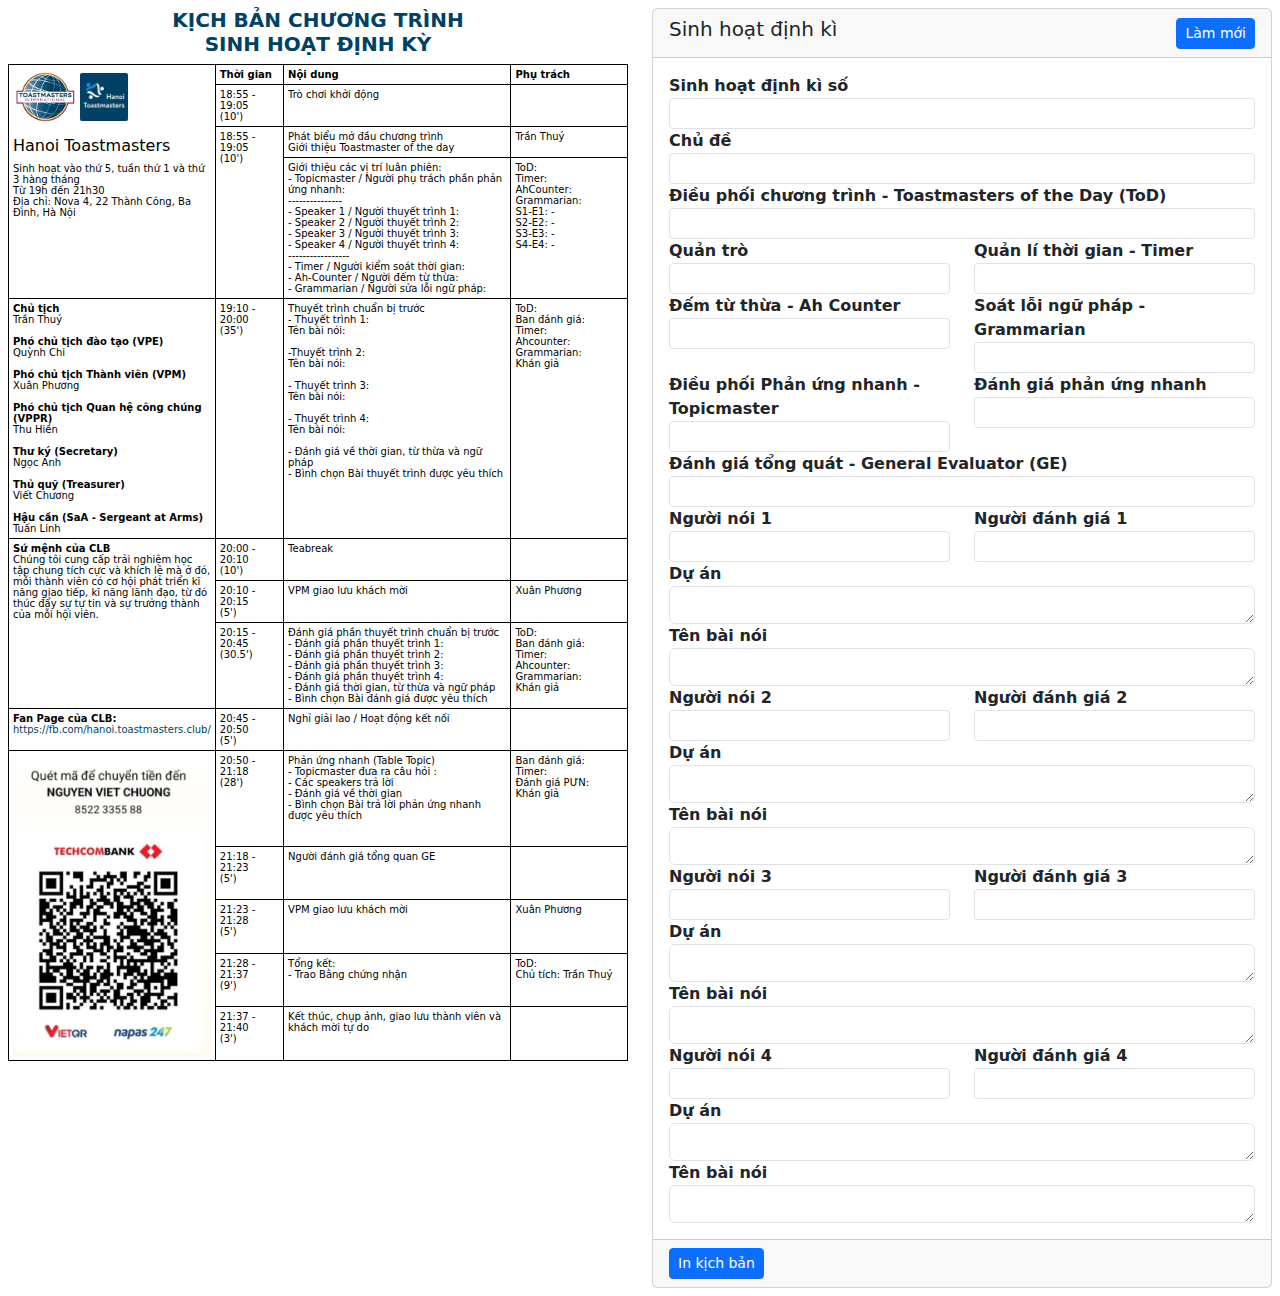
<file: shdk.html>
<!DOCTYPE html>
<html lang="en">

<head>
    <meta charset="UTF-8">
    <meta name="viewport" content="width=device-width, initial-scale=1.0">
    <title>Kịch bản sinh hoạt định kì <span id="shdk-number"></span></title>
    <style type="text/css" media="print">
        @page {
            size: auto;
            margin: 4mm;
        }

        @media print {
            body {
                visibility: hidden;
            }

            #print-area {
                visibility: visible;
                position: absolute;
                left: 0;
                top: 0;
            }
        }
    </style>
    <style>
        body {
            padding: 8px 8px;
        }

        #title {
            text-align: center;
            color: #004165;
        }


        a:link {
            color: #004165;
            background-color: transparent;
            text-decoration: none;
        }

        .table,
        tr,
        td {
            border: 1px solid black;
            border-collapse: collapse;
            font-size: 10px;
            line-height: normal;
        }

        .table {
            border: 1px solid black;
        }

        .table-bordered>thead>tr>th,
        .table-bordered>tbody>tr>th,
        .table-bordered>tfoot>tr>th,
        .table-bordered>thead>tr>td,
        .table-bordered>tbody>tr>td,
        .table-bordered>tfoot>tr>td {
            border: 1px solid black;
        }

        .time {
            width: 15%;
        }

        .content {
            width: 60%;
        }

        .pic {
            width: 25%;
        }

        lable {
            font-weight: 700;
        }
    </style>
    <link href="https://cdn.jsdelivr.net/npm/bootstrap@5.3.3/dist/css/bootstrap.min.css" rel="stylesheet"
        integrity="sha384-QWTKZyjpPEjISv5WaRU9OFeRpok6YctnYmDr5pNlyT2bRjXh0JMhjY6hW+ALEwIH" crossorigin="anonymous">
</head>

<body>
    <div class="row">
        <div id="print-area" class="col">
            <h5 id="title"><b>KỊCH BẢN CHƯƠNG TRÌNH<br>SINH HOẠT ĐỊNH KỲ <span id="shdk-number"></span><br><span
                        id="shdk-subject"></span></b></h5>
            <table id="table" class="table table-sm table-bordered">
                <tr>
                    <td rowspan="4">
                        <img src="www/logo_toastmasters.png" width="64"/>
                        <img src="www/logo_hanoitoastmasters.jpg" width="48" style="border-radius: 2px"/> <br/><br/>
                        <h6>Hanoi Toastmasters</h6>
                            Sinh hoạt vào thứ 5, tuần thứ 1 và thứ 3 hàng tháng<br>
                            Từ 19h đến 21h30<br/>
                            Địa chỉ: Nova 4, 22 Thành Công, Ba Đình, Hà Nội
                    </td>
                    <td class="time"><b>Thời gian</b></td>
                    <td class="content"><b>Nội dung</b></td>
                    <td class="pic"><b>Phụ trách</b></td>
                </tr>
                <tr>
                    <td class="time">18:55 - 19:05<br>(10&#39;)</td>
                    <td class="content">Trò chơi khởi động</td>
                    <td class="pic"><span id="shdk-gamer"> </span> </td>
                </tr>
                <tr>
                    <td class="time" rowspan="2">18:55 - 19:05<br>(10&#39;)</td>
                    <td class="content">Phát biểu mở đầu chương trình<br>Giới thiệu Toastmaster of the day</td>
                    <td class="pic">Trần Thuý</td>
                </tr>
                <tr>
                    <td class="time">Giới thiệu các vị trí luân phiên:<br>
                        - Topicmaster / Người phụ trách phần phản ứng nhanh: <span id="shdk-topicmaster"></span><br>
                        ---------------<br>
                        - Speaker 1 / Người thuyết trình 1: <span id="shdk-speaker1"></span><br>
                        - Speaker 2 / Người thuyết trình 2: <span id="shdk-speaker2"></span><br>
                        - Speaker 3 / Người thuyết trình 3: <span id="shdk-speaker3"></span><br>
                        - Speaker 4 / Người thuyết trình 4: <span id="shdk-speaker4"></span> <br>
                        -----------------<br>
                        - Timer / Người kiểm soát thời gian: <span id="shdk-timer"></span><br>
                        - Ah-Counter / Người đếm từ thừa: <span id="shdk-ahcounter"></span><br>
                        - Grammarian / Người sửa lỗi ngữ pháp: <span id="shdk-grammarian"></span><br>
                    </td>
                    <td class="pic">
                        ToD: <span id="shdk-tod"></span><br>
                        Timer: <span id="shdk-timer"></span><br>
                        AhCounter: <span id="shdk-ahcounter"></span><br>
                        Grammarian: <span id="shdk-grammarian"></span><br>
                        S1-E1: <span id="shdk-speaker1"></span> - <span id="shdk-eva1"></span><br>
                        S2-E2: <span id="shdk-speaker2"></span> - <span id="shdk-eva2"></span><br>
                        S3-E3: <span id="shdk-speaker3"></span> - <span id="shdk-eva3"></span><br>
                        S4-E4: <span id="shdk-speaker4"></span> - <span id="shdk-eva4"></span><br>
                    </td>
                </tr>
                <tr>
                    <td>

                            <b>Chủ tịch</b> <br>Trần Thuý<br><br>
                            <b>Phó chủ tịch đào tạo (VPE)</b><br>Quỳnh Chi<br><br>
                            <b>Phó chủ tịch Thành viên (VPM)</b><br>Xuân Phương<br><br>
                            <b>Phó chủ tịch Quan hệ công chúng (VPPR) </b><br>Thu Hiền<br><br>
                            <b>Thư ký (Secretary)</b><br>Ngọc Anh<br><br>
                            <b>Thủ quỹ (Treasurer)</b><br>Viết Chương<br><br>
                            <b>Hậu cần (SaA - Sergeant at Arms)</b><br>Tuấn Linh
                    </td>
                    <td class="time">19:10 - 20:00<br>(35&#39;)</td>
                    <td class="content">Thuyết trình chuẩn bị trước<br>
                        - Thuyết trình 1: <span id="shdk-project1"></span><br>
                        Tên bài nói: <span id="shdk-speakname1"></span><br> <br>
                        -Thuyết trình 2: <span id="shdk-project2"></span><br>
                        Tên bài nói: <span id="shdk-speakname2"></span><br> <br>
                        - Thuyết trình 3: <span id="shdk-project3"></span><br>
                        Tên bài nói: <span id="shdk-speakname3"></span><br> <br>
                        - Thuyết trình 4: <span id="shdk-project4"></span><br>
                        Tên bài nói: <span id="shdk-speakname4"></span><br> <br>
                        - Đánh giá về thời gian, từ thừa và ngữ pháp<br>
                        - Bình chọn Bài thuyết trình được yêu thích
                    </td>
                    <td class="pic">
                        ToD: <span id="shdk-tod"></span><br>
                        Ban đánh giá: <br>
                        Timer: <span id="shdk-timer"></span><br>
                        Ahcounter: <span id="shdk-ahcounter"></span><br>
                        Grammarian: <span id="shdk-grammarian"></span><br>
                        Khán giả
                    </td>
                </tr>
                <tr>
                    <td rowspan="3"><b>Sứ mệnh của CLB</b> <br>
                        Chúng tôi cung cấp trải nghiệm học tập chung tích cực và khích lệ mà ở đó, mỗi thành viên có cơ
                        hội phát triển kĩ năng giao tiếp, kĩ năng lãnh đạo, từ đó thúc đẩy sự tự tin và sự trưởng thành
                        của mỗi hội viên. </td>
                    <td class="time">20:00 - 20:10<br>(10&#39;)</td>
                    <td class="content">Teabreak</td>
                    <td class="pic"></td>

                </tr>
                <tr>
                    <td class="time">20:10 - 20:15<br>(5&#39;)</td>
                    <td class="content">VPM giao lưu khách mời</td>
                    <td class="pic">Xuân Phương</td>
                </tr>
                <tr>
                    <td class="time">20:15 - 20:45<br>(30.5&#39;)</td>
                    <td class="content">Đánh giá phần thuyết trình chuẩn bị trước<br>
                        - Đánh giá phần thuyết trình 1: <span id="shdk-eva1"></span><br>
                        - Đánh giá phần thuyết trình 2: <span id="shdk-eva2"></span><br>
                        - Đánh giá phần thuyết trình 3: <span id="shdk-eva3"></span><br>
                        - Đánh giá phần thuyết trình 4: <span id="shdk-eva4"></span><br>
                        - Đánh giá thời gian, từ thừa và ngữ pháp<br>
                        - Bình chọn Bài đánh giá được yêu thích</td>
                    <td class="pic">
                        ToD: <span id="shdk-tod"></span><br>
                        Ban đánh giá:
                        <br>Timer: <span id="shdk-timer"></span><br>
                        Ahcounter: <span id="shdk-ahcounter"></span><br>
                        Grammarian:<span id="shdk-grammarian"></span><br>
                        Khán giả
                    </td>
                </tr>
                <tr>
                    <td><b>Fan Page của CLB:</b><br><a
                            href="https://www.fb.com/hanoi.toastmasters.club/">https://fb.com/hanoi.toastmasters.club/</a>
                    </td>
                    <td class="time">20:45 - 20:50<br>(5&#39;)</td>
                    <td class="content"> Nghỉ giải lao / Hoạt động kết nối</td>
                    <td class="pic"></td>
                </tr>
                <tr>
                    <td rowspan="5"><img src="qr.jpg" width="100%" /></td>
                    <td>20:50 - 21:18<br>(28&#39;)</td>
                    <td>Phản ứng nhanh (Table Topic) <br>
                        - Topicmaster đưa ra câu hỏi : <span id="shdk-topicmaster"></span><br>
                        - Các speakers trả lời <br>
                        - Đánh giá về thời gian<br>
                        - Bình chọn Bài trả lời phản ứng nhanh được yêu thích
                    </td>
                    <td class="pic">
                        Ban đánh giá:
                        <br>Timer: <span id="shdk-timer"></span>
                        <br>Đánh giá PƯN: <span id="shdk-evatopicmaster"></span><br/>
                        Khán giả
                    </td>
                </tr>
                <tr>
                    <td class="time">21:18 - 21:23<br>(5&#39;)</td>
                    <td class="content">Người đánh giá tổng quan GE</td>
                    <td class="pic"><span id="shdk-ge"></span></td>
                </tr>
                <tr>
                    <td class="time">21:23 - 21:28<br>(5&#39;)</td>
                    <td class="content">VPM giao lưu khách mời </td>
                    <td class="pic">Xuân Phương</td>
                </tr>
                <tr>
                    <td class="time">21:28 - 21:37<br>(9&#39;)</td>
                    <td class="content">Tổng kết: <br>- Trao Bằng chứng nhận</td>
                    <td class="pic">ToD: <span id="shdk-tod"></span><br>Chủ tích: Trần Thuý</td>
                </tr>
                <tr>
                    <td class="time">21:37 - 21:40<br>(3&#39;)</td>
                    <td class="content">Kết thúc, chụp ảnh, giao lưu thành viên và khách mời tự do</td>
                    <td class="pic"></td>
                </tr>
            </table>
        </div>
        <div class="col pl-2">
            <div class="card card-primary">
                <div class="card-header d-flex justify-content-between align-items-center">
                    <h5 class="card-title">Sinh hoạt định kì</h5>
                    <button class="btn btn-sm btn-primary" onclick="onSHDKChanged()">Làm mới</button>
                </div>
                <!-- /.card-header -->
                <!-- form start -->
                <form>
                    <div class="card-body">
                        <div class="form-group">
                            <label class="fw-bold">Sinh hoạt định kì số</label>
                            <select class="form-control form-control-sm" id="select-number" onchange="onSHDKChanged()">
                            </select>
                        </div>
                        <div class="form-group">
                            <label class="fw-bold" for="input-subject">Chủ đề</label>
                            <input type="text" class="form-control form-control-sm" id="input-subject"
                                onkeydown="onSubjectChanged()">
                        </div>
                        <div class="form-group">
                            <label class="fw-bold" for="input-tod">Điều phối chương trình - Toastmasters of
                                the Day (ToD)</label>
                            <input type="text" class="form-control  form-control-sm" id="input-tod">
                        </div>
                        <div class="row">
                            <div class="form-group col">
                                <label class="fw-bold" for="input-gamer">Quản trò</label>
                                <input type="text" class="form-control  form-control-sm" id="input-gamer">
                            </div>
                            <div class="form-group col">
                                <label class="fw-bold" for="input-timer">Quản lí thời gian - Timer</label>
                                <input type="text" class="form-control  form-control-sm" id="input-timer">
                            </div>
                        </div>
                        <div class="row">
                            <div class="form-group col">
                                <label class="fw-bold" for="input-ahcounter">Đếm từ thừa - Ah Counter</label>
                                <input type="text" class="form-control  form-control-sm" id="input-ahcounter">
                            </div>
                            <div class="form-group col">
                                <label class="fw-bold" for="input-grammarian">Soát lỗi ngữ pháp -
                                    Grammarian</label>
                                <input type="text" class="form-control  form-control-sm" id="input-grammarian">
                            </div>
                        </div>
                        <div class="row">
                            <div class="form-group col">
                                <label class="fw-bold" for="input-topicmaster">Điều phối Phản ứng nhanh -
                                    Topicmaster</label>
                                <input type="text" class="form-control  form-control-sm" id="input-topicmaster">
                            </div>
                            <div class="form-group col">
                                <label class="fw-bold" for="input-evatopicmaster">Đánh giá phản ứng nhanh</label>
                                <input type="text" class="form-control  form-control-sm" id="input-evatopicmaster">
                            </div>
                        </div>
                        <div class="form-group">
                            <label class="fw-bold" for="input-ge">Đánh giá tổng quát - General Evaluator
                                (GE)</label>
                            <input type="text" class="form-control  form-control-sm" id="input-ge">
                        </div>

                        <!-- Người nói 1 -->
                        <div class="row">
                            <div class="form-group col">
                                <label class="fw-bold" for="input-speaker1">Người nói 1</label>
                                <input type="text" class="form-control  form-control-sm" id="input-speaker1">
                            </div>
                            <div class="form-group col">
                                <label class="fw-bold" for="input-eva1">Người đánh giá 1</label>
                                <input type="text" class="form-control  form-control-sm" id="input-eva1">
                            </div>
                        </div>
                        <div class="form-group">
                            <label class="fw-bold" for="input-project1">Dự án</label>
                            <textarea id="input-project1" class="form-control" rows="1"></textarea>
                        </div>
                        <div class="form-group">
                            <label class="fw-bold" for="input-speakname1">Tên bài nói</label>
                            <textarea id="input-speakname1" class="form-control" rows="1"></textarea>
                        </div>

                        <!-- Người nói 2 -->
                        <div class="row">
                            <div class="form-group col">
                                <label class="fw-bold" for="input-speaker2">Người nói 2</label>
                                <input type="text" class="form-control  form-control-sm" id="input-speaker2">
                            </div>
                            <div class="form-group col">
                                <label class="fw-bold" for="input-eva2">Người đánh giá 2</label>
                                <input type="text" class="form-control  form-control-sm" id="input-eva2">
                            </div>
                        </div>
                        <div class="form-group">
                            <label class="fw-bold" for="input-project2">Dự án</label>
                            <textarea id="input-project2" class="form-control" rows="1"></textarea>
                        </div>
                        <div class="form-group">
                            <label class="fw-bold" for="input-speakname2">Tên bài nói</label>
                            <textarea id="input-speakname2" class="form-control" rows="1"></textarea>
                        </div>

                        <!-- Người nói 3 -->
                        <div class="row">
                            <div class="form-group col">
                                <label class="fw-bold" for="input-speaker3">Người nói 3</label>
                                <input type="text" class="form-control  form-control-sm" id="input-speaker3">
                            </div>
                            <div class="form-group col">
                                <label class="fw-bold" for="input-eva3">Người đánh giá 3</label>
                                <input type="text" class="form-control  form-control-sm" id="input-eva3">
                            </div>
                        </div>
                        <div class="form-group">
                            <label class="fw-bold" for="input-project3">Dự án</label>
                            <textarea id="input-project3" class="form-control" rows="1"></textarea>
                        </div>
                        <div class="form-group">
                            <label class="fw-bold" for="input-speakname3">Tên bài nói</label>
                            <textarea id="input-speakname3" class="form-control" rows="1"></textarea>
                        </div>

                        <!-- Người nói 4 -->
                        <div class="row">
                            <div class="form-group col">
                                <label class="fw-bold" for="input-speaker4">Người nói 4</label>
                                <input type="text" class="form-control  form-control-sm" id="input-speaker4">
                            </div>
                            <div class="form-group col">
                                <label class="fw-bold" for="input-eva4">Người đánh giá 4</label>
                                <input type="text" class="form-control  form-control-sm" id="input-eva4">
                            </div>
                        </div>
                        <div class="form-group">
                            <label class="fw-bold" for="input-project4">Dự án</label>
                            <textarea id="input-project4" class="form-control" rows="1"></textarea>
                        </div>
                        <div class="form-group">
                            <label class="fw-bold" for="input-speakname4">Tên bài nói</label>
                            <textarea id="input-speakname4" class="form-control" rows="1"></textarea>
                        </div>
                    </div>
                    <!-- /.card-body -->

                    <div class="card-footer">
                        <button type="submit" class="btn btn-sm btn-primary" onclick="window.print()">In kịch
                            bản</button>
                    </div>
                </form>
            </div>
        </div>

    </div>
</body>

</html>
<script src="https://cdn.jsdelivr.net/npm/bootstrap@5.3.3/dist/js/bootstrap.bundle.min.js"
    integrity="sha384-YvpcrYf0tY3lHB60NNkmXc5s9fDVZLESaAA55NDzOxhy9GkcIdslK1eN7N6jIeHz"
    crossorigin="anonymous"></script>

<script src="https://ajax.googleapis.com/ajax/libs/jquery/3.7.1/jquery.min.js"></script>

<script src="shdk.js"></script>

<script>
    window.onload = async function () {
        // Danh sách các hàm onchange tương ứng với các input
        const onchangeHandlers = {
            'input-subject': onSubjectChanged,
            'input-tod': onToDChanged,
            'input-gamer': onGamerChanged,
            'input-timer': onTimerChanged,
            'input-ahcounter': onAhCounterChanged,
            'input-grammarian': onGrammarianChanged,
            'input-topicmaster': onTopicmasterChanged,
            'input-evatopicmaster': onEvaTopicmasterChanged,
            'input-ge': onGEChanged,
            'input-speaker1': onSpeaker1Changed,
            'input-eva1': onEva1Changed,
            'input-project1': onProject1Changed,
            'input-speakname1': onSpeakName1Changed,
            'input-speaker2': onSpeaker2Changed,
            'input-eva2': onEva2Changed,
            'input-project2': onProject2Changed,
            'input-speakname2': onSpeakName2Changed,
            'input-speaker3': onSpeaker3Changed,
            'input-eva3': onEva3Changed,
            'input-project3': onProject3Changed,
            'input-speakname3': onSpeakName3Changed,
            'input-speaker4': onSpeaker4Changed,
            'input-eva4': onEva4Changed,
            'input-project4': onProject4Changed,
            'input-speakname4': onSpeakName4Changed
        };

        // Thêm sự kiện onchange cho từng input
        for (const id in onchangeHandlers) {
            const inputElement = document.getElementById(id);
            if (inputElement) {
                inputElement.addEventListener('change', function () {
                    console.log(`Saving ${id} with value: ${this.value}`);
                    onchangeHandlers[id](this.value);
                });
            }
        }

        // Khôi phục dữ liệu từ LocalStorage
        for (const id in onchangeHandlers) {
            console.log(localStorage.getItem(id.substring(6)));
            const savedValue = localStorage.getItem(id.substring(6));
            if (savedValue) {
                const inputElement = document.getElementById(id);
                if (inputElement && !inputElement.value) {
                    console.log(`Restoring ${id} with value: ${savedValue}`);
                    inputElement.value = savedValue;
                    onchangeHandlers[id](savedValue); // Gọi hàm để cập nhật giao diện
                }
            }
        }

        await getAllSHDK();

        // Tìm SHDK gần nhất
        const closestSHDK = findClosestSHDK();

        $.each(shdks, function (i, item) {
            $('#select-number').append($('<option>', {
                value: JSON.stringify(item),
                text: `${item.shdk}: ${changeDateFormat(item.time)}`,
                selected: item.shdk === closestSHDK.shdk // Tự động chọn SHDK gần nhất
            }));
        });

        onSHDKChanged();
    };

    function onSHDKChanged() {
        let shdk = JSON.parse($('#select-number').val());

        $('#shdk-number').toArray().forEach(element => {
            element.textContent = shdk.shdk.slice(5);
        });

        onSubjectChanged(shdk.subject);
        onToDChanged(shdk.tod);
        onGamerChanged(shdk.gamer);
        onTimerChanged(shdk.timer);
        onAhCounterChanged(shdk.ahcounter);
        onGrammarianChanged(shdk.grammarian);
        onTopicmasterChanged(shdk.topicmaster);
        onEvaTopicmasterChanged(shdk.evatopicmaster);
        onGEChanged(shdk.ge);
        onSpeaker1Changed(shdk.speaker1);
        onEva1Changed(shdk.eva1);
        onSpeaker2Changed(shdk.speaker2);
        onEva2Changed(shdk.eva2);
        onSpeaker3Changed(shdk.speaker3);
        onEva3Changed(shdk.eva3);
        onSpeaker4Changed(shdk.speaker4);
        onEva4Changed(shdk.eva4);
    }

    function onSubjectChanged(val) {
        if (val) {
            $('#input-subject').val(val);
        }
        $('#shdk-subject').toArray().forEach(element => {
            element.textContent = $('#input-subject').val();
        });
        localStorage.setItem('subject', $('#input-subject').val());
    }

    function onToDChanged(val) {
        if (val) {
            $('#input-tod').val(val);
        }
        $('[id=shdk-tod]').toArray().forEach(element => {
            element.textContent = $('#input-tod').val();
        });
        localStorage.setItem('tod', $('#input-tod').val());
    }

    function onGamerChanged(val) {
        if (val) {
            $('#input-gamer').val(val);
        }
        $('#shdk-gamer').toArray().forEach(element => {
            element.textContent = $('#input-gamer').val();
        });
        localStorage.setItem('gamer', $('#input-gamer').val());
    }

    function onTimerChanged(val) {
        if (val) {
            $('#input-timer').val(val);
        }
        $('[id=shdk-timer]').toArray().forEach(element => {
            element.textContent = $('#input-timer').val();
        });
        localStorage.setItem('timer', $('#input-timer').val());
    }

    function onAhCounterChanged(val) {
        if (val) {
            $('#input-ahcounter').val(val);
        }
        $('[id=shdk-ahcounter]').toArray().forEach(element => {
            element.textContent = $('#input-ahcounter').val();
        });
        localStorage.setItem('ahcounter', $('#input-ahcounter').val());
    }

    function onGrammarianChanged(val) {
        if (val) {
            $('#input-grammarian').val(val);
        }
        $('[id=shdk-grammarian]').toArray().forEach(element => {
            element.textContent = $('#input-grammarian').val();
        });
        localStorage.setItem('grammarian', $('#input-grammarian').val());
    }

    function onTopicmasterChanged(val) {
        if (val) {
            $('#input-topicmaster').val(val);
        }
        $('[id=shdk-topicmaster]').toArray().forEach(element => {
            element.textContent = $('#input-topicmaster').val();
        });
        localStorage.setItem('topicmaster', $('#input-topicmaster').val());
    }

    function onEvaTopicmasterChanged(val) {
        if (val) {
            $('#input-evatopicmaster').val(val);
        }
        $('#shdk-evatopicmaster').toArray().forEach(element => {
            element.textContent = $('#input-evatopicmaster').val();
        });
        localStorage.setItem('evatopicmaster', $('#input-evatopicmaster').val());
    }

    function onGEChanged(val) {
        if (val) {
            $('#input-ge').val(val);
        }
        $('#shdk-ge').toArray().forEach(element => {
            element.textContent = $('#input-ge').val();
        });
        localStorage.setItem('ge', $('#input-ge').val());
    }

    function onSpeaker1Changed(val) {
        if (val) {
            $('#input-speaker1').val(val);
        }
        $('[id=shdk-speaker1]').toArray().forEach(element => {
            element.textContent = $('#input-speaker1').val();
        });
        localStorage.setItem('speaker1', $('#input-speaker1').val());
    }

    function onEva1Changed(val) {
        if (val) {
            $('#input-eva1').val(val);
        }
        $('[id=shdk-eva1]').toArray().forEach(element => {
            element.textContent = $('#input-eva1').val();
        });
        localStorage.setItem('eva1', $('#input-eva1').val());
    }

    function onProject1Changed(val) {
        console.log(val);
        if (val) {
            $('#input-project1').val(val);
        }
        $('[id=shdk-project1]').toArray().forEach(element => {
            element.textContent = $('#input-project1').val();
        });
        localStorage.setItem('project1', $('#input-project1').val());
    }

    function onSpeakName1Changed(val) {
        if (val) {
            $('#input-speakname1').val(val);
        }
        $('[id=shdk-speakname1]').toArray().forEach(element => {
            element.textContent = $('#input-speakname1').val();
        });
        localStorage.setItem('speakname1', $('#input-speakname1').val());
    }

    function onSpeaker2Changed(val) {
        if (val) {
            $('#input-speaker2').val(val);
        }
        $('[id=shdk-speaker2]').toArray().forEach(element => {
            element.textContent = $('#input-speaker2').val();
        });
        localStorage.setItem('speaker2', $('#input-speaker2').val());
    }

    function onEva2Changed(val) {
        if (val) {
            $('#input-eva2').val(val);
        }
        $('[id=shdk-eva2]').toArray().forEach(element => {
            element.textContent = $('#input-eva2').val();
        });
        localStorage.setItem('eva2', $('#input-eva2').val());
    }

    function onProject2Changed(val) {
        if (val) {
            $('#input-project2').val(val);
        }
        $('[id=shdk-project2]').toArray().forEach(element => {
            element.textContent = $('#input-project2').val();
        });
        localStorage.setItem('project2', $('#input-project2').val());
    }

    function onSpeakName2Changed(val) {
        if (val) {
            $('#input-speakname2').val(val);
        }
        $('[id=shdk-speakname2]').toArray().forEach(element => {
            element.textContent = $('#input-speakname2').val();
        });
        localStorage.setItem('speakname2', $('#input-speakname2').val());
    }


    function onSpeaker3Changed(val) {
        if (val) {
            $('#input-speaker3').val(val);
        }
        $('[id=shdk-speaker3]').toArray().forEach(element => {
            element.textContent = $('#input-speaker3').val();
        });
        localStorage.setItem('speaker3', $('#input-speaker3').val());
    }

    function onEva3Changed(val) {
        if (val) {
            $('#input-eva3').val(val);
        }
        $('[id=shdk-eva3]').toArray().forEach(element => {
            element.textContent = $('#input-eva3').val();
        });
        localStorage.setItem('eva3', $('#input-eva3').val());
    }

    function onProject3Changed(val) {
        if (val) {
            $('#input-project3').val(val);
        }
        $('[id=shdk-project3]').toArray().forEach(element => {
            element.textContent = $('#input-project3').val();
        });
        localStorage.setItem('project3', $('#input-project3').val());
    }

    function onSpeakName3Changed(val) {
        if (val) {
            $('#input-speakname3').val(val);
        }
        $('[id=shdk-speakname3]').toArray().forEach(element => {
            element.textContent = $('#input-speakname3').val();
        });
        localStorage.setItem('speakname3', $('#input-speakname3').val());
    }


    function onSpeaker4Changed(val) {
        if (val) {
            $('#input-speaker4').val(val);
        }
        $('[id=shdk-speaker4]').toArray().forEach(element => {
            element.textContent = $('#input-speaker4').val();
        });
        localStorage.setItem('speaker4', $('#input-speaker4').val());
    }

    function onEva4Changed(val) {
        if (val) {
            $('#input-eva4').val(val);
        }
        $('[id=shdk-eva4]').toArray().forEach(element => {
            element.textContent = $('#input-eva4').val();
        });
        localStorage.setItem('eva4', $('#input-eva4').val());
    }

    function onProject4Changed(val) {
        if (val) {
            $('#input-project4').val(val);
        }
        $('[id=shdk-project4]').toArray().forEach(element => {
            element.textContent = $('#input-project4').val();
        });
        localStorage.setItem('project4', $('#input-project4').val());
    }

    function onSpeakName4Changed(val) {
        if (val) {
            $('#input-speakname4').val(val);
        }
        $('[id=shdk-speakname4]').toArray().forEach(element => {
            element.textContent = $('#input-speakname4').val();
        });
        localStorage.setItem('speakname4', $('#input-speakname4').val());
    }

    function changeDateFormat(dateString) {
        const months = {
            "jan": "01",
            "feb": "02",
            "mar": "03",
            "apr": "04",
            "may": "05",
            "jun": "06",
            "jul": "07",
            "aug": "08",
            "sep": "09",
            "oct": "10",
            "nov": "11",
            "dec": "12"
        };

        // Kiểm tra xem dateString có tồn tại và có định dạng hợp lệ không
        if (!dateString || typeof dateString !== 'string') {
            return null; // hoặc return một giá trị mặc định
        }

        const [day, month, year] = dateString.split('-');

        // Kiểm tra xem day, month, year có tồn tại hay không
        if (!day || !month || !year) {
            console.error('Incomplete date string:', dateString);
            return null;
        }

        // Thêm số 0 vào trước ngày nếu cần
        const dayWithLeadingZero = day.padStart(2, '0');

        // Chuyển tháng sang số
        const monthNumber = months[month.toLowerCase()];

        // Kiểm tra xem tháng có hợp lệ không
        if (!monthNumber) {
            console.error('Invalid month:', month);
            return null;
        }

        return `${dayWithLeadingZero}/${monthNumber}/${year}`;
    }

    function parseSHDKDate(shdkDateString) {
        // Kiểm tra nếu chuỗi không tồn tại hoặc không phải là chuỗi
        if (!shdkDateString || typeof shdkDateString !== 'string') {
            return null; // Trả về null để xử lý sau
        }

        const [day, month, year] = shdkDateString.split('-');

        if (!day || !month || !year) {
            console.error('Incomplete date:', shdkDateString);
            return null;
        }

        const months = {
            "jan": "01",
            "feb": "02",
            "mar": "03",
            "apr": "04",
            "may": "05",
            "jun": "06",
            "jul": "07",
            "aug": "08",
            "sep": "09",
            "oct": "10",
            "nov": "11",
            "dec": "12"
        };

        const monthLowerCase = month.toLowerCase();
        const monthNumber = months[monthLowerCase];

        if (!monthNumber) {
            console.error('Invalid month:', month);
            return null;
        }

        const formattedDate = `${year}-${monthNumber}-${day.padStart(2, '0')}`;
        return new Date(formattedDate);
    }
    function findClosestSHDK() {
        const currentDate = new Date();
        let closestSHDK = null;
        let closestDifference = Infinity;

        shdks.forEach(item => {
            const shdkDate = parseSHDKDate(item.time);

            if (!shdkDate) {
                return; // Bỏ qua nếu không thể chuyển đổi ngày
            }

            const difference = Math.abs(currentDate - shdkDate);

            if (difference < closestDifference) {
                closestDifference = difference;
                closestSHDK = item;
            }
        });

        return closestSHDK;
    }
</script>
</file>
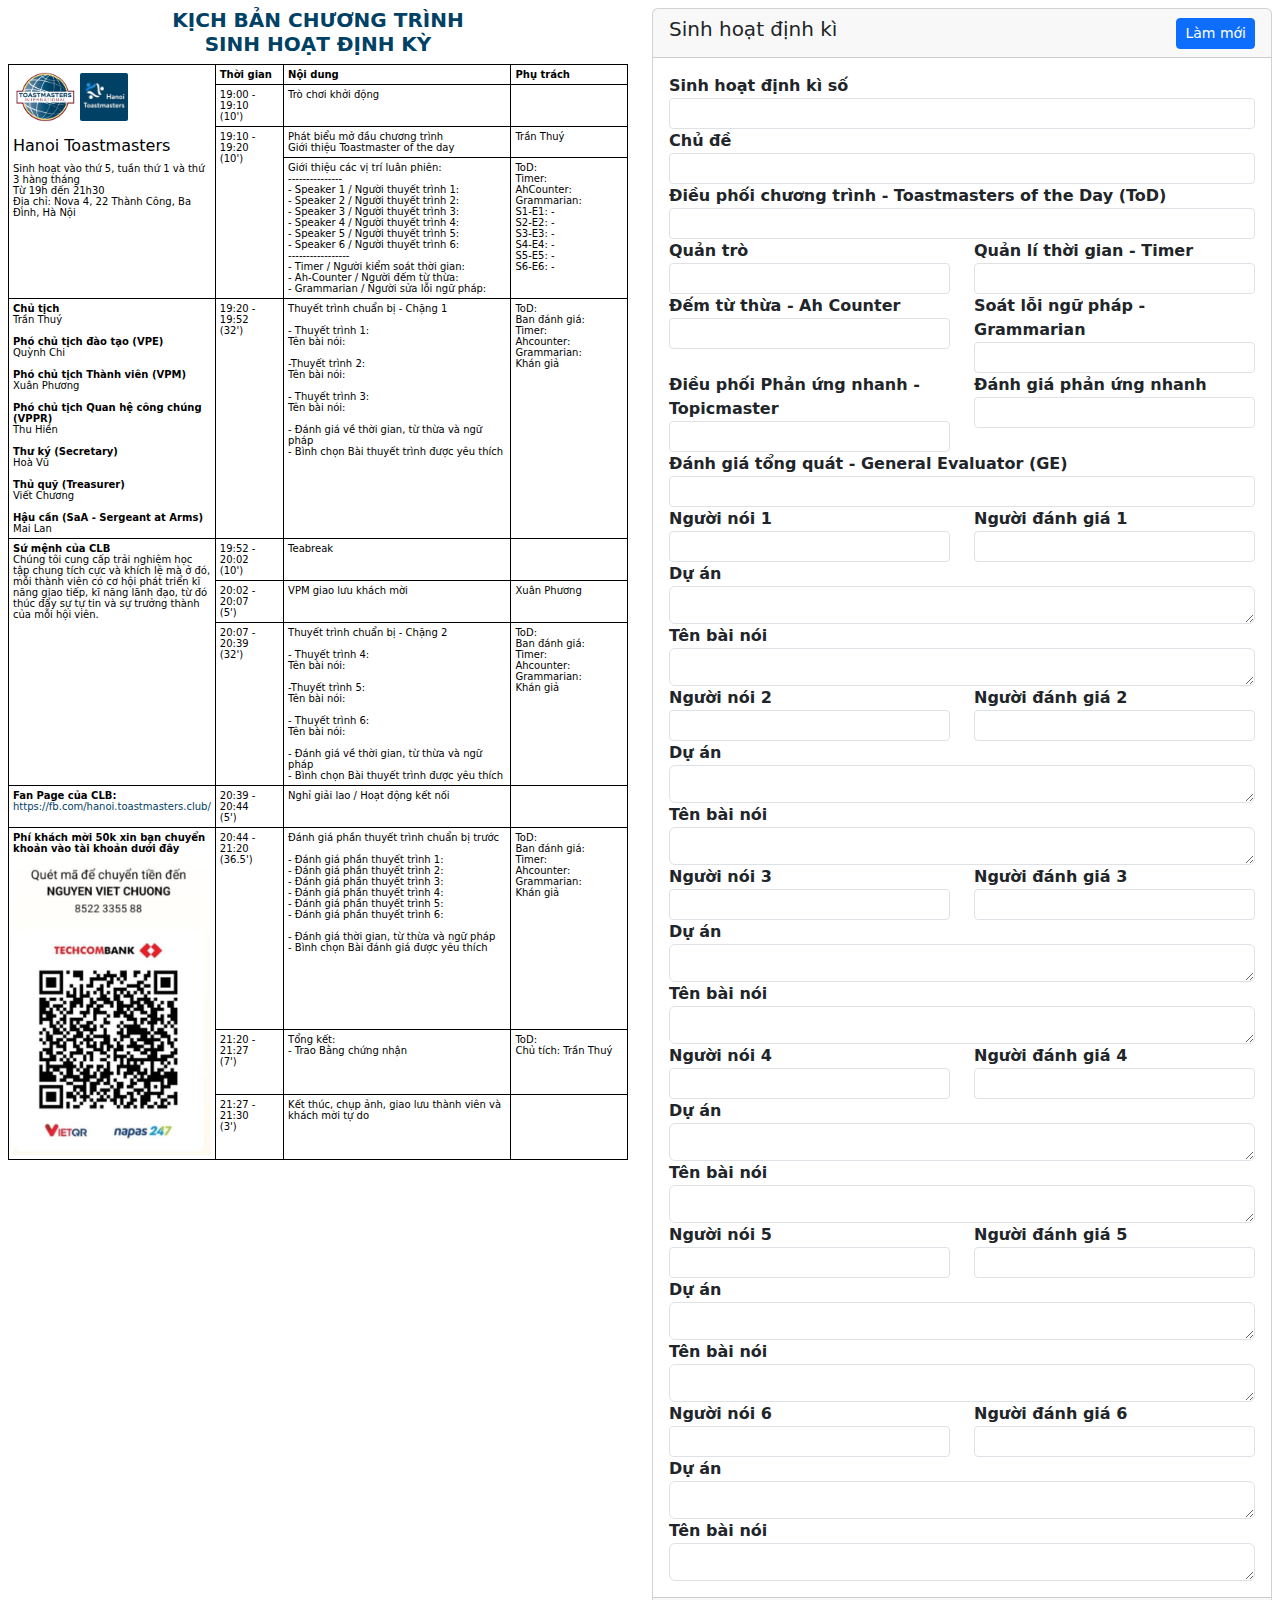
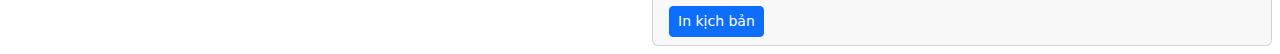
<file: shdk_speakathon.html>
<!DOCTYPE html>
<html lang="en">

<head>
    <meta charset="UTF-8">
    <meta name="viewport" content="width=device-width, initial-scale=1.0">
    <title>Kịch bản sinh hoạt định kì <span id="shdk-number"></span></title>
    <style type="text/css" media="print">
        @page {
            size: auto;
            margin: 4mm;
        }

        @media print {
            body {
                visibility: hidden;
            }

            #print-area {
                visibility: visible;
                position: absolute;
                left: 0;
                top: 0;
            }
        }
    </style>
    <style>
        body {
            padding: 8px 8px;
        }

        #title {
            text-align: center;
            color: #004165;
        }


        a:link {
            color: #004165;
            background-color: transparent;
            text-decoration: none;
        }

        .table,
        tr,
        td {
            border: 1px solid black;
            border-collapse: collapse;
            font-size: 10px;
            line-height: normal;
        }

        .table {
            border: 1px solid black;
        }

        .table-bordered>thead>tr>th,
        .table-bordered>tbody>tr>th,
        .table-bordered>tfoot>tr>th,
        .table-bordered>thead>tr>td,
        .table-bordered>tbody>tr>td,
        .table-bordered>tfoot>tr>td {
            border: 1px solid black;
        }

        .time {
            width: 15%;
        }

        .content {
            width: 60%;
        }

        .pic {
            width: 25%;
        }

        lable {
            font-weight: 700;
        }
    </style>
    <link href="https://cdn.jsdelivr.net/npm/bootstrap@5.3.3/dist/css/bootstrap.min.css" rel="stylesheet"
        integrity="sha384-QWTKZyjpPEjISv5WaRU9OFeRpok6YctnYmDr5pNlyT2bRjXh0JMhjY6hW+ALEwIH" crossorigin="anonymous">
</head>

<body>
    <div class="row">
        <div id="print-area" class="col">
            <h5 id="title"><b>KỊCH BẢN CHƯƠNG TRÌNH<br>SINH HOẠT ĐỊNH KỲ <span id="shdk-number"></span><br><span
                        id="shdk-subject"></span></b></h5>
            <table id="table" class="table table-sm table-bordered">
                <tr>
                    <td rowspan="4">
                        <img src="www/logo_toastmasters.png" width="64"/>
                        <img src="www/logo_hanoitoastmasters.jpg" width="48" style="border-radius: 2px"/> <br/><br/>
                        <h6>Hanoi Toastmasters</h6>
                            Sinh hoạt vào thứ 5, tuần thứ 1 và thứ 3 hàng tháng<br>
                            Từ 19h đến 21h30<br/>
                            Địa chỉ: Nova 4, 22 Thành Công, Ba Đình, Hà Nội
                    </td>
                    <td class="time"><b>Thời gian</b></td>
                    <td class="content"><b>Nội dung</b></td>
                    <td class="pic"><b>Phụ trách</b></td>
                </tr>
                <tr>
                    <td class="time">19:00 - 19:10<br>(10&#39;)</td>
                    <td class="content">Trò chơi khởi động</td>
                    <td class="pic"><span id="shdk-gamer"> </span> </td>
                </tr>
                <tr>
                    <td class="time" rowspan="2">19:10 - 19:20<br>(10&#39;)</td>
                    <td class="content">Phát biểu mở đầu chương trình<br>Giới thiệu Toastmaster of the day</td>
                    <td class="pic">Trần Thuý</td>
                </tr>
                <tr>
                    <td class="time">Giới thiệu các vị trí luân phiên:<br>
                        ---------------<br>
                        - Speaker 1 / Người thuyết trình 1: <span id="shdk-speaker1"></span><br>
                        - Speaker 2 / Người thuyết trình 2: <span id="shdk-speaker2"></span><br>
                        - Speaker 3 / Người thuyết trình 3: <span id="shdk-speaker3"></span><br>
                        - Speaker 4 / Người thuyết trình 4: <span id="shdk-speaker4"></span> <br>
                        - Speaker 5 / Người thuyết trình 5: <span id="shdk-speaker5"></span> <br>
                        - Speaker 6 / Người thuyết trình 6: <span id="shdk-speaker6"></span> <br>
                        -----------------<br>
                        - Timer / Người kiểm soát thời gian: <span id="shdk-timer"></span><br>
                        - Ah-Counter / Người đếm từ thừa: <span id="shdk-ahcounter"></span><br>
                        - Grammarian / Người sửa lỗi ngữ pháp: <span id="shdk-grammarian"></span><br>
                    </td>
                    <td class="pic">
                        ToD: <span id="shdk-tod"></span><br>
                        Timer: <span id="shdk-timer"></span><br>
                        AhCounter: <span id="shdk-ahcounter"></span><br>
                        Grammarian: <span id="shdk-grammarian"></span><br>
                        S1-E1: <span id="shdk-speaker1"></span> - <span id="shdk-eva1"></span><br>
                        S2-E2: <span id="shdk-speaker2"></span> - <span id="shdk-eva2"></span><br>
                        S3-E3: <span id="shdk-speaker3"></span> - <span id="shdk-eva3"></span><br>
                        S4-E4: <span id="shdk-speaker4"></span> - <span id="shdk-eva4"></span><br>
                        S5-E5: <span id="shdk-speaker5"></span> - <span id="shdk-eva5"></span><br>
                        S6-E6: <span id="shdk-speaker6"></span> - <span id="shdk-eva6"></span><br>
                    </td>
                </tr>
                <tr>
                    <td>

                            <b>Chủ tịch</b> <br>Trần Thuý<br><br>
                            <b>Phó chủ tịch đào tạo (VPE)</b><br>Quỳnh Chi<br><br>
                            <b>Phó chủ tịch Thành viên (VPM)</b><br>Xuân Phương<br><br>
                            <b>Phó chủ tịch Quan hệ công chúng (VPPR) </b><br>Thu Hiền<br><br>
                            <b>Thư ký (Secretary)</b><br>Hoà Vũ<br><br>
                            <b>Thủ quỹ (Treasurer)</b><br>Viết Chương<br><br>
                            <b>Hậu cần (SaA - Sergeant at Arms)</b><br>Mai Lan
                    </td>
                    <td class="time">19:20 - 19:52<br>(32&#39;)</td>
                    <td class="content">Thuyết trình chuẩn bị  - Chặng 1<br><br>
                        - Thuyết trình 1: <span id="shdk-project1"></span><br>
                        Tên bài nói: <span id="shdk-speakname1"></span><br> <br>
                        -Thuyết trình 2: <span id="shdk-project2"></span><br>
                        Tên bài nói: <span id="shdk-speakname2"></span><br> <br>
                        - Thuyết trình 3: <span id="shdk-project3"></span><br>
                        Tên bài nói: <span id="shdk-speakname3"></span><br> <br>
                        - Đánh giá về thời gian, từ thừa và ngữ pháp<br>
                        - Bình chọn Bài thuyết trình được yêu thích
                    </td>
                    <td class="pic">
                        ToD: <span id="shdk-tod"></span><br>
                        Ban đánh giá: <br>
                        Timer: <span id="shdk-timer"></span><br>
                        Ahcounter: <span id="shdk-ahcounter"></span><br>
                        Grammarian: <span id="shdk-grammarian"></span><br>
                        Khán giả
                    </td>
                </tr>
                <tr>
                    <td rowspan="3"><b>Sứ mệnh của CLB</b> <br>
                        Chúng tôi cung cấp trải nghiệm học tập chung tích cực và khích lệ mà ở đó, mỗi thành viên có cơ
                        hội phát triển kĩ năng giao tiếp, kĩ năng lãnh đạo, từ đó thúc đẩy sự tự tin và sự trưởng thành
                        của mỗi hội viên. </td>
                        <td class="time">19:52 - 20:02<br>(10&#39;)</td>
                    <td class="content">Teabreak</td>
                    <td class="pic"></td>

                </tr>
                <tr>
                    <td class="time">20:02 - 20:07<br>(5&#39;)</td>
                    <td class="content">VPM giao lưu khách mời</td>
                    <td class="pic">Xuân Phương</td>
                </tr>
                <tr>
                    <td class="time">20:07 - 20:39<br>(32&#39;)</td>
                    <td class="content">Thuyết trình chuẩn bị  - Chặng 2<br><br>
                        - Thuyết trình 4: <span id="shdk-project4"></span><br>
                        Tên bài nói: <span id="shdk-speakname4"></span><br> <br>
                        -Thuyết trình 5: <span id="shdk-project5"></span><br>
                        Tên bài nói: <span id="shdk-speakname5"></span><br> <br>
                        - Thuyết trình 6: <span id="shdk-project6"></span><br>
                        Tên bài nói: <span id="shdk-speakname6"></span><br> <br>
                        - Đánh giá về thời gian, từ thừa và ngữ pháp<br>
                        - Bình chọn Bài thuyết trình được yêu thích
                    </td>
                    <td class="pic">
                        ToD: <span id="shdk-tod"></span><br>
                        Ban đánh giá: <br>
                        Timer: <span id="shdk-timer"></span><br>
                        Ahcounter: <span id="shdk-ahcounter"></span><br>
                        Grammarian: <span id="shdk-grammarian"></span><br>
                        Khán giả
                    </td>
                </tr>
                <tr>
                    <td><b>Fan Page của CLB:</b><br><a
                            href="https://www.fb.com/hanoi.toastmasters.club/">https://fb.com/hanoi.toastmasters.club/</a>
                    </td>
                    <td class="time">20:39 - 20:44<br>(5&#39;)</td>
                    <td class="content"> Nghỉ giải lao / Hoạt động kết nối</td>
                    <td class="pic"></td>
                </tr>
                <tr>
                    <td rowspan="5">
                        <b>Phí khách mời 50k xin bạn chuyển khoản vào tài khoản dưới đây</b>
                        <img src="qr.jpg" width="100%" /></td>
                    <td>20:44 - 21:20<br>(36.5&#39;)</td>
                    <td class="content">Đánh giá phần thuyết trình chuẩn bị trước<br><br>
                        - Đánh giá phần thuyết trình 1: <span id="shdk-eva1"></span><br>
                        - Đánh giá phần thuyết trình 2: <span id="shdk-eva2"></span><br>
                        - Đánh giá phần thuyết trình 3: <span id="shdk-eva3"></span><br>
                        - Đánh giá phần thuyết trình 4: <span id="shdk-eva4"></span><br>
                        - Đánh giá phần thuyết trình 5: <span id="shdk-eva5"></span><br>
                        - Đánh giá phần thuyết trình 6: <span id="shdk-eva6"></span><br><br>
                        - Đánh giá thời gian, từ thừa và ngữ pháp<br>
                        - Bình chọn Bài đánh giá được yêu thích</td>
                    <td class="pic">
                        ToD: <span id="shdk-tod"></span><br>
                        Ban đánh giá:
                        <br>Timer: <span id="shdk-timer"></span><br>
                        Ahcounter: <span id="shdk-ahcounter"></span><br>
                        Grammarian:<span id="shdk-grammarian"></span><br>
                        Khán giả
                    </td>
                </tr>
                
                <tr>
                    <td class="time">21:20 - 21:27<br>(7&#39;)</td>
                    <td class="content">Tổng kết: <br>- Trao Bằng chứng nhận</td>
                    <td class="pic">ToD: <span id="shdk-tod"></span><br>Chủ tích: Trần Thuý</td>
                </tr>
                <tr>
                    <td class="time">21:27 - 21:30<br>(3&#39;)</td>
                    <td class="content">Kết thúc, chụp ảnh, giao lưu thành viên và khách mời tự do</td>
                    <td class="pic"></td>
                </tr>
            </table>
        </div>
        <div class="col pl-2">
            <div class="card card-primary">
                <div class="card-header d-flex justify-content-between align-items-center">
                    <h5 class="card-title">Sinh hoạt định kì</h5>
                    <button class="btn btn-sm btn-primary" onclick="onSHDKChanged()">Làm mới</button>
                </div>
                <!-- /.card-header -->
                <!-- form start -->
                <form>
                    <div class="card-body">
                        <div class="form-group">
                            <label class="fw-bold">Sinh hoạt định kì số</label>
                            <select class="form-control form-control-sm" id="select-number" onchange="onSHDKChanged()">
                            </select>
                        </div>
                        <div class="form-group">
                            <label class="fw-bold" for="input-subject">Chủ đề</label>
                            <input type="text" class="form-control form-control-sm" id="input-subject"
                                onkeydown="onSubjectChanged()">
                        </div>
                        <div class="form-group">
                            <label class="fw-bold" for="input-tod">Điều phối chương trình - Toastmasters of
                                the Day (ToD)</label>
                            <input type="text" class="form-control  form-control-sm" id="input-tod">
                        </div>
                        <div class="row">
                            <div class="form-group col">
                                <label class="fw-bold" for="input-gamer">Quản trò</label>
                                <input type="text" class="form-control  form-control-sm" id="input-gamer">
                            </div>
                            <div class="form-group col">
                                <label class="fw-bold" for="input-timer">Quản lí thời gian - Timer</label>
                                <input type="text" class="form-control  form-control-sm" id="input-timer">
                            </div>
                        </div>
                        <div class="row">
                            <div class="form-group col">
                                <label class="fw-bold" for="input-ahcounter">Đếm từ thừa - Ah Counter</label>
                                <input type="text" class="form-control  form-control-sm" id="input-ahcounter">
                            </div>
                            <div class="form-group col">
                                <label class="fw-bold" for="input-grammarian">Soát lỗi ngữ pháp -
                                    Grammarian</label>
                                <input type="text" class="form-control  form-control-sm" id="input-grammarian">
                            </div>
                        </div>
                        <div class="row">
                            <div class="form-group col">
                                <label class="fw-bold" for="input-topicmaster">Điều phối Phản ứng nhanh -
                                    Topicmaster</label>
                                <input type="text" class="form-control  form-control-sm" id="input-topicmaster">
                            </div>
                            <div class="form-group col">
                                <label class="fw-bold" for="input-evatopicmaster">Đánh giá phản ứng nhanh</label>
                                <input type="text" class="form-control  form-control-sm" id="input-evatopicmaster">
                            </div>
                        </div>
                        <div class="form-group">
                            <label class="fw-bold" for="input-ge">Đánh giá tổng quát - General Evaluator
                                (GE)</label>
                            <input type="text" class="form-control  form-control-sm" id="input-ge">
                        </div>

                        <!-- Người nói 1 -->
                        <div class="row">
                            <div class="form-group col">
                                <label class="fw-bold" for="input-speaker1">Người nói 1</label>
                                <input type="text" class="form-control  form-control-sm" id="input-speaker1">
                            </div>
                            <div class="form-group col">
                                <label class="fw-bold" for="input-eva1">Người đánh giá 1</label>
                                <input type="text" class="form-control  form-control-sm" id="input-eva1">
                            </div>
                        </div>
                        <div class="form-group">
                            <label class="fw-bold" for="input-project1">Dự án</label>
                            <textarea id="input-project1" class="form-control" rows="1"></textarea>
                        </div>
                        <div class="form-group">
                            <label class="fw-bold" for="input-speakname1">Tên bài nói</label>
                            <textarea id="input-speakname1" class="form-control" rows="1"></textarea>
                        </div>

                        <!-- Người nói 2 -->
                        <div class="row">
                            <div class="form-group col">
                                <label class="fw-bold" for="input-speaker2">Người nói 2</label>
                                <input type="text" class="form-control  form-control-sm" id="input-speaker2">
                            </div>
                            <div class="form-group col">
                                <label class="fw-bold" for="input-eva2">Người đánh giá 2</label>
                                <input type="text" class="form-control  form-control-sm" id="input-eva2">
                            </div>
                        </div>
                        <div class="form-group">
                            <label class="fw-bold" for="input-project2">Dự án</label>
                            <textarea id="input-project2" class="form-control" rows="1"></textarea>
                        </div>
                        <div class="form-group">
                            <label class="fw-bold" for="input-speakname2">Tên bài nói</label>
                            <textarea id="input-speakname2" class="form-control" rows="1"></textarea>
                        </div>

                        <!-- Người nói 3 -->
                        <div class="row">
                            <div class="form-group col">
                                <label class="fw-bold" for="input-speaker3">Người nói 3</label>
                                <input type="text" class="form-control  form-control-sm" id="input-speaker3">
                            </div>
                            <div class="form-group col">
                                <label class="fw-bold" for="input-eva3">Người đánh giá 3</label>
                                <input type="text" class="form-control  form-control-sm" id="input-eva3">
                            </div>
                        </div>
                        <div class="form-group">
                            <label class="fw-bold" for="input-project3">Dự án</label>
                            <textarea id="input-project3" class="form-control" rows="1"></textarea>
                        </div>
                        <div class="form-group">
                            <label class="fw-bold" for="input-speakname3">Tên bài nói</label>
                            <textarea id="input-speakname3" class="form-control" rows="1"></textarea>
                        </div>

                        <!-- Người nói 4 -->
                        <div class="row">
                            <div class="form-group col">
                                <label class="fw-bold" for="input-speaker4">Người nói 4</label>
                                <input type="text" class="form-control  form-control-sm" id="input-speaker4">
                            </div>
                            <div class="form-group col">
                                <label class="fw-bold" for="input-eva4">Người đánh giá 4</label>
                                <input type="text" class="form-control  form-control-sm" id="input-eva4">
                            </div>
                        </div>
                        <div class="form-group">
                            <label class="fw-bold" for="input-project4">Dự án</label>
                            <textarea id="input-project4" class="form-control" rows="1"></textarea>
                        </div>
                        <div class="form-group">
                            <label class="fw-bold" for="input-speakname4">Tên bài nói</label>
                            <textarea id="input-speakname4" class="form-control" rows="1"></textarea>
                        </div>
                         <!-- Người nói 5 -->
                         <div class="row">
                            <div class="form-group col">
                                <label class="fw-bold" for="input-speaker5">Người nói 5</label>
                                <input type="text" class="form-control  form-control-sm" id="input-speaker5">
                            </div>
                            <div class="form-group col">
                                <label class="fw-bold" for="input-eva5">Người đánh giá 5</label>
                                <input type="text" class="form-control  form-control-sm" id="input-eva5">
                            </div>
                        </div>
                        <div class="form-group">
                            <label class="fw-bold" for="input-project5">Dự án</label>
                            <textarea id="input-project5" class="form-control" rows="1"></textarea>
                        </div>
                        <div class="form-group">
                            <label class="fw-bold" for="input-speakname5">Tên bài nói</label>
                            <textarea id="input-speakname5" class="form-control" rows="1"></textarea>
                        </div>
                        <!-- Người nói 6 -->
                        <div class="row">
                            <div class="form-group col">
                                <label class="fw-bold" for="input-speaker6">Người nói 6</label>
                                <input type="text" class="form-control  form-control-sm" id="input-speaker6">
                            </div>
                            <div class="form-group col">
                                <label class="fw-bold" for="input-eva6">Người đánh giá 6</label>
                                <input type="text" class="form-control  form-control-sm" id="input-eva6">
                            </div>
                        </div>
                        <div class="form-group">
                            <label class="fw-bold" for="input-project6">Dự án</label>
                            <textarea id="input-project6" class="form-control" rows="1"></textarea>
                        </div>
                        <div class="form-group">
                            <label class="fw-bold" for="input-speakname6">Tên bài nói</label>
                            <textarea id="input-speakname6" class="form-control" rows="1"></textarea>
                        </div>
                    </div>
                    <!-- /.card-body -->

                    <div class="card-footer">
                        <button type="submit" class="btn btn-sm btn-primary" onclick="window.print()">In kịch
                            bản</button>
                    </div>
                </form>
            </div>
        </div>

    </div>
</body>

</html>
<script src="https://cdn.jsdelivr.net/npm/bootstrap@5.3.3/dist/js/bootstrap.bundle.min.js"
    integrity="sha384-YvpcrYf0tY3lHB60NNkmXc5s9fDVZLESaAA55NDzOxhy9GkcIdslK1eN7N6jIeHz"
    crossorigin="anonymous"></script>

<script src="https://ajax.googleapis.com/ajax/libs/jquery/3.7.1/jquery.min.js"></script>

<script src="shdk.js"></script>

<script>
    window.onload = async function () {
        // Danh sách các hàm onchange tương ứng với các input
        const onchangeHandlers = {
            'input-subject': onSubjectChanged,
            'input-tod': onToDChanged,
            'input-gamer': onGamerChanged,
            'input-timer': onTimerChanged,
            'input-ahcounter': onAhCounterChanged,
            'input-grammarian': onGrammarianChanged,
            'input-topicmaster': onTopicmasterChanged,
            'input-evatopicmaster': onEvaTopicmasterChanged,
            'input-ge': onGEChanged,
            'input-speaker1': onSpeaker1Changed,
            'input-eva1': onEva1Changed,
            'input-project1': onProject1Changed,
            'input-speakname1': onSpeakName1Changed,
            'input-speaker2': onSpeaker2Changed,
            'input-eva2': onEva2Changed,
            'input-project2': onProject2Changed,
            'input-speakname2': onSpeakName2Changed,
            'input-speaker3': onSpeaker3Changed,
            'input-eva3': onEva3Changed,
            'input-project3': onProject3Changed,
            'input-speakname3': onSpeakName3Changed,
            'input-speaker4': onSpeaker4Changed,
            'input-eva4': onEva4Changed,
            'input-project4': onProject4Changed,
            'input-speakname4': onSpeakName4Changed,
            'input-speaker5': onSpeaker5Changed,
            'input-eva5': onEva5Changed,
            'input-project5': onProject5Changed,
            'input-speakname5': onSpeakName5Changed,
            'input-speaker6': onSpeaker6Changed,
            'input-eva6': onEva6Changed,
            'input-project6': onProject6Changed,
            'input-speakname6': onSpeakName6Changed
        };

        // Thêm sự kiện onchange cho từng input
        for (const id in onchangeHandlers) {
            const inputElement = document.getElementById(id);
            if (inputElement) {
                inputElement.addEventListener('change', function () {
                    console.log(`Saving ${id} with value: ${this.value}`);
                    onchangeHandlers[id](this.value);
                });
            }
        }

        // Khôi phục dữ liệu từ LocalStorage
        for (const id in onchangeHandlers) {
            console.log(localStorage.getItem(id.substring(6)));
            const savedValue = localStorage.getItem(id.substring(6));
            if (savedValue) {
                const inputElement = document.getElementById(id);
                if (inputElement && !inputElement.value) {
                    console.log(`Restoring ${id} with value: ${savedValue}`);
                    inputElement.value = savedValue;
                    onchangeHandlers[id](savedValue); // Gọi hàm để cập nhật giao diện
                }
            }
        }

        await getAllSHDK();

        // Tìm SHDK gần nhất
        const closestSHDK = findClosestSHDK();

        $.each(shdks, function (i, item) {
            $('#select-number').append($('<option>', {
                value: JSON.stringify(item),
                text: `${item.shdk}: ${changeDateFormat(item.time)}`,
                selected: item.shdk === closestSHDK.shdk // Tự động chọn SHDK gần nhất
            }));
        });

        onSHDKChanged();
    };

    function onSHDKChanged() {
        let shdk = JSON.parse($('#select-number').val());

        $('#shdk-number').toArray().forEach(element => {
            element.textContent = shdk.shdk.slice(5);
        });

        onSubjectChanged(shdk.subject);
        onToDChanged(shdk.tod);
        onGamerChanged(shdk.gamer);
        onTimerChanged(shdk.timer);
        onAhCounterChanged(shdk.ahcounter);
        onGrammarianChanged(shdk.grammarian);
        onTopicmasterChanged(shdk.topicmaster);
        onEvaTopicmasterChanged(shdk.evatopicmaster);
        onGEChanged(shdk.ge);
        onSpeaker1Changed(shdk.speaker1);
        onEva1Changed(shdk.eva1);
        onSpeaker2Changed(shdk.speaker2);
        onEva2Changed(shdk.eva2);
        onSpeaker3Changed(shdk.speaker3);
        onEva3Changed(shdk.eva3);
        onSpeaker4Changed(shdk.speaker4);
        onEva4Changed(shdk.eva4);
        onProject4Changed(shdk.project4);
        onSpeakName4Changed(shdk.speakname4);
        onSpeaker5Changed(shdk.speaker5);
        onEva5Changed(shdk.eva5);
        onProject5Changed(shdk.project5);
        onSpeakName5Changed(shdk.speakname5);
        onSpeaker6Changed(shdk.speaker6);
        onEva6Changed(shdk.eva6);
        onProject6Changed(shdk.project6);
        onSpeakName6Changed(shdk.speakname6);
    }

    function onSubjectChanged(val) {
        if (val) {
            $('#input-subject').val(val);
        }
        $('#shdk-subject').toArray().forEach(element => {
            element.textContent = $('#input-subject').val();
        });
        localStorage.setItem('subject', $('#input-subject').val());
    }

    function onToDChanged(val) {
        if (val) {
            $('#input-tod').val(val);
        }
        $('[id=shdk-tod]').toArray().forEach(element => {
            element.textContent = $('#input-tod').val();
        });
        localStorage.setItem('tod', $('#input-tod').val());
    }

    function onGamerChanged(val) {
        if (val) {
            $('#input-gamer').val(val);
        }
        $('#shdk-gamer').toArray().forEach(element => {
            element.textContent = $('#input-gamer').val();
        });
        localStorage.setItem('gamer', $('#input-gamer').val());
    }

    function onTimerChanged(val) {
        if (val) {
            $('#input-timer').val(val);
        }
        $('[id=shdk-timer]').toArray().forEach(element => {
            element.textContent = $('#input-timer').val();
        });
        localStorage.setItem('timer', $('#input-timer').val());
    }

    function onAhCounterChanged(val) {
        if (val) {
            $('#input-ahcounter').val(val);
        }
        $('[id=shdk-ahcounter]').toArray().forEach(element => {
            element.textContent = $('#input-ahcounter').val();
        });
        localStorage.setItem('ahcounter', $('#input-ahcounter').val());
    }

    function onGrammarianChanged(val) {
        if (val) {
            $('#input-grammarian').val(val);
        }
        $('[id=shdk-grammarian]').toArray().forEach(element => {
            element.textContent = $('#input-grammarian').val();
        });
        localStorage.setItem('grammarian', $('#input-grammarian').val());
    }

    function onTopicmasterChanged(val) {
        if (val) {
            $('#input-topicmaster').val(val);
        }
        $('[id=shdk-topicmaster]').toArray().forEach(element => {
            element.textContent = $('#input-topicmaster').val();
        });
        localStorage.setItem('topicmaster', $('#input-topicmaster').val());
    }

    function onEvaTopicmasterChanged(val) {
        if (val) {
            $('#input-evatopicmaster').val(val);
        }
        $('#shdk-evatopicmaster').toArray().forEach(element => {
            element.textContent = $('#input-evatopicmaster').val();
        });
        localStorage.setItem('evatopicmaster', $('#input-evatopicmaster').val());
    }

    function onGEChanged(val) {
        if (val) {
            $('#input-ge').val(val);
        }
        $('#shdk-ge').toArray().forEach(element => {
            element.textContent = $('#input-ge').val();
        });
        localStorage.setItem('ge', $('#input-ge').val());
    }

    function onSpeaker1Changed(val) {
        if (val) {
            $('#input-speaker1').val(val);
        }
        $('[id=shdk-speaker1]').toArray().forEach(element => {
            element.textContent = $('#input-speaker1').val();
        });
        localStorage.setItem('speaker1', $('#input-speaker1').val());
    }

    function onEva1Changed(val) {
        if (val) {
            $('#input-eva1').val(val);
        }
        $('[id=shdk-eva1]').toArray().forEach(element => {
            element.textContent = $('#input-eva1').val();
        });
        localStorage.setItem('eva1', $('#input-eva1').val());
    }

    function onProject1Changed(val) {
        console.log(val);
        if (val) {
            $('#input-project1').val(val);
        }
        $('[id=shdk-project1]').toArray().forEach(element => {
            element.textContent = $('#input-project1').val();
        });
        localStorage.setItem('project1', $('#input-project1').val());
    }

    function onSpeakName1Changed(val) {
        if (val) {
            $('#input-speakname1').val(val);
        }
        $('[id=shdk-speakname1]').toArray().forEach(element => {
            element.textContent = $('#input-speakname1').val();
        });
        localStorage.setItem('speakname1', $('#input-speakname1').val());
    }

    function onSpeaker2Changed(val) {
        if (val) {
            $('#input-speaker2').val(val);
        }
        $('[id=shdk-speaker2]').toArray().forEach(element => {
            element.textContent = $('#input-speaker2').val();
        });
        localStorage.setItem('speaker2', $('#input-speaker2').val());
    }

    function onEva2Changed(val) {
        if (val) {
            $('#input-eva2').val(val);
        }
        $('[id=shdk-eva2]').toArray().forEach(element => {
            element.textContent = $('#input-eva2').val();
        });
        localStorage.setItem('eva2', $('#input-eva2').val());
    }

    function onProject2Changed(val) {
        if (val) {
            $('#input-project2').val(val);
        }
        $('[id=shdk-project2]').toArray().forEach(element => {
            element.textContent = $('#input-project2').val();
        });
        localStorage.setItem('project2', $('#input-project2').val());
    }

    function onSpeakName2Changed(val) {
        if (val) {
            $('#input-speakname2').val(val);
        }
        $('[id=shdk-speakname2]').toArray().forEach(element => {
            element.textContent = $('#input-speakname2').val();
        });
        localStorage.setItem('speakname2', $('#input-speakname2').val());
    }


    function onSpeaker3Changed(val) {
        if (val) {
            $('#input-speaker3').val(val);
        }
        $('[id=shdk-speaker3]').toArray().forEach(element => {
            element.textContent = $('#input-speaker3').val();
        });
        localStorage.setItem('speaker3', $('#input-speaker3').val());
    }

    function onEva3Changed(val) {
        if (val) {
            $('#input-eva3').val(val);
        }
        $('[id=shdk-eva3]').toArray().forEach(element => {
            element.textContent = $('#input-eva3').val();
        });
        localStorage.setItem('eva3', $('#input-eva3').val());
    }

    function onProject3Changed(val) {
        if (val) {
            $('#input-project3').val(val);
        }
        $('[id=shdk-project3]').toArray().forEach(element => {
            element.textContent = $('#input-project3').val();
        });
        localStorage.setItem('project3', $('#input-project3').val());
    }

    function onSpeakName3Changed(val) {
        if (val) {
            $('#input-speakname3').val(val);
        }
        $('[id=shdk-speakname3]').toArray().forEach(element => {
            element.textContent = $('#input-speakname3').val();
        });
        localStorage.setItem('speakname3', $('#input-speakname3').val());
    }


    function onSpeaker4Changed(val) {
        if (val) {
            $('#input-speaker4').val(val);
        }
        $('[id=shdk-speaker4]').toArray().forEach(element => {
            element.textContent = $('#input-speaker4').val();
        });
        localStorage.setItem('speaker4', $('#input-speaker4').val());
    }

    function onEva4Changed(val) {
        if (val) {
            $('#input-eva4').val(val);
        }
        $('[id=shdk-eva4]').toArray().forEach(element => {
            element.textContent = $('#input-eva4').val();
        });
        localStorage.setItem('eva4', $('#input-eva4').val());
    }

    function onProject4Changed(val) {
        if (val) {
            $('#input-project4').val(val);
        }
        $('[id=shdk-project4]').toArray().forEach(element => {
            element.textContent = $('#input-project4').val();
        });
        localStorage.setItem('project4', $('#input-project4').val());
    }

    function onSpeakName4Changed(val) {
        if (val) {
            $('#input-speakname4').val(val);
        }
        $('[id=shdk-speakname4]').toArray().forEach(element => {
            element.textContent = $('#input-speakname4').val();
        });
        localStorage.setItem('speakname4', $('#input-speakname4').val());
    }

    function onSpeaker5Changed(val) {
        if (val) {
            $('#input-speaker5').val(val);
        }
        $('[id=shdk-speaker5]').toArray().forEach(element => {
            element.textContent = $('#input-speaker5').val();
        });
        localStorage.setItem('speaker5', $('#input-speaker5').val());
    }

    function onEva5Changed(val) {
        if (val) {
            $('#input-eva5').val(val);
        }
        $('[id=shdk-eva5]').toArray().forEach(element => {
            element.textContent = $('#input-eva5').val();
        });
        localStorage.setItem('eva5', $('#input-eva5').val());
    }

    function onProject5Changed(val) {
        console.log(val);
        if (val) {
            $('#input-project5').val(val);
        }
        $('[id=shdk-project5]').toArray().forEach(element => {
            element.textContent = $('#input-project5').val();
        });
        localStorage.setItem('project5', $('#input-project5').val());
    }

    function onSpeakName5Changed(val) {
        if (val) {
            $('#input-speakname5').val(val);
        }
        $('[id=shdk-speakname5]').toArray().forEach(element => {
            element.textContent = $('#input-speakname5').val();
        });
        localStorage.setItem('speakname5', $('#input-speakname5').val());
    }
    function onSpeaker6Changed(val) {
        if (val) {
            $('#input-speaker6').val(val);
        }
        $('[id=shdk-speaker6]').toArray().forEach(element => {
            element.textContent = $('#input-speaker6').val();
        });
        localStorage.setItem('speaker6', $('#input-speaker6').val());
    }

    function onEva6Changed(val) {
        if (val) {
            $('#input-eva6').val(val);
        }
        $('[id=shdk-eva6]').toArray().forEach(element => {
            element.textContent = $('#input-eva6').val();
        });
        localStorage.setItem('eva6', $('#input-eva6').val());
    }

    function onProject6Changed(val) {
        console.log(val);
        if (val) {
            $('#input-project6').val(val);
        }
        $('[id=shdk-project6]').toArray().forEach(element => {
            element.textContent = $('#input-project6').val();
        });
        localStorage.setItem('project6', $('#input-project6').val());
    }

    function onSpeakName6Changed(val) {
        if (val) {
            $('#input-speakname6').val(val);
        }
        $('[id=shdk-speakname6]').toArray().forEach(element => {
            element.textContent = $('#input-speakname6').val();
        });
        localStorage.setItem('speakname6', $('#input-speakname6').val());
    }
    function changeDateFormat(dateString) {
        const months = {
            "jan": "01",
            "feb": "02",
            "mar": "03",
            "apr": "04",
            "may": "05",
            "jun": "06",
            "jul": "07",
            "aug": "08",
            "sep": "09",
            "oct": "10",
            "nov": "11",
            "dec": "12"
        };

        // Kiểm tra xem dateString có tồn tại và có định dạng hợp lệ không
        if (!dateString || typeof dateString !== 'string') {
            return null; // hoặc return một giá trị mặc định
        }

        const [day, month, year] = dateString.split('-');

        // Kiểm tra xem day, month, year có tồn tại hay không
        if (!day || !month || !year) {
            console.error('Incomplete date string:', dateString);
            return null;
        }

        // Thêm số 0 vào trước ngày nếu cần
        const dayWithLeadingZero = day.padStart(2, '0');

        // Chuyển tháng sang số
        const monthNumber = months[month.toLowerCase()];

        // Kiểm tra xem tháng có hợp lệ không
        if (!monthNumber) {
            console.error('Invalid month:', month);
            return null;
        }

        return `${dayWithLeadingZero}/${monthNumber}/${year}`;
    }

    function parseSHDKDate(shdkDateString) {
        // Kiểm tra nếu chuỗi không tồn tại hoặc không phải là chuỗi
        if (!shdkDateString || typeof shdkDateString !== 'string') {
            return null; // Trả về null để xử lý sau
        }

        const [day, month, year] = shdkDateString.split('-');

        if (!day || !month || !year) {
            console.error('Incomplete date:', shdkDateString);
            return null;
        }

        const months = {
            "jan": "01",
            "feb": "02",
            "mar": "03",
            "apr": "04",
            "may": "05",
            "jun": "06",
            "jul": "07",
            "aug": "08",
            "sep": "09",
            "oct": "10",
            "nov": "11",
            "dec": "12"
        };

        const monthLowerCase = month.toLowerCase();
        const monthNumber = months[monthLowerCase];

        if (!monthNumber) {
            console.error('Invalid month:', month);
            return null;
        }

        const formattedDate = `${year}-${monthNumber}-${day.padStart(2, '0')}`;
        return new Date(formattedDate);
    }
    function findClosestSHDK() {
        const currentDate = new Date();
        let closestSHDK = null;
        let closestDifference = Infinity;

        shdks.forEach(item => {
            const shdkDate = parseSHDKDate(item.time);

            if (!shdkDate) {
                return; // Bỏ qua nếu không thể chuyển đổi ngày
            }

            const difference = Math.abs(currentDate - shdkDate);

            if (difference < closestDifference) {
                closestDifference = difference;
                closestSHDK = item;
            }
        });

        return closestSHDK;
    }
</script>
</file>
<file: css/prettyPhoto.css>
div.pp_default .pp_top,div.pp_default .pp_top .pp_middle,div.pp_default .pp_top .pp_left,div.pp_default .pp_top .pp_right,div.pp_default .pp_bottom,div.pp_default .pp_bottom .pp_left,div.pp_default .pp_bottom .pp_middle,div.pp_default .pp_bottom .pp_right{height:13px}
div.pp_default .pp_top .pp_left{background:url(../images/prettyPhoto/default/sprite.png) -78px -93px no-repeat}
div.pp_default .pp_top .pp_middle{background:url(../images/prettyPhoto/default/sprite_x.png) top left repeat-x}
div.pp_default .pp_top .pp_right{background:url(../images/prettyPhoto/default/sprite.png) -112px -93px no-repeat}
div.pp_default .pp_content .ppt{color:#f8f8f8}
div.pp_default .pp_content_container .pp_left{background:url(../images/prettyPhoto/default/sprite_y.png) -7px 0 repeat-y;padding-left:13px}
div.pp_default .pp_content_container .pp_right{background:url(../images/prettyPhoto/default/sprite_y.png) top right repeat-y;padding-right:13px}
div.pp_default .pp_next:hover{background:url(../images/prettyPhoto/default/sprite_next.png) center right no-repeat;cursor:pointer}
div.pp_default .pp_previous:hover{background:url(../images/prettyPhoto/default/sprite_prev.png) center left no-repeat;cursor:pointer}
div.pp_default .pp_expand{background:url(../images/prettyPhoto/default/sprite.png) 0 -29px no-repeat;cursor:pointer;width:28px;height:28px}
div.pp_default .pp_expand:hover{background:url(../images/prettyPhoto/default/sprite.png) 0 -56px no-repeat;cursor:pointer}
div.pp_default .pp_contract{background:url(../images/prettyPhoto/default/sprite.png) 0 -84px no-repeat;cursor:pointer;width:28px;height:28px}
div.pp_default .pp_contract:hover{background:url(../images/prettyPhoto/default/sprite.png) 0 -113px no-repeat;cursor:pointer}
div.pp_default .pp_close{width:30px;height:30px;background:url(../images/prettyPhoto/default/sprite.png) 2px 1px no-repeat;cursor:pointer}
div.pp_default .pp_gallery ul li a{background:url(../images/prettyPhoto/default/default_thumb.png) center center #f8f8f8;border:1px solid #aaa}
div.pp_default .pp_social{margin-top:7px}
div.pp_default .pp_gallery a.pp_arrow_previous,div.pp_default .pp_gallery a.pp_arrow_next{position:static;left:auto}
div.pp_default .pp_nav .pp_play,div.pp_default .pp_nav .pp_pause{background:url(../images/prettyPhoto/default/sprite.png) -51px 1px no-repeat;height:30px;width:30px}
div.pp_default .pp_nav .pp_pause{background-position:-51px -29px}
div.pp_default a.pp_arrow_previous,div.pp_default a.pp_arrow_next{background:url(../images/prettyPhoto/default/sprite.png) -31px -3px no-repeat;height:20px;width:20px;margin:4px 0 0}
div.pp_default a.pp_arrow_next{left:52px;background-position:-82px -3px}
div.pp_default .pp_content_container .pp_details{margin-top:5px}
div.pp_default .pp_nav{clear:none;height:30px;width:110px;position:relative}
div.pp_default .pp_nav .currentTextHolder{font-family:Georgia;font-style:italic;color:#999;font-size:11px;left:75px;line-height:25px;position:absolute;top:2px;margin:0;padding:0 0 0 10px}
div.pp_default .pp_close:hover,div.pp_default .pp_nav .pp_play:hover,div.pp_default .pp_nav .pp_pause:hover,div.pp_default .pp_arrow_next:hover,div.pp_default .pp_arrow_previous:hover{opacity:0.7}
div.pp_default .pp_description{font-size:11px;font-weight:700;line-height:14px;margin:5px 50px 5px 0}
div.pp_default .pp_bottom .pp_left{background:url(../images/prettyPhoto/default/sprite.png) -78px -127px no-repeat}
div.pp_default .pp_bottom .pp_middle{background:url(../images/prettyPhoto/default/sprite_x.png) bottom left repeat-x}
div.pp_default .pp_bottom .pp_right{background:url(../images/prettyPhoto/default/sprite.png) -112px -127px no-repeat}
div.pp_default .pp_loaderIcon{background:url(../images/prettyPhoto/default/loader.gif) center center no-repeat}
div.light_rounded .pp_top .pp_left{background:url(../images/prettyPhoto/light_rounded/sprite.png) -88px -53px no-repeat}
div.light_rounded .pp_top .pp_right{background:url(../images/prettyPhoto/light_rounded/sprite.png) -110px -53px no-repeat}
div.light_rounded .pp_next:hover{background:url(../images/prettyPhoto/light_rounded/btnNext.png) center right no-repeat;cursor:pointer}
div.light_rounded .pp_previous:hover{background:url(../images/prettyPhoto/light_rounded/btnPrevious.png) center left no-repeat;cursor:pointer}
div.light_rounded .pp_expand{background:url(../images/prettyPhoto/light_rounded/sprite.png) -31px -26px no-repeat;cursor:pointer}
div.light_rounded .pp_expand:hover{background:url(../images/prettyPhoto/light_rounded/sprite.png) -31px -47px no-repeat;cursor:pointer}
div.light_rounded .pp_contract{background:url(../images/prettyPhoto/light_rounded/sprite.png) 0 -26px no-repeat;cursor:pointer}
div.light_rounded .pp_contract:hover{background:url(../images/prettyPhoto/light_rounded/sprite.png) 0 -47px no-repeat;cursor:pointer}
div.light_rounded .pp_close{width:75px;height:22px;background:url(../images/prettyPhoto/light_rounded/sprite.png) -1px -1px no-repeat;cursor:pointer}
div.light_rounded .pp_nav .pp_play{background:url(../images/prettyPhoto/light_rounded/sprite.png) -1px -100px no-repeat;height:15px;width:14px}
div.light_rounded .pp_nav .pp_pause{background:url(../images/prettyPhoto/light_rounded/sprite.png) -24px -100px no-repeat;height:15px;width:14px}
div.light_rounded .pp_arrow_previous{background:url(../images/prettyPhoto/light_rounded/sprite.png) 0 -71px no-repeat}
div.light_rounded .pp_arrow_next{background:url(../images/prettyPhoto/light_rounded/sprite.png) -22px -71px no-repeat}
div.light_rounded .pp_bottom .pp_left{background:url(../images/prettyPhoto/light_rounded/sprite.png) -88px -80px no-repeat}
div.light_rounded .pp_bottom .pp_right{background:url(../images/prettyPhoto/light_rounded/sprite.png) -110px -80px no-repeat}
div.dark_rounded .pp_top .pp_left{background:url(../images/prettyPhoto/dark_rounded/sprite.png) -88px -53px no-repeat}
div.dark_rounded .pp_top .pp_right{background:url(../images/prettyPhoto/dark_rounded/sprite.png) -110px -53px no-repeat}
div.dark_rounded .pp_content_container .pp_left{background:url(../images/prettyPhoto/dark_rounded/contentPattern.png) top left repeat-y}
div.dark_rounded .pp_content_container .pp_right{background:url(../images/prettyPhoto/dark_rounded/contentPattern.png) top right repeat-y}
div.dark_rounded .pp_next:hover{background:url(../images/prettyPhoto/dark_rounded/btnNext.png) center right no-repeat;cursor:pointer}
div.dark_rounded .pp_previous:hover{background:url(../images/prettyPhoto/dark_rounded/btnPrevious.png) center left no-repeat;cursor:pointer}
div.dark_rounded .pp_expand{background:url(../images/prettyPhoto/dark_rounded/sprite.png) -31px -26px no-repeat;cursor:pointer}
div.dark_rounded .pp_expand:hover{background:url(../images/prettyPhoto/dark_rounded/sprite.png) -31px -47px no-repeat;cursor:pointer}
div.dark_rounded .pp_contract{background:url(../images/prettyPhoto/dark_rounded/sprite.png) 0 -26px no-repeat;cursor:pointer}
div.dark_rounded .pp_contract:hover{background:url(../images/prettyPhoto/dark_rounded/sprite.png) 0 -47px no-repeat;cursor:pointer}
div.dark_rounded .pp_close{width:75px;height:22px;background:url(../images/prettyPhoto/dark_rounded/sprite.png) -1px -1px no-repeat;cursor:pointer}
div.dark_rounded .pp_description{margin-right:85px;color:#fff}
div.dark_rounded .pp_nav .pp_play{background:url(../images/prettyPhoto/dark_rounded/sprite.png) -1px -100px no-repeat;height:15px;width:14px}
div.dark_rounded .pp_nav .pp_pause{background:url(../images/prettyPhoto/dark_rounded/sprite.png) -24px -100px no-repeat;height:15px;width:14px}
div.dark_rounded .pp_arrow_previous{background:url(../images/prettyPhoto/dark_rounded/sprite.png) 0 -71px no-repeat}
div.dark_rounded .pp_arrow_next{background:url(../images/prettyPhoto/dark_rounded/sprite.png) -22px -71px no-repeat}
div.dark_rounded .pp_bottom .pp_left{background:url(../images/prettyPhoto/dark_rounded/sprite.png) -88px -80px no-repeat}
div.dark_rounded .pp_bottom .pp_right{background:url(../images/prettyPhoto/dark_rounded/sprite.png) -110px -80px no-repeat}
div.dark_rounded .pp_loaderIcon{background:url(../images/prettyPhoto/dark_rounded/loader.gif) center center no-repeat}
div.dark_square .pp_left,div.dark_square .pp_middle,div.dark_square .pp_right,div.dark_square .pp_content{background:#000}
div.dark_square .pp_description{color:#fff;margin:0 85px 0 0}
div.dark_square .pp_loaderIcon{background:url(../images/prettyPhoto/dark_square/loader.gif) center center no-repeat}
div.dark_square .pp_expand{background:url(../images/prettyPhoto/dark_square/sprite.png) -31px -26px no-repeat;cursor:pointer}
div.dark_square .pp_expand:hover{background:url(../images/prettyPhoto/dark_square/sprite.png) -31px -47px no-repeat;cursor:pointer}
div.dark_square .pp_contract{background:url(../images/prettyPhoto/dark_square/sprite.png) 0 -26px no-repeat;cursor:pointer}
div.dark_square .pp_contract:hover{background:url(../images/prettyPhoto/dark_square/sprite.png) 0 -47px no-repeat;cursor:pointer}
div.dark_square .pp_close{width:75px;height:22px;background:url(../images/prettyPhoto/dark_square/sprite.png) -1px -1px no-repeat;cursor:pointer}
div.dark_square .pp_nav{clear:none}
div.dark_square .pp_nav .pp_play{background:url(../images/prettyPhoto/dark_square/sprite.png) -1px -100px no-repeat;height:15px;width:14px}
div.dark_square .pp_nav .pp_pause{background:url(../images/prettyPhoto/dark_square/sprite.png) -24px -100px no-repeat;height:15px;width:14px}
div.dark_square .pp_arrow_previous{background:url(../images/prettyPhoto/dark_square/sprite.png) 0 -71px no-repeat}
div.dark_square .pp_arrow_next{background:url(../images/prettyPhoto/dark_square/sprite.png) -22px -71px no-repeat}
div.dark_square .pp_next:hover{background:url(../images/prettyPhoto/dark_square/btnNext.png) center right no-repeat;cursor:pointer}
div.dark_square .pp_previous:hover{background:url(../images/prettyPhoto/dark_square/btnPrevious.png) center left no-repeat;cursor:pointer}
div.light_square .pp_expand{background:url(../images/prettyPhoto/light_square/sprite.png) -31px -26px no-repeat;cursor:pointer}
div.light_square .pp_expand:hover{background:url(../images/prettyPhoto/light_square/sprite.png) -31px -47px no-repeat;cursor:pointer}
div.light_square .pp_contract{background:url(../images/prettyPhoto/light_square/sprite.png) 0 -26px no-repeat;cursor:pointer}
div.light_square .pp_contract:hover{background:url(../images/prettyPhoto/light_square/sprite.png) 0 -47px no-repeat;cursor:pointer}
div.light_square .pp_close{width:75px;height:22px;background:url(../images/prettyPhoto/light_square/sprite.png) -1px -1px no-repeat;cursor:pointer}
div.light_square .pp_nav .pp_play{background:url(../images/prettyPhoto/light_square/sprite.png) -1px -100px no-repeat;height:15px;width:14px}
div.light_square .pp_nav .pp_pause{background:url(../images/prettyPhoto/light_square/sprite.png) -24px -100px no-repeat;height:15px;width:14px}
div.light_square .pp_arrow_previous{background:url(../images/prettyPhoto/light_square/sprite.png) 0 -71px no-repeat}
div.light_square .pp_arrow_next{background:url(../images/prettyPhoto/light_square/sprite.png) -22px -71px no-repeat}
div.light_square .pp_next:hover{background:url(../images/prettyPhoto/light_square/btnNext.png) center right no-repeat;cursor:pointer}
div.light_square .pp_previous:hover{background:url(../images/prettyPhoto/light_square/btnPrevious.png) center left no-repeat;cursor:pointer}
div.facebook .pp_top .pp_left{background:url(../images/prettyPhoto/facebook/sprite.png) -88px -53px no-repeat}
div.facebook .pp_top .pp_middle{background:url(../images/prettyPhoto/facebook/contentPatternTop.png) top left repeat-x}
div.facebook .pp_top .pp_right{background:url(../images/prettyPhoto/facebook/sprite.png) -110px -53px no-repeat}
div.facebook .pp_content_container .pp_left{background:url(../images/prettyPhoto/facebook/contentPatternLeft.png) top left repeat-y}
div.facebook .pp_content_container .pp_right{background:url(../images/prettyPhoto/facebook/contentPatternRight.png) top right repeat-y}
div.facebook .pp_expand{background:url(../images/prettyPhoto/facebook/sprite.png) -31px -26px no-repeat;cursor:pointer}
div.facebook .pp_expand:hover{background:url(../images/prettyPhoto/facebook/sprite.png) -31px -47px no-repeat;cursor:pointer}
div.facebook .pp_contract{background:url(../images/prettyPhoto/facebook/sprite.png) 0 -26px no-repeat;cursor:pointer}
div.facebook .pp_contract:hover{background:url(../images/prettyPhoto/facebook/sprite.png) 0 -47px no-repeat;cursor:pointer}
div.facebook .pp_close{width:22px;height:22px;background:url(../images/prettyPhoto/facebook/sprite.png) -1px -1px no-repeat;cursor:pointer}
div.facebook .pp_description{margin:0 37px 0 0}
div.facebook .pp_loaderIcon{background:url(../images/prettyPhoto/facebook/loader.gif) center center no-repeat}
div.facebook .pp_arrow_previous{background:url(../images/prettyPhoto/facebook/sprite.png) 0 -71px no-repeat;height:22px;margin-top:0;width:22px}
div.facebook .pp_arrow_previous.disabled{background-position:0 -96px;cursor:default}
div.facebook .pp_arrow_next{background:url(../images/prettyPhoto/facebook/sprite.png) -32px -71px no-repeat;height:22px;margin-top:0;width:22px}
div.facebook .pp_arrow_next.disabled{background-position:-32px -96px;cursor:default}
div.facebook .pp_nav{margin-top:0}
div.facebook .pp_nav p{font-size:15px;padding:0 3px 0 4px}
div.facebook .pp_nav .pp_play{background:url(../images/prettyPhoto/facebook/sprite.png) -1px -123px no-repeat;height:22px;width:22px}
div.facebook .pp_nav .pp_pause{background:url(../images/prettyPhoto/facebook/sprite.png) -32px -123px no-repeat;height:22px;width:22px}
div.facebook .pp_next:hover{background:url(../images/prettyPhoto/facebook/btnNext.png) center right no-repeat;cursor:pointer}
div.facebook .pp_previous:hover{background:url(../images/prettyPhoto/facebook/btnPrevious.png) center left no-repeat;cursor:pointer}
div.facebook .pp_bottom .pp_left{background:url(../images/prettyPhoto/facebook/sprite.png) -88px -80px no-repeat}
div.facebook .pp_bottom .pp_middle{background:url(../images/prettyPhoto/facebook/contentPatternBottom.png) top left repeat-x}
div.facebook .pp_bottom .pp_right{background:url(../images/prettyPhoto/facebook/sprite.png) -110px -80px no-repeat}
div.pp_pic_holder a:focus{outline:none}
div.pp_overlay{background:#000;display:none;left:0;position:absolute;top:0;width:100%;z-index:9500}
div.pp_pic_holder{display:none;position:absolute;width:100px;z-index:10000}
.pp_content{height:40px;min-width:40px}
* html .pp_content{width:40px}
.pp_content_container{position:relative;text-align:left;width:100%}
.pp_content_container .pp_left{padding-left:20px}
.pp_content_container .pp_right{padding-right:20px}
.pp_content_container .pp_details{float:left;margin:10px 0 2px}
.pp_description{display:none;margin:0}
.pp_social{float:left;margin:0}
.pp_social .facebook{float:left;margin-left:5px;width:55px;overflow:hidden}
.pp_social .twitter{float:left}
.pp_nav{clear:right;float:left;margin:3px 10px 0 0}
.pp_nav p{float:left;white-space:nowrap;margin:2px 4px}
.pp_nav .pp_play,.pp_nav .pp_pause{float:left;margin-right:4px;text-indent:-10000px}
a.pp_arrow_previous,a.pp_arrow_next{display:block;float:left;height:15px;margin-top:3px;overflow:hidden;text-indent:-10000px;width:14px}
.pp_hoverContainer{position:absolute;top:0;width:100%;z-index:2000}
.pp_gallery{display:none;left:50%;margin-top:-50px;position:absolute;z-index:10000}
.pp_gallery div{float:left;overflow:hidden;position:relative}
.pp_gallery ul{float:left;height:35px;position:relative;white-space:nowrap;margin:0 0 0 5px;padding:0}
.pp_gallery ul a{border:1px rgba(0,0,0,0.5) solid;display:block;float:left;height:33px;overflow:hidden}
.pp_gallery ul a img{border:0}
.pp_gallery li{display:block;float:left;margin:0 5px 0 0;padding:0}
.pp_gallery li.default a{background:url(../images/prettyPhoto/facebook/default_thumbnail.gif) 0 0 no-repeat;display:block;height:33px;width:50px}
.pp_gallery .pp_arrow_previous,.pp_gallery .pp_arrow_next{margin-top:7px!important}
a.pp_next{background:url(../images/prettyPhoto/light_rounded/btnNext.png) 10000px 10000px no-repeat;display:block;float:right;height:100%;text-indent:-10000px;width:49%}
a.pp_previous{background:url(../images/prettyPhoto/light_rounded/btnNext.png) 10000px 10000px no-repeat;display:block;float:left;height:100%;text-indent:-10000px;width:49%}
a.pp_expand,a.pp_contract{cursor:pointer;display:none;height:20px;position:absolute;right:30px;text-indent:-10000px;top:10px;width:20px;z-index:20000}
a.pp_close{position:absolute;right:0;top:0;display:block;line-height:22px;text-indent:-10000px}
.pp_loaderIcon{display:block;height:24px;left:50%;position:absolute;top:50%;width:24px;margin:-12px 0 0 -12px}
#pp_full_res{line-height:1!important}
#pp_full_res .pp_inline{text-align:left}
#pp_full_res .pp_inline p{margin:0 0 15px}
div.ppt{color:#fff;display:none;font-size:17px;z-index:9999;margin:0 0 5px 15px}
div.pp_default .pp_content,div.light_rounded .pp_content{background-color:#fff}
div.pp_default #pp_full_res .pp_inline,div.light_rounded .pp_content .ppt,div.light_rounded #pp_full_res .pp_inline,div.light_square .pp_content .ppt,div.light_square #pp_full_res .pp_inline,div.facebook .pp_content .ppt,div.facebook #pp_full_res .pp_inline{color:#000}
div.pp_default .pp_gallery ul li a:hover,div.pp_default .pp_gallery ul li.selected a,.pp_gallery ul a:hover,.pp_gallery li.selected a{border-color:#fff}
div.pp_default .pp_details,div.light_rounded .pp_details,div.dark_rounded .pp_details,div.dark_square .pp_details,div.light_square .pp_details,div.facebook .pp_details{position:relative}
div.light_rounded .pp_top .pp_middle,div.light_rounded .pp_content_container .pp_left,div.light_rounded .pp_content_container .pp_right,div.light_rounded .pp_bottom .pp_middle,div.light_square .pp_left,div.light_square .pp_middle,div.light_square .pp_right,div.light_square .pp_content,div.facebook .pp_content{background:#fff}
div.light_rounded .pp_description,div.light_square .pp_description{margin-right:85px}
div.light_rounded .pp_gallery a.pp_arrow_previous,div.light_rounded .pp_gallery a.pp_arrow_next,div.dark_rounded .pp_gallery a.pp_arrow_previous,div.dark_rounded .pp_gallery a.pp_arrow_next,div.dark_square .pp_gallery a.pp_arrow_previous,div.dark_square .pp_gallery a.pp_arrow_next,div.light_square .pp_gallery a.pp_arrow_previous,div.light_square .pp_gallery a.pp_arrow_next{margin-top:12px!important}
div.light_rounded .pp_arrow_previous.disabled,div.dark_rounded .pp_arrow_previous.disabled,div.dark_square .pp_arrow_previous.disabled,div.light_square .pp_arrow_previous.disabled{background-position:0 -87px;cursor:default}
div.light_rounded .pp_arrow_next.disabled,div.dark_rounded .pp_arrow_next.disabled,div.dark_square .pp_arrow_next.disabled,div.light_square .pp_arrow_next.disabled{background-position:-22px -87px;cursor:default}
div.light_rounded .pp_loaderIcon,div.light_square .pp_loaderIcon{background:url(../images/prettyPhoto/light_rounded/loader.gif) center center no-repeat}
div.dark_rounded .pp_top .pp_middle,div.dark_rounded .pp_content,div.dark_rounded .pp_bottom .pp_middle{background:url(../images/prettyPhoto/dark_rounded/contentPattern.png) top left repeat}
div.dark_rounded .currentTextHolder,div.dark_square .currentTextHolder{color:#c4c4c4}
div.dark_rounded #pp_full_res .pp_inline,div.dark_square #pp_full_res .pp_inline{color:#fff}
.pp_top,.pp_bottom{height:20px;position:relative}
* html .pp_top,* html .pp_bottom{padding:0 20px}
.pp_top .pp_left,.pp_bottom .pp_left{height:20px;left:0;position:absolute;width:20px}
.pp_top .pp_middle,.pp_bottom .pp_middle{height:20px;left:20px;position:absolute;right:20px}
* html .pp_top .pp_middle,* html .pp_bottom .pp_middle{left:0;position:static}
.pp_top .pp_right,.pp_bottom .pp_right{height:20px;left:auto;position:absolute;right:0;top:0;width:20px}
.pp_fade,.pp_gallery li.default a img{display:none}
</file>
<file: css/main.css>
@import url(http://fonts.googleapis.com/css?family=Open+Sans:300italic,400italic,600italic,700italic,800italic,400,600,700,300,800);


/*************************
*******Typography******
**************************/

body {
  background: #fff;
  font-family: 'Open Sans', sans-serif;
  color:#4e4e4e;
  line-height: 22px;
}

h1,
h2,
h3,
h4,
h5,
h6 {
  font-weight: 600; 
  font-family: 'Open Sans', sans-serif;
  color:#4e4e4e;
}

h1{
  font-size: 36px;
  color:#fff;
}

h2{
  font-size: 20px;
}

h3{
  font-size: 16px;
  color: #787878;
  font-weight: 400;
  line-height: 24px;
}

h4{
  font-size: 16px;
}

a {
  color: #c52d2f;
  -webkit-transition: color 300ms, background-color 300ms;
  -moz-transition: color 300ms, background-color 300ms;
  -o-transition:  color 300ms, background-color 300ms;
  transition:  color 300ms, background-color 300ms;
}

a:hover, a:focus {
  color: #d43133;
}

hr {
  border-top: 1px solid #e5e5e5;
  border-bottom: 1px solid #fff;
}


.btn-primary {
  padding: 8px 20px;
  background: #c52d2f;
  color: #fff;
  border-radius: 4px;
  border:none;
  margin-top: 10px;
}


.btn-primary:hover, 
.btn-primary:focus{
  background: #c52d2f;
  outline: none;
  box-shadow: none;
} 

.btn-transparent {
  border: 3px solid #fff;
  background: transparent;
  color: #fff;
}

.btn-transparent:hover {
  border-color: rgba(255, 255, 255, 0.5);
}

a:hover,
a:focus {
  color: #111;
  text-decoration: none;
  outline: none;
}

.dropdown-menu {
  margin-top: -1px;
  min-width: 180px;
}

.center h2{
  font-size: 36px;
  margin-top: 0;
  margin-bottom: 20px;
}

.media>.pull-left{
  margin-right: 20px;
}

.media>.pull-right{
  margin-left: 20px;
}

body > section {
  padding: 70px 0;
}

.center {
  text-align: center;
  padding-bottom: 55px;
}

.scaleIn {
  -webkit-animation-name: scaleIn;
  animation-name: scaleIn;
}

.lead{
  font-size: 16px;
  line-height: 24px;
  font-weight: 400;
}

.transparent-bg {
  background-color: transparent !important;
  margin-bottom: 0;
}

@-webkit-keyframes scaleIn {
  0% {
    opacity: 0;
    -webkit-transform: scale(0);
    transform: scale(0);
  }

  100% {
    opacity: 1;
    -webkit-transform: scale(1);
    transform: scale(1);
  }
}

@keyframes scaleIn {
  0% {
    opacity: 0;
    -webkit-transform: scale(0);
    -ms-transform: scale(0);
    transform: scale(0);
  }

  100% {
    opacity: 1;
    -webkit-transform: scale(1);
    -ms-transform: scale(1);
    transform: scale(1);
  }
}

@media (min-width: 768px){
  .seven-cols .col-md-1,
  .seven-cols .col-sm-1,
  .seven-cols .col-lg-1  {
    width: 100%;
  }
}

@media (min-width: 992px) {
  .seven-cols .col-md-1,
  .seven-cols .col-sm-1,
  .seven-cols .col-lg-1 {
    width: 14.285714285714285714285714285714%;
  }
}

/**
 *  The following is not really needed in this case
 *  Only to demonstrate the usage of @media for large screens
 */    
@media (min-width: 1200px) {
  .seven-cols .col-md-1,
  .seven-cols .col-sm-1,
  .seven-cols .col-lg-1 {
    width: 14.285714285714285714285714285714%;
  }
}


/*************************
*******Header******
**************************/

#header .search{
  display: inline-block;
}

.navbar>.container .navbar-brand{
  margin-left: 0;
}

.top-bar {
  padding: 10px 0;
  background: #033551;
  border-bottom: 1px solid #222;
  line-height: 28px;
}

.top-number{
  color: #fff;
}

.top-number p{
  margin: 0
}

.social{
  text-align: right;
}

.social-share{
 display: inline-block;
 list-style: none;
 padding: 0;
 margin: 0;
}

ul.social-share li {
  display: inline-block;
}

ul.social-share li a {
  display: inline-block;
  color: #fff;
  background: #404040;
  width: 25px;
  height: 25px;
  line-height: 25px;
  text-align: center;
  border-radius: 2px;
}

ul.social-share li a:hover {
  background: #c52d2f;
  color: #fff;
}

.search i {
  color: #fff;
}

input.search-form{
  background: transparent;
  border: 0 none;
  width: 60px;
  padding: 0 10px;
  color: #FFF;
  -webkit-transition: all 400ms;
  -moz-transition: all 400ms;
  -ms-transition: all 400ms;
  -o-transition: all 400ms;
  transition: all 400ms;
}

input.search-form::-webkit-input-placeholder{
  color: transparent;
}

input.search-form:hover::-webkit-input-placeholder {
  color: #fff;
}

input.search-form:hover {
  width: 180px;
}

.navbar-brand {
  padding: 0;
  margin:0;
}

.navbar {
  border-radius: 0;
  margin-bottom: 0;
  background: #014165;
  padding: 15px 0;
  padding-bottom: 0;
}

 .navbar-nav{
  margin-top: 12px;
 }

.navbar-nav>li{
  margin-left: 35px;
  padding-bottom: 28px;
}

.navbar-inverse .navbar-nav > li > a {
  padding: 5px 12px;
  margin: 0;
  border-radius: 3px;
  color: #fff;
  line-height: 24px;
  display: inline-block;
}

.navbar-inverse .navbar-nav > li > a:hover{
	background-color: #c52d2f;
  color: #fff;
}

.navbar-inverse {
  border: none;
}

.navbar-inverse .navbar-brand {
  font-size: 36px;
  line-height: 50px;
  color: #fff;
}

.navbar-inverse .navbar-nav > .active > a,
.navbar-inverse .navbar-nav > .active > a:hover,
.navbar-inverse .navbar-nav > .active > a:focus,
.navbar-inverse .navbar-nav > .open > a,
.navbar-inverse .navbar-nav > .open > a:hover,
.navbar-inverse .navbar-nav > .open > a:focus {
  background-color: #c52d2f;
  color: #fff;
}

.navbar-inverse .navbar-nav .dropdown-menu {
  background-color: rgba(0,0,0,.85);
  -webkit-box-shadow: 0 3px 8px rgba(0, 0, 0, 0.125);
  -moz-box-shadow: 0 3px 8px rgba(0, 0, 0, 0.125);
  box-shadow: 0 3px 8px rgba(0, 0, 0, 0.125);
  border: 0;
  padding: 0;
  margin-top: 0;
  border-top: 0;
  border-radius: 0;
  left: 0;
}

.navbar-inverse .navbar-nav .dropdown-menu:before{
  position: absolute;
  top:0;
}

.navbar-inverse .navbar-nav .dropdown-menu > li > a {
  padding: 8px 15px;
  color: #fff;
}

.navbar-inverse .navbar-nav .dropdown-menu > li:hover > a,
.navbar-inverse .navbar-nav .dropdown-menu > li:focus > a,
.navbar-inverse .navbar-nav .dropdown-menu > li.active > a {
  background-color: #c52d2f;
  color: #fff;
}

.navbar-inverse .navbar-nav .dropdown-menu > li:last-child > a {
  border-radius: 0 0 3px 3px;
}

.navbar-inverse .navbar-nav .dropdown-menu > li.divider {
  background-color: transparent;
}

.navbar-inverse .navbar-collapse,
.navbar-inverse .navbar-form {
  border-top: 0;
  padding-bottom: 0;
}


/*************************
*******Home Page******
**************************/


#main-slider {
  position: relative;
}

.no-margin {
  margin: 0;
  padding: 0;
}

#main-slider .carousel .carousel-content {
  margin-top: 150px;
}

#main-slider .carousel .slide-margin{
  margin-top: 140px;
}

#main-slider .carousel h2 {
  color: #fff;
}

#main-slider .carousel .btn-slide {
  padding: 8px 20px;
  background: #c52d2f;
  color: #fff;
  border-radius: 4px;
  margin-top: 25px;
  display: inline-block;
}

#main-slider .carousel .slider-img{
  text-align: right;
  position: absolute;
}


#main-slider .carousel .item {
  background-position: 50%;
  background-repeat: no-repeat;
  background-size: cover;
  left: 0 !important;
  opacity: 0;
  top: 0;
  position: absolute;
  width: 100%;
  display: block !important;
  height: 730px;
  -webkit-transition: opacity ease-in-out 500ms;
  -moz-transition: opacity ease-in-out 500ms;
  -o-transition: opacity ease-in-out 500ms;
  transition: opacity ease-in-out 500ms;
}

#main-slider .carousel .item:first-child {
  top: auto;
  position: relative;
}

#main-slider .carousel .item.active {
  opacity: 1;
  -webkit-transition: opacity ease-in-out 500ms;
  -moz-transition: opacity ease-in-out 500ms;
  -o-transition: opacity ease-in-out 500ms;
  transition: opacity ease-in-out 500ms;
  z-index: 1;
}

#main-slider .prev,
#main-slider .next {
  position: absolute;
  top: 50%;
  background-color: #c52d2f;
  color: #fff;
  display: inline-block;
  margin-top: -25px;
  height: 40px;
  line-height: 40px;
  width: 40px;
  line-height: 40px;
  text-align: center;
  border-radius: 4px;
  z-index: 5;
}

#main-slider .prev:hover,
#main-slider .next:hover {
  background-color: #000;
}

#main-slider .prev {
  left: 10px;
}

#main-slider .next {
  right: 10px;
}

#main-slider .carousel-indicators li {
  width: 20px;
  height: 20px;
  background-color: #fff;
  margin: 0 15px 0 0;
  position: relative;
}

#main-slider .carousel-indicators li:after {
  position: absolute;
  content: "";
  width: 24px;
  height: 24px;
  border-radius: 100%;
  background: rgba(0, 0, 0, 0);
  border: 1px solid #FFF;
  left: -3px;
  top: -3px;
}

#main-slider .carousel-indicators .active{
  width: 20px;
  height: 20px;
  background-color: #c52d2f;
   margin: 0 15px 0 0;
   border: 1px solid #c52d2f;
   position: relative;
}

#main-slider .carousel-indicators .active:after {
  position: absolute;
  content: "";
  width: 24px;
  height: 24px;
  border-radius: 100%;
  background: #c52d2f;
  border: 1px solid #c52d2f;
  left: -3px;
  top: -3px;
}

#main-slider .active .animation.animated-item-1 {
  -webkit-animation: fadeInUp 300ms linear 300ms both;
  -moz-animation: fadeInUp 300ms linear 300ms both;
  -o-animation: fadeInUp 300ms linear 300ms both;
  -ms-animation: fadeInUp 300ms linear 300ms both;
  animation: fadeInUp 300ms linear 300ms both;
}

#main-slider .active .animation.animated-item-2 {
  -webkit-animation: fadeInUp 300ms linear 600ms both;
  -moz-animation: fadeInUp 300ms linear 600ms both;
  -o-animation: fadeInUp 300ms linear 600ms both;
  -ms-animation: fadeInUp 300ms linear 600ms both;
  animation: fadeInUp 300ms linear 600ms both;
}

#main-slider .active .animation.animated-item-3 {
  -webkit-animation: fadeInUp 300ms linear 900ms both;
  -moz-animation: fadeInUp 300ms linear 900ms both;
  -o-animation: fadeInUp 300ms linear 900ms both;
  -ms-animation: fadeInUp 300ms linear 900ms both;
  animation: fadeInUp 300ms linear 900ms both;
}

#main-slider .active .animation.animated-item-4 {
  -webkit-animation: fadeInUp 300ms linear 1200ms both;
  -moz-animation: fadeInUp 300ms linear 1200ms both;
  -o-animation: fadeInUp 300ms linear 1200ms both;
  -ms-animation: fadeInUp 300ms linear 1200ms both;
  animation: fadeInUp 300ms linear 1200ms both;
}

#feature {
  background: #f2f2f2;
  padding-bottom: 40px;
}

.features{
  padding: 0;
}

.feature-wrap {
  margin-bottom: 35px;
  overflow: hidden;
}

.feature-wrap h2{
  margin-top: 10px;
}

.feature-wrap .pull-left {
  margin-right: 25px;
}

.feature-wrap i{
  font-size: 48px;
  height: 110px;
  width: 110px;
  margin: 3px;
  border-radius: 100%;
  line-height: 110px;
  text-align:center;
  background: #ffffff;
  color: #c52d2f;
  border: 3px solid #ffffff;
  box-shadow: inset 0 0 0 5px #f2f2f2;
  -webkit-box-shadow: inset 0 0 0 5px #f2f2f2;
  -webkit-transition: 500ms;
  -moz-transition: 500ms;
  -o-transition: 500ms;
  transition: 500ms;
  float: left;
  margin-right: 25px;
}

.feature-wrap i:hover {
  background: #c52d2f;
  color: #fff;
  box-shadow: inset 0 0 0 5px #c52d2f;
  -webkit-box-shadow: inset 0 0 0 5px #c52d2f;
  border: 3px solid #c52d2f;
}

#recent-works .col-xs-12.col-sm-4.col-md-3{
  padding: 0;
}

#recent-works{
    padding-bottom: 70px;
}

.recent-work-wrap {
  position: relative;
}

.recent-work-wrap img{
  width: 100%;
}

.recent-work-wrap .recent-work-inner{
  top: 0;
  background: transparent;
  opacity: .8;
  width: 100%;
  border-radius: 0;
  margin-bottom: 0;
}

.recent-work-wrap .recent-work-inner h3{
  margin: 10px 0;
}

.recent-work-wrap .recent-work-inner h3 a{
  font-size: 24px;
  color: #fff;
}

.recent-work-wrap .overlay {
  position: absolute;
  top: 0;
  left: 0;
  width: 100%;
  height: 100%;
  opacity: 0;
  border-radius: 0;
  background: #c52d2f;
  color: #fff;
  vertical-align: middle;
  -webkit-transition: opacity 500ms;
  -moz-transition: opacity 500ms;
  -o-transition: opacity 500ms;
  transition: opacity 500ms;  
  padding: 30px;
}

.recent-work-wrap .overlay .preview {
  bottom: 0;
  display: inline-block;
  height: 35px;
  line-height: 35px;
  border-radius: 0;
  background: transparent;
  text-align: center;
  color: #fff;
}

.recent-work-wrap:hover .overlay {
  opacity: 1;
}

#services {
  background: #000 url(../images/services/bg_services.png);
  background-size: cover;
}

#services .lead,
#services h2{
  color: #fff;
}

.services-wrap {
  padding: 40px 30px;
  background: #fff;
  border-radius: 4px;
  margin: 0 0 40px;
}

.services-wrap h3 {
  font-size: 20px;
  margin: 10px 0;
}

.services-wrap .pull-left {
  margin-right: 20px;
}

#middle {
  background: #f2f2f2;
}

.skill h2{
  margin-bottom: 25px;
}

.progress-wrap{
  position: relative;
}

.progress .color1,
.progress .color1 .bar-width{
  background: #2d7da4;
}

.progress .color2,
.progress .color2 .bar-width{
  background: #6aa42f;
}

.progress .color3,
.progress .color3 .bar-width{
  background: #ffcc33;
}

.progress .color4,
.progress .color4 .bar-width{
  background: #db3615;
}

.progress, 
.progress-bar {
  height: 15px;
  line-height: 15px;
  background: #e6e6e6;
  -webkit-box-shadow: none;
  -moz-box-shadow: none;
  box-shadow: none;
  border-radius: 0;
  overflow: visible;
  text-align: right;
}

.progress{
  position: relative;
}

.progress .bar-width{
  position: absolute;
  width: 40px;
  height: 20px;
  line-height: 20px;
  text-align: center;
  font-size: 12px;
  font-weight: 700;
  top: -30px;
  border-radius: 2px;
  margin-left: -30px;
}

.progress span{
  position: relative;
}

.progress span:before{
  content: " ";
  position: absolute;
  width: auto;
  height: auto;
  border-width: 8px 5px;
  border-style: solid;
  bottom: -15px;
  right: 8px;
}

.progress .color1 span:before{
  border-color: #2d7da4 transparent transparent transparent;
}

.progress .color2 span:before{
  border-color: #6aa42f transparent transparent transparent;
}

.progress .color3 span:before{
  border-color: #ffcc33 transparent transparent transparent;
}

.progress .color4 span:before{
  border-color: #db3615 transparent transparent transparent;
}

.accordion h2{
  margin-bottom: 25px;
}

.panel-default{
  border-color: transparent;
}

.panel-default>.panel-heading,
.panel{
  background-color: #e6e6e6; 
  border:0 none;
  box-shadow:none;
}

.panel-default>.panel-heading+.panel-collapse .panel-body{
  background: #fff;
  color: #858586;
}

.panel-body{
  padding: 20px 20px 10px;
}

.panel-group .panel+.panel{
  margin-top: 0;
  border-top: 1px solid #d9d9d9;
}

.panel-group .panel{
  border-radius: 0;
}

.panel-heading{
  border-radius: 0;
}

.panel-title>a{
  color: #4e4e4e;
}

.accordion-inner img{
  border-radius: 4px;
}

.accordion-inner h4{
  margin-top: 0;
}

.panel-heading.active{
  background: #1f1f20;
}

.panel-heading.active .panel-title>a{
  color:#fff;
}

a.accordion-toggle  i{
  width: 45px;
  line-height: 44px;
  font-size: 20px;
  margin-top: -10px;
  text-align: center;
  margin-right: -15px;
  background: #c9c9c9;
}

.panel-heading.active a.accordion-toggle i{
  background: #c52d2f;
  color: #fff;
}

.panel-heading.active a.accordion-toggle.collapsed i{
  background: #c52d2f;
  color: #fff;
}

.nav-tabs>li{
  margin-bottom: 0px;
  border-bottom: 1px solid #e6e6e6;
}

.nav-tabs{
  border-bottom: transparent;
  border-right: 1px solid #e6e6e6;
}

.nav-tabs>li>a {
  background: #f5f5f5;
  color: #666;
  border-radius: 0;
  border: 0 none;
  line-height: 24px;
  margin-right:0;
  padding: 13px 15px;
}

.nav-tabs li:last-child{
  border-bottom: 0 none;
} 

.nav-stacked>li+li{
  margin-top: 0;
}

.nav-tabs>li>a:hover{
  background: #1f1f20;
  color:#fff;
}

.nav-tabs>li.active>a, 
.nav-tabs>li.active>a:hover, 
.nav-tabs>li.active>a:focus {
  border: 0;
  color:#fff;
  background: #1f1f20;
  position: relative;
}

.nav-tabs>li.active>a:after {
  position: absolute;
  content:  "";
  width: auto;
  height: auto;
  border-style:solid;
  border-color: transparent transparent transparent #1f1f20;
  border-width: 25px 22px;
  right: -44px;
  top:0;
}

.tab-wrap{
  border:1px solid #e6e6e6;
  margin-bottom: 20px;
}

.tab-content{
  padding: 20px;
}

.tab-content h2{
  margin-top: 0;
}

.tab-content img{
  border-radius: 4px;
}

.testimonial h2{
  margin-top: 0;
}

.testimonial-inner {
  color:#858586;
  font-size: 14px;
}

.testimonial-inner .pull-left{
  border-right: 1px solid #e7e7e7;
  padding-right: 15px;
  position: relative;
}

.testimonial-inner .pull-left:after{
  content: "";
  position: absolute;
  width: 9px;
  height: 9px;
  top: 50%;
  margin-top: -5px;
  background: #FFF;
  -webkit-transform: rotate(45deg);
  border: 1px solid #e7e7e7;
  right: -5px;
  border-left: 0 none;
  border-bottom: 0 none;
}

#partner {
  background: url(../images/partners/partner_bg.png) 50% 50% no-repeat;
  background-size: cover;
}

#partner {
  color: #fff;
  text-align: center;
}

#partner h2, 
#partner h3 {
  color: #fff;
}

.partners ul {
  list-style: none;
  margin: 0;
  padding: 0;
}

.partners ul li{
  display: inline-block;
  float: left;
  width: 20%;
}

#conatcat-info{
  background: #fff url(../images/contact.png) no-repeat 90% 0;
  padding: 30px 0;
}

.contact-info i{
  width: 60px;
  height: 60px;
  font-size: 40px;
  line-height: 60px;
  color: #fff;
  background: #000;
  text-align: center;
  border-radius: 10px;
}

.contact-info h2{
  margin-top: 0;
  color: #000;
}

.contact-info{
  color:#000;
}

/*************************
********* About Us Page CSS ******
**************************/

.about-us {
  margin-top: 110px;
  margin-bottom: -110px;
}

.about-us h2, 
.skill_text h2 {
  color:#4e4e4e;
  font-size: 30px;
  font-weight: 600;
}

.about-us p {
  color:#4e4e4e;
}

#carousel-slider {
  position: relative;
}

#carousel-slider .carousel-indicators {
  bottom: -25px;
}

#carousel-slider .carousel-indicators li {
  border: 1px solid #ffbd20;
}

#carousel-slider a i {
  border: 1px solid #777;
  border-radius:50%;
  font-size: 28px;
  height: 50px;
  padding: 8px;
  position: absolute;
  top: 50%;
  width: 50px;
  color:#777;
}

#carousel-slider a i:hover {
  background:#bfbfbf;
  color:#fff;
  border: 1px solid #bfbfbf;
}

#carousel-slider 
.carousel-control {
  width:inherit;
}

#carousel-slider .carousel-control.left i {
  left:-25px
}

#carousel-slider .carousel-control.right i {
  right: -25px;
}

#carousel-slider
.carousel-control.left, 
#carousel-slider
.carousel-control.right {
  background: none;
}

.skill_text {
  display: block;
  margin-bottom: 60px;
  margin-top: 25px;
  overflow: hidden;
}

.sinlge-skill {
  background:#f2f2f2;
  border-radius: 100%;
  color: #FFFFFF;
  font-size: 22px;
  font-weight: bold;
  height: 200px;
  position: relative;
  width: 200px;
  text-transform: uppercase;
  overflow: hidden;
  margin: 30px 0;

}

.sinlge-skill p em {
  color: #FFFFFF;
  font-size: 38px;
}

.sinlge-skill p {
  line-height: 1;
}

.joomla-skill, 
.html-skill, 
.css-skill, 
.wp-skill {
  position: absolute;
  height: 100%;
  bottom: 0;
  width:100%;
  border-radius: 100%;
  padding: 70px 0;
  text-align: center;
}


.joomla-skill {
  background: rgb(242,242,242); /* Old browsers */
  background: -moz-linear-gradient(top, rgba(242,242,242,1) 0%, rgba(242,242,242,1) 28%, rgba(45,125,164,1) 28%); /* FF3.6+ */
  background: -webkit-gradient(linear, left top, left bottom, color-stop(0%,rgba(242,242,242,1)), color-stop(28%,rgba(242,242,242,1)), color-stop(28%,rgba(45,125,164,1))); /* Chrome,Safari4+ */
  background: -webkit-linear-gradient(top, rgba(242,242,242,1) 0%,rgba(242,242,242,1) 28%,rgba(45,125,164,1) 28%); /* Chrome10+,Safari5.1+ */
  background: -o-linear-gradient(top, rgba(242,242,242,1) 0%,rgba(242,242,242,1) 28%,rgba(45,125,164,1) 28%); /* Opera 11.10+ */
  background: -ms-linear-gradient(top, rgba(242,242,242,1) 0%,rgba(242,242,242,1) 28%,rgba(45,125,164,1) 28%); /* IE10+ */
  background: linear-gradient(to bottom, rgba(242,242,242,1) 0%,rgba(242,242,242,1) 28%,rgba(45,125,164,1) 28%); /* W3C */
  filter: progid:DXImageTransform.Microsoft.gradient( startColorstr='#f2f2f2', endColorstr='#2d7da4',GradientType=0 ); /* IE6-9 */    
}

.html-skill {
  background: rgb(242,242,242); /* Old browsers */
  background: -moz-linear-gradient(top, rgba(242,242,242,1) 0%, rgba(242,242,242,1) 9%, rgba(106,164,47,1) 9%); /* FF3.6+ */
  background: -webkit-gradient(linear, left top, left bottom, color-stop(0%,rgba(242,242,242,1)), color-stop(9%,rgba(242,242,242,1)), color-stop(9%,rgba(106,164,47,1))); /* Chrome,Safari4+ */
  background: -webkit-linear-gradient(top, rgba(242,242,242,1) 0%,rgba(242,242,242,1) 9%,rgba(106,164,47,1) 9%); /* Chrome10+,Safari5.1+ */
  background: -o-linear-gradient(top, rgba(242,242,242,1) 0%,rgba(242,242,242,1) 9%,rgba(106,164,47,1) 9%); /* Opera 11.10+ */
  background: -ms-linear-gradient(top, rgba(242,242,242,1) 0%,rgba(242,242,242,1) 9%,rgba(106,164,47,1) 9%); /* IE10+ */
  background: linear-gradient(to bottom, rgba(242,242,242,1) 0%,rgba(242,242,242,1) 9%,rgba(106,164,47,1) 9%); /* W3C */
  filter: progid:DXImageTransform.Microsoft.gradient( startColorstr='#f2f2f2', endColorstr='#6aa42f',GradientType=0 ); /* IE6-9 */
}

.css-skill {
  background: rgb(242,242,242); /* Old browsers */
  background: -moz-linear-gradient(top, rgba(242,242,242,1) 0%, rgba(242,242,242,1) 32%, rgba(255,189,32,1) 32%); /* FF3.6+ */
  background: -webkit-gradient(linear, left top, left bottom, color-stop(0%,rgba(242,242,242,1)), color-stop(32%,rgba(242,242,242,1)), color-stop(32%,rgba(255,189,32,1))); /* Chrome,Safari4+ */
  background: -webkit-linear-gradient(top, rgba(242,242,242,1) 0%,rgba(242,242,242,1) 32%,rgba(255,189,32,1) 32%); /* Chrome10+,Safari5.1+ */
  background: -o-linear-gradient(top, rgba(242,242,242,1) 0%,rgba(242,242,242,1) 32%,rgba(255,189,32,1) 32%); /* Opera 11.10+ */
  background: -ms-linear-gradient(top, rgba(242,242,242,1) 0%,rgba(242,242,242,1) 32%,rgba(255,189,32,1) 32%); /* IE10+ */
  background: linear-gradient(to bottom, rgba(242,242,242,1) 0%,rgba(242,242,242,1) 32%,rgba(255,189,32,1) 32%); /* W3C */
  filter: progid:DXImageTransform.Microsoft.gradient( startColorstr='#f2f2f2', endColorstr='#ffbd20',GradientType=0 ); /* IE6-9 */
}

.wp-skill {
  background: rgb(242,242,242); /* Old browsers */
  background: -moz-linear-gradient(top, rgba(242,242,242,1) 0%, rgba(242,242,242,1) 19%, rgba(219,54,21,1) 19%); /* FF3.6+ */
  background: -webkit-gradient(linear, left top, left bottom, color-stop(0%,rgba(242,242,242,1)), color-stop(19%,rgba(242,242,242,1)), color-stop(19%,rgba(219,54,21,1))); /* Chrome,Safari4+ */
  background: -webkit-linear-gradient(top, rgba(242,242,242,1) 0%,rgba(242,242,242,1) 19%,rgba(219,54,21,1) 19%); /* Chrome10+,Safari5.1+ */
  background: -o-linear-gradient(top, rgba(242,242,242,1) 0%,rgba(242,242,242,1) 19%,rgba(219,54,21,1) 19%); /* Opera 11.10+ */
  background: -ms-linear-gradient(top, rgba(242,242,242,1) 0%,rgba(242,242,242,1) 19%,rgba(219,54,21,1) 19%); /* IE10+ */
  background: linear-gradient(to bottom, rgba(242,242,242,1) 0%,rgba(242,242,242,1) 19%,rgba(219,54,21,1) 19%); /* W3C */
  filter: progid:DXImageTransform.Microsoft.gradient( startColorstr='#f2f2f2', endColorstr='#db3615',GradientType=0 ); /* IE6-9 */
}

.skill-wrap {
  display: block;
  overflow: hidden;
  margin: 60px 0;
}

.team h4 {
  margin-top: 0;
  text-transform: uppercase;
}

.team h5 {
  font-weight: 300;
}

.single-profile-top, 
.single-profile-bottom {
  font-weight: 400;
  line-height: 24px;
}

.single-profile-top, 
.single-profile-bottom  {
  border: 1px solid #ddd;
  padding: 15px;
  position: relative;
}

.media_image {
  margin-bottom: 10px;
}

.team .btn {
  background:transparent;
  font-size: 12px;
  font-weight: 300;
  margin-bottom: 3px;
  padding: 1px 5px;
  text-transform: uppercase;
  border:1px solid#ddd;
  margin-right: 3px;
}


ul.social_icons,
ul.tag {
  list-style: none;
  padding: 0;
  margin: 10px 0;
  display: block;
}

ul.social_icons li,
ul.tag li {
  display: inline-block;
  margin-right: 5px;
}

ul.social_icons li  a i{
  border-radius: 50%;
  color: #FFFFFF;
  height: 25px;
  line-height: 25px;
  font-size: 12px;
  padding: 0;
  text-align: center;
  width: 25px;
  opacity:.8;
}


.team .social_icons .fa-facebook:hover, 
.team .social_icons .fa-twitter:hover, 
.team .social_icons .fa-google-plus:hover {
  transform: rotate(360deg);
  -ms-transform:rotate(360deg);
  -webkit-transform:rotate(360deg); 
  transition-duration:2s;
  transition-property: all;
  transition-timing-function: ease;
  opacity:1;
  transition: all 0.9s ease 0s;
  -moz-transition: all 0.9s ease 0s;
  -webkit-transition: all 0.9s ease 0s;
  -o-transition: all 0.9s ease 0s;
}

.team .social_icons .fa-facebook {
  background: #0182c4;
}

.team .social_icons .fa-twitter {
  background: #20B8FF
}

.team .social_icons .fa-google-plus {
  background: #D34836
}


.team-bar .first-one-arrow {
  float: left;
  margin-right: 30px;
  width: 2%;
}

.team-bar .first-arrow {
  float: left;
  margin-left: 5px;
  margin-right: 35px;
  width: 22%;
}

.team-bar .second-arrow {
  float: left;
  margin-left: 5px;
  width: 21%;
}

.team-bar .third-arrow {
  float: left;
  margin-left: 40px;
  margin-right: 12px;
  width: 22%;
}

.team-bar .fourth-arrow {
  float: left;
  margin-left: 25px;
  width: 20%;
}

.team-bar .first-one-arrow hr {
  border-bottom: 1px solid #2D7DA4;
  border-top: 1px solid #2D7DA4;
 }

.team-bar .first-arrow hr {
  border-bottom: 1px solid #2D7DA4;
  border-top: 1px solid #2D7DA4;
 }

.team-bar .second-arrow hr {
  border-bottom: 1px solid #6aa42f;
  border-top: 1px solid #6aa42f;
}

.team-bar .third-arrow hr {
  border-bottom: 1px solid #FFBD20;
  border-top: 1px solid #FFBD20;

}

.team-bar .fourth-arrow hr {
  border-bottom: 1px solid #db3615;
  border-top: 1px solid #db3615;
}

.team-bar {
  margin-bottom: 15px;
  margin-top: 30px;
  position: relative;
}

.team-bar i {
  border-radius: 50%;
  color: #FFFFFF;
  display: block;
  height: 24px;
  line-height: 24px;
  margin-top: -32px;
  overflow: hidden;
  padding: 0;
  text-align: center;
  width: 24px;
  position: absolute;
}

.team-bar .first-arrow .fa-angle-up {
  background:#2D7DA4;
  margin-left:-33px
 }

.team-bar .second-arrow .fa-angle-down {
  background:#6AA42F;
  margin-left: -33px;
}

.team-bar .third-arrow .fa-angle-up {
  background:#FFBD20;
  margin-left: -32px;
}

.team-bar .fourth-arrow .fa-angle-down {
  background:#db3615;
  margin-left: -32px;
}

.team .single-profile-top:before, 
.team .single-profile-top:after {
  content: "";
  position: absolute;
  width: 0;
  height: 0;
  border-style: solid;
}

.team .single-profile-top:before {
  left:26px;
  bottom: -20px;
  border-width: 10px;
  border-color:#fff transparent transparent transparent;
  z-index: 1;
}


.team .single-profile-top:after {
  left: 25px;
  bottom: -22px;
  border-style: solid;
  border-width: 11px;
  border-color:#ddd transparent transparent transparent;
  z-index: 0;
}

.team .single-profile-bottom:before,
.team .single-profile-bottom:after {
  position: absolute;
  content:"";
  width: 0;
  height: 0;
  border-style: solid;
}

.team .single-profile-bottom:before {
  left:30px;
  top: -20px;
  border-width: 10px;
  border-color: transparent transparent #fff transparent;
  z-index: 1;
}

.team .single-profile-bottom:after {
  left: 29px;
  top: -22px;
  border-style: solid;
  border-width: 11px;
  border-color: transparent transparent #DDD transparent;
  z-index: 0;
}

/***********************
****Service page css****
***********************/

.services {
  padding: 0;
}

.get-started {
  background: none repeat scroll 0 0 #F3F3F3;
  border-radius: 3px;
  padding-bottom: 30px;
  position: relative;
  margin-bottom: 18px;
  margin-top: 60px;
}

.get-started h2 {
  padding-top: 30px;
  margin-bottom: 20px;
}

.request {
  bottom: -15px;
  left: 50%;
  position: absolute;
  margin-left: -110px;
}

.request h4 {
  position: absolute;
  width: 220px;
  position:relative;
}

.request h4 a{
  background:#c52d2f;
  color: #fff;
  font-size: 14px;
  font-weight: normal;
  border-radius: 3px;
  padding: 5px 15px;
}

.request h4:after {
  border-color: #c52d2f transparent transparent;
  border-style: solid;
  border-width: 12px;
  bottom: -18px;
  content: "";
  height: 0;
  position: absolute;
  right: 13px;
  z-index: -99999;
}

.request h4:before {
  border-color: #c52d2f transparent transparent;
  border-style: solid;
  border-width: 12px;
  bottom: -18px;
  content: "";
  height: 0;
  left: 13px;
  position: absolute;
  z-index: -99999;
}

.clients-area {
  padding: 60px;
}

.clients-comments {
    background-image: url("../images/image_bg.png");
    background-position: center 118px;
    background-repeat: no-repeat;
    margin-bottom: 100px;
}

.clients-comments img {
  background:#DDDDDD;
  border: 1px solid #DDDDDD;
  height: 182px;
  padding: 3px;
  width: 182px;
  transition: all 0.9s ease 0s;
  -moz-transition: all 0.9s ease 0s;
  -webkit-transition: all 0.9s ease 0s;
  -o-transition: all 0.9s ease 0s;
}

.clients-comments h3 {
  margin-top: 55px;
  font-weight: 300;
  padding: 0 40px;
}

.clients-comments h4 {
  font-weight: 300;
  margin-top: 15px;
}


.clients-comments  h4  span {
  font-weight: 700;
  font-style: oblique;
}

.footer {
  background: none repeat scroll 0 0 #2E2E2E;
  border-top: 5px solid #C52D2F;
  height: 84px;
  margin-top: 110px;
}

.footer_left {
  padding: 10px;
}

.text-left {
  color: #FFFFFF;
  font-size: 12px;
  margin-top: 15px;
}

/*************************
********* Portfolio CSS ******
**************************/

#portfolio_page {
  margin-top: 115px;
  padding-bottom: 0;
}

.portfolio-items, 
.portfolio-filter {
  list-style: none outside none;
  margin: 0 0 40px 0;
  padding: 0;
}

.portfolio-filter > li {
  display: inline-block;
}

.portfolio-filter > li a {
  background: none repeat scroll 0 0 #FFFFFF;
  font-size: 14px;
  font-weight: 400;
  margin-right: 20px;
  text-transform: uppercase;
  transition: all 0.9s ease 0s;
  -moz-transition: all 0.9s ease 0s;
  -webkit-transition: all 0.9s ease 0s;
  -o-transition: all 0.9s ease 0s;
  border: 1px solid #F2F2F2;
  outline: none;
  border-radius: 3px;
}

.portfolio-filter > li a:hover,
.portfolio-filter > li a.active{
  color:#fff;
  background: #c52d2f;
  border: 1px solid #c52d2f;
  box-shadow: none;
  -webkit-box-shadow: none;
}

.portfolio-items > li {
  float: left;
  padding: 0;
  -webkit-box-sizing: border-box;
  -moz-box-sizing: border-box;
  box-sizing: border-box;
}

.portfolio-item {
  margin: 0;
  padding:0;
}

/* Start: Recommended Isotope styles */
/**** Isotope Filtering ****/
.isotope-item {
  z-index: 2;
}

.isotope-hidden.isotope-item {
  pointer-events: none;
  z-index: 1;
}

/**** Isotope CSS3 transitions ****/
.isotope,
.isotope .isotope-item {
  -webkit-transition-duration: 0.8s;
  -moz-transition-duration: 0.8s;
  -ms-transition-duration: 0.8s;
  -o-transition-duration: 0.8s;
  transition-duration: 0.8s;
}

.isotope {
  -webkit-transition-property: height, width;
  -moz-transition-property: height, width;
  -ms-transition-property: height, width;
  -o-transition-property: height, width;
  transition-property: height, width;
}

.isotope .isotope-item {
  -webkit-transition-property: -webkit-transform, opacity;
  -moz-transition-property: -moz-transform, opacity;
  -ms-transition-property: -ms-transform, opacity;
  -o-transition-property: -o-transform, opacity;
  transition-property: transform, opacity;
}

/**** disabling Isotope CSS3 transitions ****/
.isotope.no-transition,
.isotope.no-transition .isotope-item,
.isotope .isotope-item.no-transition {
  -webkit-transition-duration: 0s;
  -moz-transition-duration: 0s;
  -ms-transition-duration: 0s;
  -o-transition-duration: 0s;
  transition-duration: 0s;
}

/* End: Recommended Isotope styles */
/* disable CSS transitions for containers with infinite scrolling*/
.isotope.infinite-scrolling {
  -webkit-transition: none;
  -moz-transition: none;
  -ms-transition: none;
  -o-transition: none;
  transition: none;
}


/**************************
********* Pricing Table CSS *
**************************/

.pricing_heading {
  margin-top: 120px
}

.pricing_heading h2, 
.pricing_heading p {
  color:#4e4e4e;
}

.pricing-area h1 {
  font-weight: 300;
  margin-top: 0;
  margin-bottom: 15px;
}

.pricing-area span {
  font-weight: 700;
  font-size: 18px;
}

.pricing-area h3, 
.pricing-area span  {
  color: #fff;
}

.plan {
  position: relative;
  margin-bottom: 70px;
}

.pricing-area ul {
  background:#FAFAFA;
  padding: 0;
  margin: 0;
}

.pricing-area ul li {
  list-style: none;
  padding: 15px 0;
  font-size: 16px;
  font-weight: 400;
}

.pricing-area ul li:nth-child(even){
  background:#f5f5f5
}

.pricing-area .price-three img, 
.pricing-area .price-six img {
  position: absolute;
  right: 15px;
  top: 0;
}

.pricing-area .heading-one, 
.pricing-area .heading-two, 
.pricing-area .heading-three {
  padding:17px 0;
  border-radius:2px 2px 0 0;
} 

.pricing-area .heading-one, 
.pricing-area .heading-two, 
.pricing-area .heading-three, 
.pricing-area .heading-four, 
.pricing-area .heading-five, 
.pricing-area .heading-six, 
.pricing-area .heading-seven {
  margin-left: -10px
}


.pricing-area .heading-one, 
.pricing-area .price-one .plan-action .btn-primary {
  background: #e24f43
}

.pricing-area .heading-two, 
.pricing-area .price-two .plan-action .btn-primary {
  background:#27AE60;
}

.pricing-area .heading-three,
.pricing-area .price-three .plan-action .btn-primary {
  background: #f39c12;
}

.pricing-area .heading-four, 
.pricing-area .price-four .plan-action .btn-primary {
  background: #5c5c5c
}

.pricing-area .heading-five, 
.pricing-area .price-five .plan-action .btn-primary {
  background: #5c5c5c
}

.pricing-area .heading-six, 
.pricing-area .price-six .plan-action .btn-primary {
  background: #e24f43
;
}

.pricing-area .heading-seven, 
.pricing-area .price-seven .plan-action .btn-primary {
  background: #5c5c5c
}

.pricing-area .bg{
 background: #fafafa 
}

.pricing-area .heading-one h3:before {
  border-color: #bf4539 transparent transparent;
}

.pricing-area .heading-two h3:before {
  border-color: #1f8c4d transparent transparent;
}

.pricing-area .heading-three h3:before {
  border-color: #d4880f transparent transparent;
}

.pricing-area .heading-four h3:before {
  border-color: #424242 transparent transparent;
}

.pricing-area .heading-five h3:before {
  border-color: #424242 transparent transparent;
}

.pricing-area .heading-six h3:before {
  border-color: #bf4539 transparent transparent;
}

.pricing-area .heading-seven h3:before {
  border-color: #424242 transparent transparent;
}

.pricing-area h3:before {
  border-color: #D4880F transparent transparent;
  border-radius: 5px 0 0 0px;
  border-style: solid;
  border-width: 12px;
  content: "";
  height: 0;
  left: 4px;
  position: absolute;
  top: 78px;
  width: 0;
  z-index: -999;
}

.small-pricing h3:after {
  height:94px;
}

.small-pricing h3:before {
  top: 74px;
}

.plan-action {
  height: 40px;
}

.pricing-area .plan-action .btn-primary {
  position: relative;
  padding:5px 20px;
  color: #fff
;
  margin-top: 5px;
}

.pricing-area .plan-action .btn-primary:before {
  border-color: #E24F43 transparent transparent;
  border-radius: 5px 0 0 0;
  border-style: solid;
  border-width: 12px;
  bottom: -12px;
  content: "";
  height: 0;
  left: -9px;
  position: absolute;
  width: 0;
  z-index: -1;
}

.pricing-area .plan-action .btn-primary:after {
  border-color: #E24F43 transparent transparent;
  border-radius: 5px 0 0 0;
  border-style: solid;
  border-width: 12px;
  bottom: -12px;
  content: "";
  height: 0;
  position: absolute;
  right: -9px;
  width: 0;
  z-index: -1;
}

.pricing-area .price-two .plan-action .btn-primary:before, 
.pricing-area .price-two .plan-action .btn-primary:after {
  border-color: #1f8c4d transparent transparent;
}

.pricing-area .price-three .plan-action .btn-primary:before, 
.pricing-area .price-three .plan-action .btn-primary:after {
  border-color: #d4880f transparent transparent;
}

.pricing-area .price-four .plan-action .btn-primary:before, 
.pricing-area .price-four .plan-action .btn-primary:after, 
.pricing-area .price-five .plan-action .btn-primary:before, 
.pricing-area .price-five .plan-action .btn-primary:after, 
.pricing-area .price-seven .plan-action .btn-primary:before, 
.pricing-area .price-seven .plan-action .btn-primary:after  {
  border-color: #424242 transparent transparent;
  right: -9px;
}

.pricing-area .price-six .plan-action .btn-primary:before, 
.pricing-area .price-six .plan-action .btn-primary:after {
  border-color: #bf4539 transparent transparent;
  right: -9px;
}


/*************************
********* Contact Us CSS ******
**************************/

.gmap-area {
  background-image: url("../images/map.jpg");
  background-position: 0 0;
  background-repeat: no-repeat;
  background-size: cover;
  padding: 70px 0;
}

.gmap-area .gmap iframe {
  border-radius: 50%;
  height: 280px;
  width: 300px;
}

.gmap{
    border: 10px solid #f6f5f0;
    border-radius: 50%;
    height: 300px;
    width: 300px;
    box-shadow: 0px 0px 3px 3px #e7e4dc;
    overflow: hidden;
    position: relative;
    margin: 0 auto;
}

.gmap-area .map-content ul {
  list-style: none; 
}

.gmap-area .map-content address h5{
  font-weight: 700;
  /* font-size: 16px; */
}

#contact-page{
  padding-top: 0;
}

#contact-page .contact-form 
.form-group label {
  color: #4E4E4E;
  font-size: 16px;
  font-weight: 300;
}

.form-group .form-control {
  padding: 7px 12px;
  border-color:#f2f2f2;
  box-shadow: none;
}

textarea#message{
  resize: none;
  padding: 10px;
}

#contact-page .contact-wrap {
  margin-top: 20px;
}

/*********************
****blog page css*****
**********************/

.widget {
  margin-bottom: 60px;
  padding-left: 0;
}

.single_comments {
  margin-bottom: 20px;
}

.single_comments img {
  float: left;
  margin-right: 10px;
  margin-top: 5px;
}

.single_comments p {
  margin-bottom: 0;
}

.widget .entry-meta span {
  display: inline-block;
  margin-right: 10px;
}

.widget h3 {
  color: #000;
  text-transform: uppercase;
  margin-bottom: 20px;
}

.blog_category{
  list-style:none;
  margin:0;
  padding:0;
}

.blog_category li{
  float:none;
  margin-bottom:20px;
}

.blog_category li a {
  background:#f5f5f5;
  border-radius: 4px;
  color: #888;
  display: inline-block;
  padding: 5px 15px;
}

.blog_category li a:hover{
  background:#c52d2f;
  color: #fff;
}

 .badge:before {
  border-color: transparent transparent transparent #c52d2f;
  border-style: solid;
  border-width: 10px;
  bottom: -8px;
  content: "";
  height: 0;
  left: 5px;
  position: absolute;
  z-index: -99999;
}

.badge {
  background-color: #c52d2f;
  border-radius: 5px;
  color: #fff;
  padding: 8px;
  position: relative;
  left: 60px;
  top: -18px;
  font-weight: normal;
}

.blog_archieve {
  list-style: none outside none;
  margin: 0;
  padding: 0;
}

.blog_archieve li {
  padding: 10px 0;
  border-bottom: 1px solid #f5f5f5;
}

.blog_archieve li:first-child {
  padding-top: 0;
}

ul.gallery {
  list-style: none;
  padding: 0;
  margin: 0;
}

ul.gallery li {
  display: block;
  width: 60px;
  padding: 0;
  margin: 0 4px 4px 0;
  float: left;
}

ul.faq {
  list-style: none;
  margin: 0;
}

ul.faq li {
  margin-top: 30px;
}

ul.faq li:first-child {
  margin-top: 0;
}

ul.faq li span.number {
  display: block;
  float: left;
  width: 50px;
  height: 50px;
  line-height: 50px;
  text-align: center;
  background: #34495e;
  color: #fff;
  font-size: 24px;
}

ul.faq li > div {
  margin-left: 70px;
}

ul.faq li > div h3 {
  margin-top: 0;
}


.embed-container {
  position: relative;
  padding-bottom: 56.25%;
  padding-top: 30px;
  height: 0;
  overflow: hidden;
}

.embed-container iframe,
.embed-container object,
.embed-container embed {
  position: absolute;
  top: 0;
  left: 0;
  width: 100%;
  height: 100%;
}

.blog-item {
  border-radius: 0;
  overflow: hidden;
  margin-bottom: 50px;
}

.blog .blog-item .img-blog {
  border-radius: 5px;
  margin-bottom: 45px;
}

.blog .blog-item .blog-content {
  padding-bottom: 25px;
}

.blog .blog-item .blog-content h2 {
  margin-top: 0;
  font-size: 30px;
}

.readmore{
  margin-top: 0;
}

.blog .blog-item .blog-content h3 {
  color: #858586;
  margin-bottom: 40px;
  /* font-weight: 300 */}

.blog .blog-item .blog-content h4 {
  font-size: 14px;
}

.post-tags {

}

.blog .blog-item .entry-meta {
  border-radius: 5px;
  overflow: hidden;
}

.blog .blog-item .entry-meta > span {
  background: #f5f5f5;
  border-top: 1px solid #fff;
  display: block;
  font-size: 12px;
  overflow: hidden;
  padding: 5px;
  text-align: left;
}

#publish_date {
  background: #c52d2f;
  border-bottom: 5px solid #4e4e4e;
  color: #fff;
  padding: 5px 0;
  text-align: center;
}

.blog .blog-item .entry-meta > span {
  color: #ccc;
}

.blog .blog-item .entry-meta > span a {
  font-size: 12px;
  margin-left: 3px;
  font-weight: 300;
  color: #888;
}

ul.pagination > li > a {
  border: 1px solid #F1F1F1;
  margin-right:5px;
  border-radius: 5px;
  font-size: 16px;
  padding: 5px 14px;
}

ul.pagination > li > a i{
  margin-left:5px;
  margin-right:5px;
}

ul.pagination > li.active > a, 
ul.pagination > li:hover > a {
  background-color: #c52d2f !important;
  border-color: #c52d2f !important;
  color: #fff;
}

.search_box {
  background-image: url("../images/search_icon.png");
  background-position: 314px 15px;
  background-repeat: no-repeat;
  border-color: #DEDEDE;
  height: 48px;
  outline: medium none;
  box-shadow: none;
}

.form-control:focus {
  box-shadow:none;
  outline: 0 none;
}


ul.tag-cloud, 
ul.sidebar-gallery {
  list-style: none;
  padding: 0;
  margin: 0;
}

.tag-cloud li{
    display: inline-block;
    margin-bottom: 3px;
}

.tag-cloud li a {
  background: #f5f5f5;
  color: #888;
  border: 0;
  border-radius: 4px;
  padding: 8px 15px;
}

.tag-cloud li a:hover{
  background:#c52d2f;
  color: #fff;  
}

.sidebar-gallery li{
  display: inline-block;
  margin: 0 10px 10px 0;
}

.sidebar-gallery li a {
  border-radius: 4px;
  display: inline-block;
}


/**********************
**blog single page css*
**********************/

.reply_section {
  background: #f5f5f5;
  border-radius: 5px;
}

.post_reply {
  margin-left: 10px;
  margin-top: 45px;
}

.post_reply img {
  width: 85px;
  height: 85px;
  border: 5px solid #D5D8DD;
}

.post_reply ul {
  list-style: none outside none;
  margin: 0;
  padding: 0;
  margin-top: 5px;
}

.post_reply ul li{
  float:left;
}

.post_reply ul li a {
  display: block;
}

.post_reply ul li a i {
  border: 1px solid #DDDDDD;
  border-radius: 39px;
  color: #FFFFFF;
  font-size: 20px;
  height: 30px;
  margin-right: 3px;
  padding-top: 7px;
  text-align: center;
  width: 30px;
}

.post_reply ul li a i.fa-facebook {
  background: #0182C4;
}

.post_reply ul li a i.fa-twitter {
  background: none repeat scroll 0 0 #3FC1FE;
}

.post_reply ul li a i.fa-google-plus{
 background: none repeat scroll 0 0 #D34836;
}

.post_reply ul li a i:hover{
  opacity:.5;
}

.post_reply_content {
  margin: 30px;
}

.post_reply_content h1 a:hover{
  color:#FFC800;
}

.post_reply_content h4 {
  margin-bottom: 50px;
}

.reply_section .media-body{
  display:inherit;
}

.comment_section .media-body{
  display:inherit;
}

#comments_title{
   color:#4e4e4e;
   font-weight:700px;
   font-size:20px;
   margin-top:60px;
   margin-bottom:40px;
}
.comment_section {
  margin-top: 30px;
  position: relative;
}

.post_comments img {
  width: 85px;
  height: 85px;
  margin-top: 35px;
}

.post_reply_comments {
  background:#f5f5f5;
  border-radius: 4px;
  padding: 30px;
}

.post_reply_comments:before {
  border-color: transparent #F0F0F0 transparent transparent;
  border-style: solid;
  border-width: 15px;
  content: " ";
  height: 0;
  left: 75px;
  position: absolute;
  top: 20px;
}

.post_reply_comments h3, 
.post_reply_content h3{
  margin-top: 0;
}

.post_reply_comments h1 a:hover{
  color:#c52d2f;
}

.post_reply_comments h4{
  color:#c4c4c5;
  font-weight:400;
}

.post_reply_comments p {
  padding-bottom: 30px;
}

.post_reply_comments a {
  bottom: 15px;
  position: absolute;
  right: 30px;
  background: #c52d2f;
  color: #fff;
  border-radius: 5px;
  padding: 8px 20px;
}

.post_reply_comments a:before {
  border-color: #c52d2f transparent transparent;
  border-style: solid;
  border-width: 16px;
  bottom: -11px;
  content: "";
  height: 0;
  left: -12px;
  position: absolute;
  z-index: 99999;
}

.post_reply_comments h2 a{
 
}

.message_heading {
  margin-bottom: 50px;
  margin-top: 60px;
}


/******************
 404 page css
 ******************/

#error .btn-success:hover, 
.btn-success:focus, 
.btn-success:active, 
.btn-success.active, 
.open .dropdown-toggle.btn-success:hover {
  background-color: #EBEBEB;
  border-color: #EBEBEB;
  color: #4E4E4E;
}

#error h1{
  color: #4e4e4e;
  text-transform: uppercase;
}


/******************
shortcodes page css
******************/

.shortcode-item {
  padding-bottom: 0;
}

.shortcode-item h2 {
  color: #4E4E4E;
  font-size: 24px;
  margin-bottom: 22px;
  margin-top: 0;
  font-weight: 600
}



/***********************
********* Footer ******
************************/
#bottom {
  background: #f5f5f5;
  border-bottom: 5px solid #c52d2f;
  font-size: 14px;
}

#bottom h3 {
  margin-top: 0;
  margin-bottom: 10px;
  text-transform: uppercase;
  font-size:22px;
  color: #000;
}

#bottom ul {
  list-style: none;
  padding: 0;
  margin: 0;
}

#bottom ul li {
  display: block;
  padding: 5px 0;
}

#bottom ul li a {
  color: #808080;
}

#bottom ul li a:hover {
  color: #c52d2f;
}

#bottom .widget {
  margin-bottom: 0;
}

#footer {
  padding-top: 30px;
  padding-bottom: 30px;
  color: #fff;
  background: #2e2e2e;
}

#footer a {
  color: #fff;
}

#footer a:hover {
  color: #c52d2f;
}

#footer ul {
  list-style: none;
  padding: 0;
  margin: 0;
}

#footer ul > li {
  display: inline-block;
  margin-left: 15px;
}
</file>
<file: css/responsive.css>
/* lg */ 
@media (min-width: 1200px) {
 /* Make Navigation Toggle on Desktop Hover */
  .dropdown:hover .dropdown-menu {
      display: block;
      -webkit-animation: fadeInUp 400ms;
      animation: fadeInUp 400ms;
  }

  #portfolio .row {
    margin-left: -10px;
    margin-right: -10px;
  }

  

}

/* md */
@media (min-width: 992px) and (max-width: 1199px) {
  
 /* Make Navigation Toggle on Desktop Hover */
  .dropdown:hover .dropdown-menu {
      display: block;
      -webkit-animation: fadeInUp 400ms;
      animation: fadeInUp 400ms;
  }

  .navbar-nav > li {
    margin-left: 10px;
  }

  .navbar-collapse {
    padding-left: 0;
    padding-right: 0;
  }

  .recent-work-wrap .recent-work-inner h3 a {
    font-size: 20px;
  }

  .recent-work-wrap .overlay{
    padding: 15px;
  }

  .services-wrap {
    padding: 40px 10px 40px 30px;
  }

  .feature-wrap h2, 
  .single-services h2 {
    font-size: 18px;
  }

  .feature-wrap h3, 
  .single-services h3{
    font-size: 14px;
  }

  .tab-wrap .media .parrent.pull-left{
    clear: both;
    width: 100%;
  }

  .tab-wrap .media .parrent.media-body{
    clear: both;
  }

  #portfolio .row {
    margin-left: -10px;
    margin-right: -10px;
  }

  .recent-work-wrap .overlay .preview{
    line-height: inherit;
  }

  .team-bar .first-arrow {
    width: 21%;
  }

  .team-bar .second-arrow {
    width: 20%;
  }

  .team-bar .third-arrow {
    width: 21%;
  }

  .team-bar .fourth-arrow {
    width: 20%;
  }

  ul.social_icons li{
    margin-right: 0;
  }

}


/* sm */
@media (min-width: 768px) and (max-width: 991px) {
  /* Make Navigation Toggle on Desktop Hover */
  .dropdown:hover .dropdown-menu {
      display: block;
      -webkit-animation: fadeInUp 400ms;
      animation: fadeInUp 400ms;
  }

  .navbar-collapse {
    padding-left: 0;
    padding-right: 0;
  }

  .navbar-nav > li {
    margin-left: 0;
  }

  #main-slider .carousel h1 {
    font-size: 25px;
  }

  #main-slider .carousel h2 {
    font-size: 20px;
  }

  .tab-wrap .media .parrent.pull-left, 
  .media.accordion-inner .pull-left{
    clear: both;
    width: 100%;
  }

  .tab-wrap .media .parrent.media-body, 
  .media.accordion-inner .media-body{
    clear: both;
  }

  .services-wrap {
    padding: 40px 0 40px 30px;
  }

  .recent-work-wrap .overlay{
   padding: 15px;
  }

  .recent-work-wrap .recent-work-inner h3 a {
    font-size: 20px;
  }

  .sinlge-skill{
    width: 150px;
    height: 150px;
  } 

  .sinlge-skill p em {
    font-size: 25px;
  }

  .sinlge-skill p {
    font-size: 16px;
  }

  .team-bar .first-one-arrow {
    width: 2%;
  }

  .team-bar .first-arrow {
    width: 18%;
  }

  .team-bar .second-arrow {
    width: 24%;
  }

  .team-bar .third-arrow {
    width: 15%;
  }

  .team-bar .fourth-arrow {
    width: 20%;
  }

  .blog .blog-item .entry-meta > span a{
    font-size: 10px;
  }
}

/* xs */
@media (max-width: 767px) {
  .container > .navbar-header, .container > .navbar-collapse{
    margin-left: 0;
  }

  .top-number{
    font-size: 14px;
  }

  input.search-form:hover {
    width: 120px;
  }

  .navbar-nav > li {
    padding-bottom: 0;
  }

  #main-slider .carousel h1 {
    font-size: 25px;
  }

  #main-slider .carousel h2 {
    font-size: 16px;
  }

  .feature-wrap h2, 
  .single-services h2 {
    font-size: 18px;
  }

  .feature-wrap h3, 
  .single-services h3{
    font-size: 14px;
  }


  .media.accordion-inner .pull-left, 
  .media.accordion-inner .media-body{
    clear: both;
  }

  .accordion-inner h4 {
    margin-top: 10px;
  }

  .tab-wrap .media .pull-left{
    clear: both;
    width: 100%;
  }

  .tab-wrap .media .media-body{
    clear: both;
  }

  .nav-tabs > li.active > a:after{
    display: none;
  }

  #footer .col-sm-6{
      text-align:center;
  }
  
   #footer .pull-right{
      float: none !important;
  }

  .sinlge-skill {
    margin: 0 auto;
    margin-top: 30px;
    margin-bottom: 30px;
  }

  .team .single-profile-top, 
  .team .single-profile-bottom {
    margin-bottom: 30px;
  }

  .clients-area {
    padding: 60px 0;
  }

  .clients-area h1 {
    font-size: 25px;
  }

  .portfolio-item, 
  #recent-works .col-xs-12.col-sm-4.col-md-3{
    padding:0 15px;
  }

  ul.social_icons li{
    margin-right: 0;
  }

  .blog .blog-item .entry-meta{
    margin-bottom: 20px;
  }

  .blog .blog-item .blog-content h3 {
    margin-bottom: 20px;
  }

  .post_reply_comments {
    padding-left: 20px;
  }
    

}

/* XS Portrait */
@media (max-width: 480px) {


}
</file>
